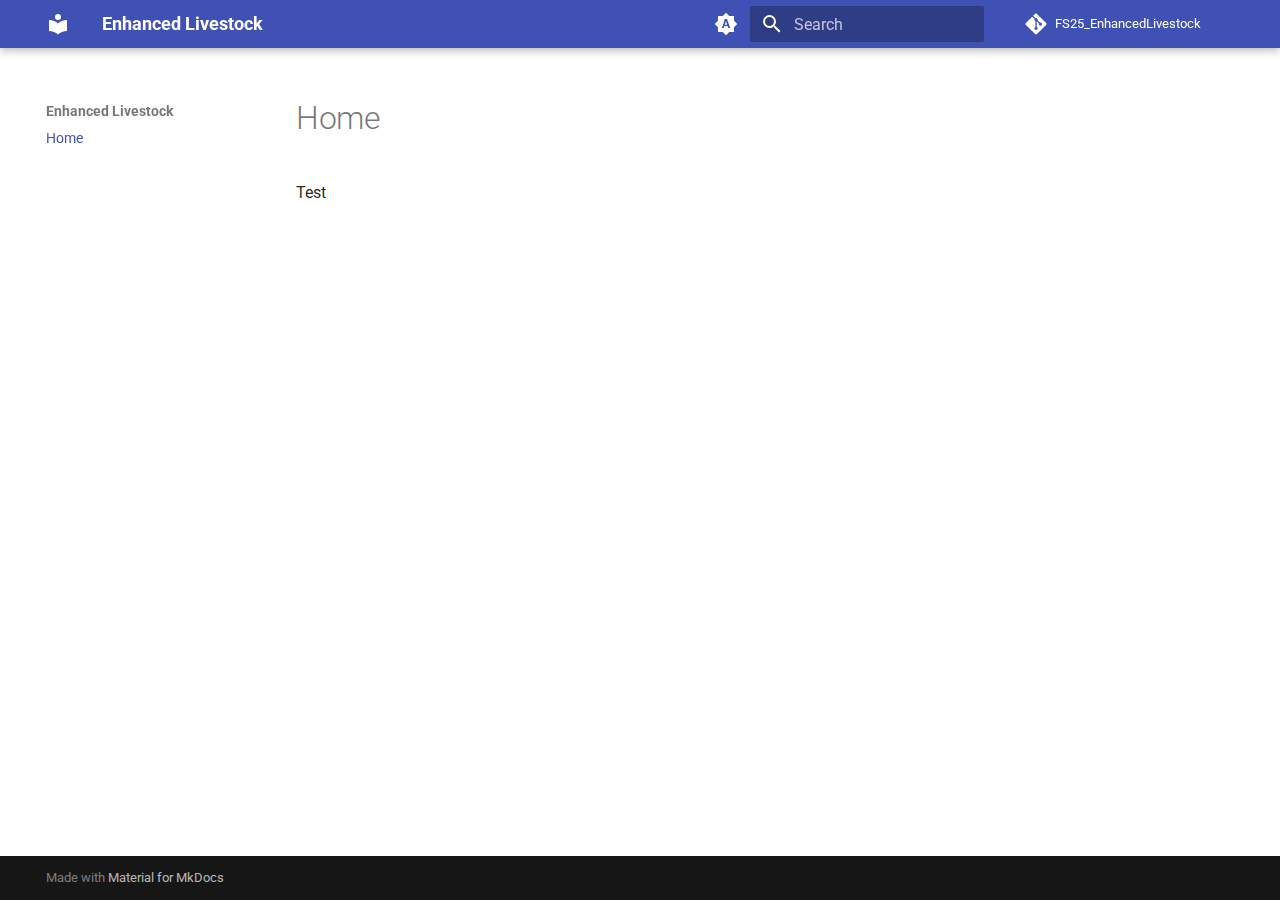
<file: index.html>
<!doctype html>
<html lang="en" class="no-js">
  <head>
    
      <meta charset="utf-8">
      <meta name="viewport" content="width=device-width,initial-scale=1">
      
        <meta name="description" content="Guide and documentation for the Enhanced Livestock mod for Farming Simulator 25">
      
      
      
        <link rel="canonical" href="https://renfordt.github.io/FS25_EnhancedLivestock/">
      
      
      
      
        
      
      
      <link rel="icon" href="assets/images/favicon.png">
      <meta name="generator" content="mkdocs-1.6.1, mkdocs-material-9.7.1">
    
    
      
        <title>Enhanced Livestock</title>
      
    
    
      <link rel="stylesheet" href="assets/stylesheets/main.484c7ddc.min.css">
      
        
        <link rel="stylesheet" href="assets/stylesheets/palette.ab4e12ef.min.css">
      
      


    
    
      
    
    
      
        
        
        <link rel="preconnect" href="https://fonts.gstatic.com" crossorigin>
        <link rel="stylesheet" href="https://fonts.googleapis.com/css?family=Roboto:300,300i,400,400i,700,700i%7CRoboto+Mono:400,400i,700,700i&display=fallback">
        <style>:root{--md-text-font:"Roboto";--md-code-font:"Roboto Mono"}</style>
      
    
    
    <script>__md_scope=new URL(".",location),__md_hash=e=>[...e].reduce(((e,_)=>(e<<5)-e+_.charCodeAt(0)),0),__md_get=(e,_=localStorage,t=__md_scope)=>JSON.parse(_.getItem(t.pathname+"."+e)),__md_set=(e,_,t=localStorage,a=__md_scope)=>{try{t.setItem(a.pathname+"."+e,JSON.stringify(_))}catch(e){}}</script>
    
      

    
    
  </head>
  
  
    
    
      
    
    
    
    
    <body dir="ltr" data-md-color-scheme="default" data-md-color-primary="indigo" data-md-color-accent="indigo">
  
    
    <input class="md-toggle" data-md-toggle="drawer" type="checkbox" id="__drawer" autocomplete="off">
    <input class="md-toggle" data-md-toggle="search" type="checkbox" id="__search" autocomplete="off">
    <label class="md-overlay" for="__drawer"></label>
    <div data-md-component="skip">
      
    </div>
    <div data-md-component="announce">
      
    </div>
    
    
      

  

<header class="md-header md-header--shadow" data-md-component="header">
  <nav class="md-header__inner md-grid" aria-label="Header">
    <a href="." title="Enhanced Livestock" class="md-header__button md-logo" aria-label="Enhanced Livestock" data-md-component="logo">
      
  
  <svg xmlns="http://www.w3.org/2000/svg" viewBox="0 0 24 24"><path d="M12 8a3 3 0 0 0 3-3 3 3 0 0 0-3-3 3 3 0 0 0-3 3 3 3 0 0 0 3 3m0 3.54C9.64 9.35 6.5 8 3 8v11c3.5 0 6.64 1.35 9 3.54 2.36-2.19 5.5-3.54 9-3.54V8c-3.5 0-6.64 1.35-9 3.54"/></svg>

    </a>
    <label class="md-header__button md-icon" for="__drawer">
      
      <svg xmlns="http://www.w3.org/2000/svg" viewBox="0 0 24 24"><path d="M3 6h18v2H3zm0 5h18v2H3zm0 5h18v2H3z"/></svg>
    </label>
    <div class="md-header__title" data-md-component="header-title">
      <div class="md-header__ellipsis">
        <div class="md-header__topic">
          <span class="md-ellipsis">
            Enhanced Livestock
          </span>
        </div>
        <div class="md-header__topic" data-md-component="header-topic">
          <span class="md-ellipsis">
            
              Home
            
          </span>
        </div>
      </div>
    </div>
    
      
        <form class="md-header__option" data-md-component="palette">
  
    
    
    
    <input class="md-option" data-md-color-media="(prefers-color-scheme)" data-md-color-scheme="default" data-md-color-primary="indigo" data-md-color-accent="indigo"  aria-label="Switch to light mode"  type="radio" name="__palette" id="__palette_0">
    
      <label class="md-header__button md-icon" title="Switch to light mode" for="__palette_1" hidden>
        <svg xmlns="http://www.w3.org/2000/svg" viewBox="0 0 24 24"><path d="m14.3 16-.7-2h-3.2l-.7 2H7.8L11 7h2l3.2 9zM20 8.69V4h-4.69L12 .69 8.69 4H4v4.69L.69 12 4 15.31V20h4.69L12 23.31 15.31 20H20v-4.69L23.31 12zm-9.15 3.96h2.3L12 9z"/></svg>
      </label>
    
  
    
    
    
    <input class="md-option" data-md-color-media="(prefers-color-scheme: light)" data-md-color-scheme="default" data-md-color-primary="indigo" data-md-color-accent="indigo"  aria-label="Switch to dark mode"  type="radio" name="__palette" id="__palette_1">
    
      <label class="md-header__button md-icon" title="Switch to dark mode" for="__palette_2" hidden>
        <svg xmlns="http://www.w3.org/2000/svg" viewBox="0 0 24 24"><path d="M12 8a4 4 0 0 0-4 4 4 4 0 0 0 4 4 4 4 0 0 0 4-4 4 4 0 0 0-4-4m0 10a6 6 0 0 1-6-6 6 6 0 0 1 6-6 6 6 0 0 1 6 6 6 6 0 0 1-6 6m8-9.31V4h-4.69L12 .69 8.69 4H4v4.69L.69 12 4 15.31V20h4.69L12 23.31 15.31 20H20v-4.69L23.31 12z"/></svg>
      </label>
    
  
    
    
    
    <input class="md-option" data-md-color-media="(prefers-color-scheme: dark)" data-md-color-scheme="slate" data-md-color-primary="indigo" data-md-color-accent="indigo"  aria-label="Switch to system preference"  type="radio" name="__palette" id="__palette_2">
    
      <label class="md-header__button md-icon" title="Switch to system preference" for="__palette_0" hidden>
        <svg xmlns="http://www.w3.org/2000/svg" viewBox="0 0 24 24"><path d="M12 18c-.89 0-1.74-.2-2.5-.55C11.56 16.5 13 14.42 13 12s-1.44-4.5-3.5-5.45C10.26 6.2 11.11 6 12 6a6 6 0 0 1 6 6 6 6 0 0 1-6 6m8-9.31V4h-4.69L12 .69 8.69 4H4v4.69L.69 12 4 15.31V20h4.69L12 23.31 15.31 20H20v-4.69L23.31 12z"/></svg>
      </label>
    
  
</form>
      
    
    
      <script>var palette=__md_get("__palette");if(palette&&palette.color){if("(prefers-color-scheme)"===palette.color.media){var media=matchMedia("(prefers-color-scheme: light)"),input=document.querySelector(media.matches?"[data-md-color-media='(prefers-color-scheme: light)']":"[data-md-color-media='(prefers-color-scheme: dark)']");palette.color.media=input.getAttribute("data-md-color-media"),palette.color.scheme=input.getAttribute("data-md-color-scheme"),palette.color.primary=input.getAttribute("data-md-color-primary"),palette.color.accent=input.getAttribute("data-md-color-accent")}for(var[key,value]of Object.entries(palette.color))document.body.setAttribute("data-md-color-"+key,value)}</script>
    
    
    
      
      
        <label class="md-header__button md-icon" for="__search">
          
          <svg xmlns="http://www.w3.org/2000/svg" viewBox="0 0 24 24"><path d="M9.5 3A6.5 6.5 0 0 1 16 9.5c0 1.61-.59 3.09-1.56 4.23l.27.27h.79l5 5-1.5 1.5-5-5v-.79l-.27-.27A6.52 6.52 0 0 1 9.5 16 6.5 6.5 0 0 1 3 9.5 6.5 6.5 0 0 1 9.5 3m0 2C7 5 5 7 5 9.5S7 14 9.5 14 14 12 14 9.5 12 5 9.5 5"/></svg>
        </label>
        <div class="md-search" data-md-component="search" role="dialog">
  <label class="md-search__overlay" for="__search"></label>
  <div class="md-search__inner" role="search">
    <form class="md-search__form" name="search">
      <input type="text" class="md-search__input" name="query" aria-label="Search" placeholder="Search" autocapitalize="off" autocorrect="off" autocomplete="off" spellcheck="false" data-md-component="search-query" required>
      <label class="md-search__icon md-icon" for="__search">
        
        <svg xmlns="http://www.w3.org/2000/svg" viewBox="0 0 24 24"><path d="M9.5 3A6.5 6.5 0 0 1 16 9.5c0 1.61-.59 3.09-1.56 4.23l.27.27h.79l5 5-1.5 1.5-5-5v-.79l-.27-.27A6.52 6.52 0 0 1 9.5 16 6.5 6.5 0 0 1 3 9.5 6.5 6.5 0 0 1 9.5 3m0 2C7 5 5 7 5 9.5S7 14 9.5 14 14 12 14 9.5 12 5 9.5 5"/></svg>
        
        <svg xmlns="http://www.w3.org/2000/svg" viewBox="0 0 24 24"><path d="M20 11v2H8l5.5 5.5-1.42 1.42L4.16 12l7.92-7.92L13.5 5.5 8 11z"/></svg>
      </label>
      <nav class="md-search__options" aria-label="Search">
        
        <button type="reset" class="md-search__icon md-icon" title="Clear" aria-label="Clear" tabindex="-1">
          
          <svg xmlns="http://www.w3.org/2000/svg" viewBox="0 0 24 24"><path d="M19 6.41 17.59 5 12 10.59 6.41 5 5 6.41 10.59 12 5 17.59 6.41 19 12 13.41 17.59 19 19 17.59 13.41 12z"/></svg>
        </button>
      </nav>
      
    </form>
    <div class="md-search__output">
      <div class="md-search__scrollwrap" tabindex="0" data-md-scrollfix>
        <div class="md-search-result" data-md-component="search-result">
          <div class="md-search-result__meta">
            Initializing search
          </div>
          <ol class="md-search-result__list" role="presentation"></ol>
        </div>
      </div>
    </div>
  </div>
</div>
      
    
    
      <div class="md-header__source">
        <a href="https://github.com/renfordt/FS25_EnhancedLivestock" title="Go to repository" class="md-source" data-md-component="source">
  <div class="md-source__icon md-icon">
    
    <svg xmlns="http://www.w3.org/2000/svg" viewBox="0 0 448 512"><!--! Font Awesome Free 7.1.0 by @fontawesome - https://fontawesome.com License - https://fontawesome.com/license/free (Icons: CC BY 4.0, Fonts: SIL OFL 1.1, Code: MIT License) Copyright 2025 Fonticons, Inc.--><path d="M439.6 236.1 244 40.5c-5.4-5.5-12.8-8.5-20.4-8.5s-15 3-20.4 8.4L162.5 81l51.5 51.5c27.1-9.1 52.7 16.8 43.4 43.7l49.7 49.7c34.2-11.8 61.2 31 35.5 56.7-26.5 26.5-70.2-2.9-56-37.3L240.3 199v121.9c25.3 12.5 22.3 41.8 9.1 55-6.4 6.4-15.2 10.1-24.3 10.1s-17.8-3.6-24.3-10.1c-17.6-17.6-11.1-46.9 11.2-56v-123c-20.8-8.5-24.6-30.7-18.6-45L142.6 101 8.5 235.1C3 240.6 0 247.9 0 255.5s3 15 8.5 20.4l195.6 195.7c5.4 5.4 12.7 8.4 20.4 8.4s15-3 20.4-8.4l194.7-194.7c5.4-5.4 8.4-12.8 8.4-20.4s-3-15-8.4-20.4"/></svg>
  </div>
  <div class="md-source__repository">
    FS25_EnhancedLivestock
  </div>
</a>
      </div>
    
  </nav>
  
</header>
    
    <div class="md-container" data-md-component="container">
      
      
        
          
        
      
      <main class="md-main" data-md-component="main">
        <div class="md-main__inner md-grid">
          
            
              
              <div class="md-sidebar md-sidebar--primary" data-md-component="sidebar" data-md-type="navigation" >
                <div class="md-sidebar__scrollwrap">
                  <div class="md-sidebar__inner">
                    



<nav class="md-nav md-nav--primary" aria-label="Navigation" data-md-level="0">
  <label class="md-nav__title" for="__drawer">
    <a href="." title="Enhanced Livestock" class="md-nav__button md-logo" aria-label="Enhanced Livestock" data-md-component="logo">
      
  
  <svg xmlns="http://www.w3.org/2000/svg" viewBox="0 0 24 24"><path d="M12 8a3 3 0 0 0 3-3 3 3 0 0 0-3-3 3 3 0 0 0-3 3 3 3 0 0 0 3 3m0 3.54C9.64 9.35 6.5 8 3 8v11c3.5 0 6.64 1.35 9 3.54 2.36-2.19 5.5-3.54 9-3.54V8c-3.5 0-6.64 1.35-9 3.54"/></svg>

    </a>
    Enhanced Livestock
  </label>
  
    <div class="md-nav__source">
      <a href="https://github.com/renfordt/FS25_EnhancedLivestock" title="Go to repository" class="md-source" data-md-component="source">
  <div class="md-source__icon md-icon">
    
    <svg xmlns="http://www.w3.org/2000/svg" viewBox="0 0 448 512"><!--! Font Awesome Free 7.1.0 by @fontawesome - https://fontawesome.com License - https://fontawesome.com/license/free (Icons: CC BY 4.0, Fonts: SIL OFL 1.1, Code: MIT License) Copyright 2025 Fonticons, Inc.--><path d="M439.6 236.1 244 40.5c-5.4-5.5-12.8-8.5-20.4-8.5s-15 3-20.4 8.4L162.5 81l51.5 51.5c27.1-9.1 52.7 16.8 43.4 43.7l49.7 49.7c34.2-11.8 61.2 31 35.5 56.7-26.5 26.5-70.2-2.9-56-37.3L240.3 199v121.9c25.3 12.5 22.3 41.8 9.1 55-6.4 6.4-15.2 10.1-24.3 10.1s-17.8-3.6-24.3-10.1c-17.6-17.6-11.1-46.9 11.2-56v-123c-20.8-8.5-24.6-30.7-18.6-45L142.6 101 8.5 235.1C3 240.6 0 247.9 0 255.5s3 15 8.5 20.4l195.6 195.7c5.4 5.4 12.7 8.4 20.4 8.4s15-3 20.4-8.4l194.7-194.7c5.4-5.4 8.4-12.8 8.4-20.4s-3-15-8.4-20.4"/></svg>
  </div>
  <div class="md-source__repository">
    FS25_EnhancedLivestock
  </div>
</a>
    </div>
  
  <ul class="md-nav__list" data-md-scrollfix>
    
      
      
  
  
    
  
  
  
    <li class="md-nav__item md-nav__item--active">
      
      <input class="md-nav__toggle md-toggle" type="checkbox" id="__toc">
      
      
      
      <a href="." class="md-nav__link md-nav__link--active">
        
  
  
  <span class="md-ellipsis">
    
  
    Home
  

    
  </span>
  
  

      </a>
      
    </li>
  

    
  </ul>
</nav>
                  </div>
                </div>
              </div>
            
            
              
              <div class="md-sidebar md-sidebar--secondary" data-md-component="sidebar" data-md-type="toc" >
                <div class="md-sidebar__scrollwrap">
                  <div class="md-sidebar__inner">
                    

<nav class="md-nav md-nav--secondary" aria-label="Table of contents">
  
  
  
  
</nav>
                  </div>
                </div>
              </div>
            
          
          
            <div class="md-content" data-md-component="content">
              
              <article class="md-content__inner md-typeset">
                
                  


  
  


  <h1>Home</h1>

<p>Test</p>












                
              </article>
            </div>
          
          
<script>var target=document.getElementById(location.hash.slice(1));target&&target.name&&(target.checked=target.name.startsWith("__tabbed_"))</script>
        </div>
        
          <button type="button" class="md-top md-icon" data-md-component="top" hidden>
  
  <svg xmlns="http://www.w3.org/2000/svg" viewBox="0 0 24 24"><path d="M13 20h-2V8l-5.5 5.5-1.42-1.42L12 4.16l7.92 7.92-1.42 1.42L13 8z"/></svg>
  Back to top
</button>
        
      </main>
      
        <footer class="md-footer">
  
  <div class="md-footer-meta md-typeset">
    <div class="md-footer-meta__inner md-grid">
      <div class="md-copyright">
  
  
    Made with
    <a href="https://squidfunk.github.io/mkdocs-material/" target="_blank" rel="noopener">
      Material for MkDocs
    </a>
  
</div>
      
    </div>
  </div>
</footer>
      
    </div>
    <div class="md-dialog" data-md-component="dialog">
      <div class="md-dialog__inner md-typeset"></div>
    </div>
    
    
    
      
      
      <script id="__config" type="application/json">{"annotate": null, "base": ".", "features": ["navigation.sections", "navigation.top", "content.tooltips"], "search": "assets/javascripts/workers/search.2c215733.min.js", "tags": null, "translations": {"clipboard.copied": "Copied to clipboard", "clipboard.copy": "Copy to clipboard", "search.result.more.one": "1 more on this page", "search.result.more.other": "# more on this page", "search.result.none": "No matching documents", "search.result.one": "1 matching document", "search.result.other": "# matching documents", "search.result.placeholder": "Type to start searching", "search.result.term.missing": "Missing", "select.version": "Select version"}, "version": null}</script>
    
    
      <script src="assets/javascripts/bundle.79ae519e.min.js"></script>
      
    
  </body>
</html>
</file>
<file: assets/stylesheets/main.484c7ddc.min.css>
@charset "UTF-8";html{-webkit-text-size-adjust:none;-moz-text-size-adjust:none;text-size-adjust:none;box-sizing:border-box}*,:after,:before{box-sizing:inherit}@media (prefers-reduced-motion){*,:after,:before{transition:none!important}}body{margin:0}a,button,input,label{-webkit-tap-highlight-color:transparent}a{color:inherit;text-decoration:none}hr{border:0;box-sizing:initial;display:block;height:.05rem;overflow:visible;padding:0}small{font-size:80%}sub,sup{line-height:1em}img{border-style:none}table{border-collapse:initial;border-spacing:0}td,th{font-weight:400;vertical-align:top}button{background:#0000;border:0;font-family:inherit;font-size:inherit;margin:0;padding:0}input{border:0;outline:none}:root{--md-primary-fg-color:#4051b5;--md-primary-fg-color--light:#5d6cc0;--md-primary-fg-color--dark:#303fa1;--md-primary-bg-color:#fff;--md-primary-bg-color--light:#ffffffb3;--md-accent-fg-color:#526cfe;--md-accent-fg-color--transparent:#526cfe1a;--md-accent-bg-color:#fff;--md-accent-bg-color--light:#ffffffb3}[data-md-color-scheme=default]{color-scheme:light}[data-md-color-scheme=default] img[src$="#gh-dark-mode-only"],[data-md-color-scheme=default] img[src$="#only-dark"]{display:none}:root,[data-md-color-scheme=default]{--md-hue:225deg;--md-default-fg-color:#000000de;--md-default-fg-color--light:#0000008a;--md-default-fg-color--lighter:#00000052;--md-default-fg-color--lightest:#00000012;--md-default-bg-color:#fff;--md-default-bg-color--light:#ffffffb3;--md-default-bg-color--lighter:#ffffff4d;--md-default-bg-color--lightest:#ffffff1f;--md-code-fg-color:#36464e;--md-code-bg-color:#f5f5f5;--md-code-bg-color--light:#f5f5f5b3;--md-code-bg-color--lighter:#f5f5f54d;--md-code-hl-color:#4287ff;--md-code-hl-color--light:#4287ff1a;--md-code-hl-number-color:#d52a2a;--md-code-hl-special-color:#db1457;--md-code-hl-function-color:#a846b9;--md-code-hl-constant-color:#6e59d9;--md-code-hl-keyword-color:#3f6ec6;--md-code-hl-string-color:#1c7d4d;--md-code-hl-name-color:var(--md-code-fg-color);--md-code-hl-operator-color:var(--md-default-fg-color--light);--md-code-hl-punctuation-color:var(--md-default-fg-color--light);--md-code-hl-comment-color:var(--md-default-fg-color--light);--md-code-hl-generic-color:var(--md-default-fg-color--light);--md-code-hl-variable-color:var(--md-default-fg-color--light);--md-typeset-color:var(--md-default-fg-color);--md-typeset-a-color:var(--md-primary-fg-color);--md-typeset-del-color:#f5503d26;--md-typeset-ins-color:#0bd57026;--md-typeset-kbd-color:#fafafa;--md-typeset-kbd-accent-color:#fff;--md-typeset-kbd-border-color:#b8b8b8;--md-typeset-mark-color:#ffff0080;--md-typeset-table-color:#0000001f;--md-typeset-table-color--light:rgba(0,0,0,.035);--md-admonition-fg-color:var(--md-default-fg-color);--md-admonition-bg-color:var(--md-default-bg-color);--md-warning-fg-color:#000000de;--md-warning-bg-color:#ff9;--md-footer-fg-color:#fff;--md-footer-fg-color--light:#ffffffb3;--md-footer-fg-color--lighter:#ffffff73;--md-footer-bg-color:#000000de;--md-footer-bg-color--dark:#00000052;--md-shadow-z1:0 0.2rem 0.5rem #0000000d,0 0 0.05rem #0000001a;--md-shadow-z2:0 0.2rem 0.5rem #0000001a,0 0 0.05rem #00000040;--md-shadow-z3:0 0.2rem 0.5rem #0003,0 0 0.05rem #00000059}.md-icon svg{fill:currentcolor;display:block;height:1.2rem;width:1.2rem}body{-webkit-font-smoothing:antialiased;-moz-osx-font-smoothing:grayscale;--md-text-font-family:var(--md-text-font,_),-apple-system,BlinkMacSystemFont,Helvetica,Arial,sans-serif;--md-code-font-family:var(--md-code-font,_),SFMono-Regular,Consolas,Menlo,monospace}aside,body,input{font-feature-settings:"kern","liga";color:var(--md-typeset-color);font-family:var(--md-text-font-family)}code,kbd,pre{font-feature-settings:"kern";font-family:var(--md-code-font-family)}:root{--md-typeset-table-sort-icon:url('data:image/svg+xml;charset=utf-8,<svg xmlns="http://www.w3.org/2000/svg" viewBox="0 0 24 24"><path d="m18 21-4-4h3V7h-3l4-4 4 4h-3v10h3M2 19v-2h10v2M2 13v-2h7v2M2 7V5h4v2z"/></svg>');--md-typeset-table-sort-icon--asc:url('data:image/svg+xml;charset=utf-8,<svg xmlns="http://www.w3.org/2000/svg" viewBox="0 0 24 24"><path d="M19 17h3l-4 4-4-4h3V3h2M2 17h10v2H2M6 5v2H2V5m0 6h7v2H2z"/></svg>');--md-typeset-table-sort-icon--desc:url('data:image/svg+xml;charset=utf-8,<svg xmlns="http://www.w3.org/2000/svg" viewBox="0 0 24 24"><path d="M19 7h3l-4-4-4 4h3v14h2M2 17h10v2H2M6 5v2H2V5m0 6h7v2H2z"/></svg>')}.md-typeset{-webkit-print-color-adjust:exact;color-adjust:exact;font-size:.8rem;line-height:1.6;overflow-wrap:break-word}@media print{.md-typeset{font-size:.68rem}}.md-typeset blockquote,.md-typeset dl,.md-typeset figure,.md-typeset ol,.md-typeset pre,.md-typeset ul{margin-bottom:1em;margin-top:1em}.md-typeset h1{color:var(--md-default-fg-color--light);font-size:2em;line-height:1.3;margin:0 0 1.25em}.md-typeset h1,.md-typeset h2{font-weight:300;letter-spacing:-.01em}.md-typeset h2{font-size:1.5625em;line-height:1.4;margin:1.6em 0 .64em}.md-typeset h3{font-size:1.25em;font-weight:400;letter-spacing:-.01em;line-height:1.5;margin:1.6em 0 .8em}.md-typeset h2+h3{margin-top:.8em}.md-typeset h4{font-weight:700;letter-spacing:-.01em;margin:1em 0}.md-typeset h5,.md-typeset h6{color:var(--md-default-fg-color--light);font-size:.8em;font-weight:700;letter-spacing:-.01em;margin:1.25em 0}.md-typeset h5{text-transform:uppercase}.md-typeset h5 code{text-transform:none}.md-typeset hr{border-bottom:.05rem solid var(--md-default-fg-color--lightest);display:flow-root;margin:1.5em 0}.md-typeset a{color:var(--md-typeset-a-color);word-break:break-word}.md-typeset a,.md-typeset a:before{transition:color 125ms}.md-typeset a:focus,.md-typeset a:hover{color:var(--md-accent-fg-color)}.md-typeset a:focus code,.md-typeset a:hover code{background-color:var(--md-accent-fg-color--transparent);color:var(--md-accent-fg-color)}.md-typeset a code{color:var(--md-typeset-a-color)}.md-typeset a.focus-visible{outline-color:var(--md-accent-fg-color);outline-offset:.2rem}.md-typeset code,.md-typeset kbd,.md-typeset pre{color:var(--md-code-fg-color);direction:ltr;font-variant-ligatures:none;transition:background-color 125ms}@media print{.md-typeset code,.md-typeset kbd,.md-typeset pre{white-space:pre-wrap}}.md-typeset code{background-color:var(--md-code-bg-color);border-radius:.1rem;-webkit-box-decoration-break:clone;box-decoration-break:clone;font-size:.85em;padding:0 .2941176471em;transition:color 125ms,background-color 125ms;word-break:break-word}.md-typeset code:not(.focus-visible){-webkit-tap-highlight-color:transparent;outline:none}.md-typeset pre{display:flow-root;line-height:1.4;position:relative}.md-typeset pre>code{-webkit-box-decoration-break:slice;box-decoration-break:slice;box-shadow:none;display:block;margin:0;outline-color:var(--md-accent-fg-color);overflow:auto;padding:.7720588235em 1.1764705882em;scrollbar-color:var(--md-default-fg-color--lighter) #0000;scrollbar-width:thin;touch-action:auto;word-break:normal}.md-typeset pre>code:hover{scrollbar-color:var(--md-accent-fg-color) #0000}.md-typeset pre>code::-webkit-scrollbar{height:.2rem;width:.2rem}.md-typeset pre>code::-webkit-scrollbar-thumb{background-color:var(--md-default-fg-color--lighter)}.md-typeset pre>code::-webkit-scrollbar-thumb:hover{background-color:var(--md-accent-fg-color)}.md-typeset kbd{background-color:var(--md-typeset-kbd-color);border-radius:.1rem;box-shadow:0 .1rem 0 .05rem var(--md-typeset-kbd-border-color),0 .1rem 0 var(--md-typeset-kbd-border-color),0 -.1rem .2rem var(--md-typeset-kbd-accent-color) inset;color:var(--md-default-fg-color);display:inline-block;font-size:.75em;padding:0 .6666666667em;vertical-align:text-top;word-break:break-word}.md-typeset mark{background-color:var(--md-typeset-mark-color);-webkit-box-decoration-break:clone;box-decoration-break:clone;color:inherit;word-break:break-word}.md-typeset abbr{cursor:help;text-decoration:none}.md-typeset [data-preview],.md-typeset abbr{border-bottom:.05rem dotted var(--md-default-fg-color--light)}.md-typeset small{opacity:.75}[dir=ltr] .md-typeset sub,[dir=ltr] .md-typeset sup{margin-left:.078125em}[dir=rtl] .md-typeset sub,[dir=rtl] .md-typeset sup{margin-right:.078125em}[dir=ltr] .md-typeset blockquote{padding-left:.6rem}[dir=rtl] .md-typeset blockquote{padding-right:.6rem}[dir=ltr] .md-typeset blockquote{border-left:.2rem solid var(--md-default-fg-color--lighter)}[dir=rtl] .md-typeset blockquote{border-right:.2rem solid var(--md-default-fg-color--lighter)}.md-typeset blockquote{color:var(--md-default-fg-color--light);margin-left:0;margin-right:0}.md-typeset ul{list-style-type:disc}.md-typeset ul[type]{list-style-type:revert-layer}[dir=ltr] .md-typeset ol,[dir=ltr] .md-typeset ul{margin-left:.625em}[dir=rtl] .md-typeset ol,[dir=rtl] .md-typeset ul{margin-right:.625em}.md-typeset ol,.md-typeset ul{padding:0}.md-typeset ol:not([hidden]),.md-typeset ul:not([hidden]){display:flow-root}.md-typeset ol ol,.md-typeset ul ol{list-style-type:lower-alpha}.md-typeset ol ol ol,.md-typeset ul ol ol{list-style-type:lower-roman}.md-typeset ol ol ol ol,.md-typeset ul ol ol ol{list-style-type:upper-alpha}.md-typeset ol ol ol ol ol,.md-typeset ul ol ol ol ol{list-style-type:upper-roman}.md-typeset ol[type],.md-typeset ul[type]{list-style-type:revert-layer}[dir=ltr] .md-typeset ol li,[dir=ltr] .md-typeset ul li{margin-left:1.25em}[dir=rtl] .md-typeset ol li,[dir=rtl] .md-typeset ul li{margin-right:1.25em}.md-typeset ol li,.md-typeset ul li{margin-bottom:.5em}.md-typeset ol li blockquote,.md-typeset ol li p,.md-typeset ul li blockquote,.md-typeset ul li p{margin:.5em 0}.md-typeset ol li:last-child,.md-typeset ul li:last-child{margin-bottom:0}[dir=ltr] .md-typeset ol li ol,[dir=ltr] .md-typeset ol li ul,[dir=ltr] .md-typeset ul li ol,[dir=ltr] .md-typeset ul li ul{margin-left:.625em}[dir=rtl] .md-typeset ol li ol,[dir=rtl] .md-typeset ol li ul,[dir=rtl] .md-typeset ul li ol,[dir=rtl] .md-typeset ul li ul{margin-right:.625em}.md-typeset ol li ol,.md-typeset ol li ul,.md-typeset ul li ol,.md-typeset ul li ul{margin-bottom:.5em;margin-top:.5em}[dir=ltr] .md-typeset dd{margin-left:1.875em}[dir=rtl] .md-typeset dd{margin-right:1.875em}.md-typeset dd{margin-bottom:1.5em;margin-top:1em}.md-typeset img,.md-typeset svg,.md-typeset video{height:auto;max-width:100%}.md-typeset img[align=left]{margin:1em 1em 1em 0}.md-typeset img[align=right]{margin:1em 0 1em 1em}.md-typeset img[align]:only-child{margin-top:0}.md-typeset figure{display:flow-root;margin:1em auto;max-width:100%;text-align:center;width:fit-content}.md-typeset figure img{display:block;margin:0 auto}.md-typeset figcaption{font-style:italic;margin:1em auto;max-width:24rem}.md-typeset iframe{max-width:100%}.md-typeset table:not([class]){background-color:var(--md-default-bg-color);border:.05rem solid var(--md-typeset-table-color);border-radius:.1rem;display:inline-block;font-size:.64rem;max-width:100%;overflow:auto;touch-action:auto}@media print{.md-typeset table:not([class]){display:table}}.md-typeset table:not([class])+*{margin-top:1.5em}.md-typeset table:not([class]) td>:first-child,.md-typeset table:not([class]) th>:first-child{margin-top:0}.md-typeset table:not([class]) td>:last-child,.md-typeset table:not([class]) th>:last-child{margin-bottom:0}.md-typeset table:not([class]) td:not([align]),.md-typeset table:not([class]) th:not([align]){text-align:left}[dir=rtl] .md-typeset table:not([class]) td:not([align]),[dir=rtl] .md-typeset table:not([class]) th:not([align]){text-align:right}.md-typeset table:not([class]) th{font-weight:700;min-width:5rem;padding:.9375em 1.25em;vertical-align:top}.md-typeset table:not([class]) td{border-top:.05rem solid var(--md-typeset-table-color);padding:.9375em 1.25em;vertical-align:top}.md-typeset table:not([class]) tbody tr{transition:background-color 125ms}.md-typeset table:not([class]) tbody tr:hover{background-color:var(--md-typeset-table-color--light);box-shadow:0 .05rem 0 var(--md-default-bg-color) inset}.md-typeset table:not([class]) a{word-break:normal}.md-typeset table th[role=columnheader]{cursor:pointer}[dir=ltr] .md-typeset table th[role=columnheader]:after{margin-left:.5em}[dir=rtl] .md-typeset table th[role=columnheader]:after{margin-right:.5em}.md-typeset table th[role=columnheader]:after{content:"";display:inline-block;height:1.2em;-webkit-mask-image:var(--md-typeset-table-sort-icon);mask-image:var(--md-typeset-table-sort-icon);-webkit-mask-repeat:no-repeat;mask-repeat:no-repeat;-webkit-mask-size:contain;mask-size:contain;transition:background-color 125ms;vertical-align:text-bottom;width:1.2em}.md-typeset table th[role=columnheader]:hover:after{background-color:var(--md-default-fg-color--lighter)}.md-typeset table th[role=columnheader][aria-sort=ascending]:after{background-color:var(--md-default-fg-color--light);-webkit-mask-image:var(--md-typeset-table-sort-icon--asc);mask-image:var(--md-typeset-table-sort-icon--asc)}.md-typeset table th[role=columnheader][aria-sort=descending]:after{background-color:var(--md-default-fg-color--light);-webkit-mask-image:var(--md-typeset-table-sort-icon--desc);mask-image:var(--md-typeset-table-sort-icon--desc)}.md-typeset__scrollwrap{margin:1em -.8rem;overflow-x:auto;touch-action:auto}.md-typeset__table{display:inline-block;margin-bottom:.5em;padding:0 .8rem}@media print{.md-typeset__table{display:block}}html .md-typeset__table table{display:table;margin:0;overflow:hidden;width:100%}@media screen and (max-width:44.984375em){.md-content__inner>pre{margin:1em -.8rem}.md-content__inner>pre code{border-radius:0}}.md-typeset .md-author{border-radius:100%;display:block;flex-shrink:0;height:1.6rem;overflow:hidden;position:relative;transition:color 125ms,transform 125ms;width:1.6rem}.md-typeset .md-author img{display:block}.md-typeset .md-author--more{background:var(--md-default-fg-color--lightest);color:var(--md-default-fg-color--lighter);font-size:.6rem;font-weight:700;line-height:1.6rem;text-align:center}.md-typeset .md-author--long{height:2.4rem;width:2.4rem}.md-typeset a.md-author{transform:scale(1)}.md-typeset a.md-author img{border-radius:100%;filter:grayscale(100%) opacity(75%);transition:filter 125ms}.md-typeset a.md-author:focus,.md-typeset a.md-author:hover{transform:scale(1.1);z-index:1}.md-typeset a.md-author:focus img,.md-typeset a.md-author:hover img{filter:grayscale(0)}.md-banner{background-color:var(--md-footer-bg-color);color:var(--md-footer-fg-color);overflow:auto}@media print{.md-banner{display:none}}.md-banner--warning{background-color:var(--md-warning-bg-color);color:var(--md-warning-fg-color)}.md-banner__inner{font-size:.7rem;margin:.6rem auto;padding:0 .8rem}[dir=ltr] .md-banner__button{float:right}[dir=rtl] .md-banner__button{float:left}.md-banner__button{color:inherit;cursor:pointer;transition:opacity .25s}.no-js .md-banner__button{display:none}.md-banner__button:hover{opacity:.7}html{font-size:125%;height:100%;overflow-x:hidden}@media screen and (min-width:100em){html{font-size:137.5%}}@media screen and (min-width:125em){html{font-size:150%}}body{background-color:var(--md-default-bg-color);display:flex;flex-direction:column;font-size:.5rem;min-height:100%;position:relative;width:100%}@media print{body{display:block}}@media screen and (max-width:59.984375em){body[data-md-scrolllock]{position:fixed}}.md-grid{margin-left:auto;margin-right:auto;max-width:61rem}.md-container{display:flex;flex-direction:column;flex-grow:1}@media print{.md-container{display:block}}.md-main{flex-grow:1}.md-main__inner{display:flex;height:100%;margin-top:1.5rem}.md-ellipsis{overflow:hidden;text-overflow:ellipsis}.md-toggle{display:none}.md-option{height:0;opacity:0;position:absolute;width:0}.md-option:checked+label:not([hidden]){display:block}.md-option.focus-visible+label{outline-color:var(--md-accent-fg-color);outline-style:auto}.md-skip{background-color:var(--md-default-fg-color);border-radius:.1rem;color:var(--md-default-bg-color);font-size:.64rem;margin:.5rem;opacity:0;outline-color:var(--md-accent-fg-color);padding:.3rem .5rem;position:fixed;transform:translateY(.4rem);z-index:-1}.md-skip:focus{opacity:1;transform:translateY(0);transition:transform .25s cubic-bezier(.4,0,.2,1),opacity 175ms 75ms;z-index:10}@page{margin:25mm}:root{--md-clipboard-icon:url('data:image/svg+xml;charset=utf-8,<svg xmlns="http://www.w3.org/2000/svg" viewBox="0 0 24 24"><path d="M19 21H8V7h11m0-2H8a2 2 0 0 0-2 2v14a2 2 0 0 0 2 2h11a2 2 0 0 0 2-2V7a2 2 0 0 0-2-2m-3-4H4a2 2 0 0 0-2 2v14h2V3h12z"/></svg>')}.md-clipboard{border-radius:.1rem;color:var(--md-default-fg-color--lightest);cursor:pointer;height:1.5em;outline-color:var(--md-accent-fg-color);outline-offset:.1rem;transition:color .25s;width:1.5em;z-index:1}@media print{.md-clipboard{display:none}}.md-clipboard:not(.focus-visible){-webkit-tap-highlight-color:transparent;outline:none}:hover>.md-clipboard{color:var(--md-default-fg-color--light)}.md-clipboard:focus,.md-clipboard:hover{color:var(--md-accent-fg-color)}.md-clipboard:after{background-color:currentcolor;content:"";display:block;height:1.125em;margin:0 auto;-webkit-mask-image:var(--md-clipboard-icon);mask-image:var(--md-clipboard-icon);-webkit-mask-position:center;mask-position:center;-webkit-mask-repeat:no-repeat;mask-repeat:no-repeat;-webkit-mask-size:contain;mask-size:contain;width:1.125em}.md-clipboard--inline{cursor:pointer}.md-clipboard--inline code{transition:color .25s,background-color .25s}.md-clipboard--inline:focus code,.md-clipboard--inline:hover code{background-color:var(--md-accent-fg-color--transparent);color:var(--md-accent-fg-color)}:root{--md-code-select-icon:url('data:image/svg+xml;charset=utf-8,<svg xmlns="http://www.w3.org/2000/svg" viewBox="0 0 24 24"><path d="M19 19h-4v2h4c1.1 0 2-.9 2-2v-4h-2m0-12h-4v2h4v4h2V5c0-1.1-.9-2-2-2M5 5h4V3H5c-1.1 0-2 .9-2 2v4h2m0 6H3v4c0 1.1.9 2 2 2h4v-2H5zm2-4h2v2H7zm4 0h2v2h-2zm4 0h2v2h-2zM7 7h2v2H7zm4 0h2v2h-2zm4 0h2v2h-2zm-8 8h2v2H7zm4 0h2v2h-2zm4 0h2v2h-2z"/></svg>');--md-code-copy-icon:url('data:image/svg+xml;charset=utf-8,<svg xmlns="http://www.w3.org/2000/svg" viewBox="0 0 24 24"><path d="M19 21H8V7h11m0-2H8a2 2 0 0 0-2 2v14a2 2 0 0 0 2 2h11a2 2 0 0 0 2-2V7a2 2 0 0 0-2-2m-3-4H4a2 2 0 0 0-2 2v14h2V3h12z"/></svg>')}.md-typeset .md-code__content{display:grid}.md-code__nav{background-color:var(--md-code-bg-color--lighter);border-radius:.1rem;display:flex;gap:.2rem;padding:.2rem;position:absolute;right:.25em;top:.25em;transition:background-color .25s;z-index:1}:hover>.md-code__nav{background-color:var(--md-code-bg-color--light)}.md-code__button{color:var(--md-default-fg-color--lightest);cursor:pointer;display:block;height:1.5em;outline-color:var(--md-accent-fg-color);outline-offset:.1rem;transition:color .25s;width:1.5em}:hover>*>.md-code__button{color:var(--md-default-fg-color--light)}.md-code__button.focus-visible,.md-code__button:hover{color:var(--md-accent-fg-color)}.md-code__button--active{color:var(--md-default-fg-color)!important}.md-code__button:after{background-color:currentcolor;content:"";display:block;height:1.125em;margin:0 auto;-webkit-mask-position:center;mask-position:center;-webkit-mask-repeat:no-repeat;mask-repeat:no-repeat;-webkit-mask-size:contain;mask-size:contain;width:1.125em}.md-code__button[data-md-type=select]:after{-webkit-mask-image:var(--md-code-select-icon);mask-image:var(--md-code-select-icon)}.md-code__button[data-md-type=copy]:after{-webkit-mask-image:var(--md-code-copy-icon);mask-image:var(--md-code-copy-icon)}@keyframes consent{0%{opacity:0;transform:translateY(100%)}to{opacity:1;transform:translateY(0)}}@keyframes overlay{0%{opacity:0}to{opacity:1}}.md-consent__overlay{animation:overlay .25s both;-webkit-backdrop-filter:blur(.1rem);backdrop-filter:blur(.1rem);background-color:#0000008a;height:100%;opacity:1;position:fixed;top:0;width:100%;z-index:5}.md-consent__inner{animation:consent .5s cubic-bezier(.1,.7,.1,1) both;background-color:var(--md-default-bg-color);border:0;border-radius:.1rem;bottom:0;box-shadow:0 0 .2rem #0000001a,0 .2rem .4rem #0003;max-height:100%;overflow:auto;padding:0;position:fixed;width:100%;z-index:5}.md-consent__form{padding:.8rem}.md-consent__settings{display:none;margin:1em 0}input:checked+.md-consent__settings{display:block}.md-consent__controls{margin-bottom:.8rem}.md-typeset .md-consent__controls .md-button{display:inline}@media screen and (max-width:44.984375em){.md-typeset .md-consent__controls .md-button{display:block;margin-top:.4rem;text-align:center;width:100%}}.md-consent label{cursor:pointer}.md-content{flex-grow:1;min-width:0}.md-content__inner{margin:0 .8rem 1.2rem;padding-top:.6rem}@media screen and (min-width:76.25em){[dir=ltr] .md-sidebar--primary:not([hidden])~.md-content>.md-content__inner{margin-left:1.2rem}[dir=ltr] .md-sidebar--secondary:not([hidden])~.md-content>.md-content__inner,[dir=rtl] .md-sidebar--primary:not([hidden])~.md-content>.md-content__inner{margin-right:1.2rem}[dir=rtl] .md-sidebar--secondary:not([hidden])~.md-content>.md-content__inner{margin-left:1.2rem}}.md-content__inner:before{content:"";display:block;height:.4rem}.md-content__inner>:last-child{margin-bottom:0}[dir=ltr] .md-content__button{float:right}[dir=rtl] .md-content__button{float:left}[dir=ltr] .md-content__button{margin-left:.4rem}[dir=rtl] .md-content__button{margin-right:.4rem}.md-content__button{margin:.4rem 0;padding:0}@media print{.md-content__button{display:none}}.md-typeset .md-content__button{color:var(--md-default-fg-color--lighter)}.md-content__button svg{display:inline;vertical-align:top}[dir=rtl] .md-content__button svg{transform:scaleX(-1)}[dir=ltr] .md-dialog{right:.8rem}[dir=rtl] .md-dialog{left:.8rem}.md-dialog{background-color:var(--md-default-fg-color);border-radius:.1rem;bottom:.8rem;box-shadow:var(--md-shadow-z3);min-width:11.1rem;opacity:0;padding:.4rem .6rem;pointer-events:none;position:fixed;transform:translateY(100%);transition:transform 0ms .4s,opacity .4s;z-index:4}@media print{.md-dialog{display:none}}.md-dialog--active{opacity:1;pointer-events:auto;transform:translateY(0);transition:transform .4s cubic-bezier(.075,.85,.175,1),opacity .4s}.md-dialog__inner{color:var(--md-default-bg-color);font-size:.7rem}.md-feedback{margin:2em 0 1em;text-align:center}.md-feedback fieldset{border:none;margin:0;padding:0}.md-feedback__title{font-weight:700;margin:1em auto}.md-feedback__inner{position:relative}.md-feedback__list{display:flex;flex-wrap:wrap;place-content:baseline center;position:relative}.md-feedback__list:hover .md-icon:not(:disabled){color:var(--md-default-fg-color--lighter)}:disabled .md-feedback__list{min-height:1.8rem}.md-feedback__icon{color:var(--md-default-fg-color--light);cursor:pointer;flex-shrink:0;margin:0 .1rem;transition:color 125ms}.md-feedback__icon:not(:disabled).md-icon:hover{color:var(--md-accent-fg-color)}.md-feedback__icon:disabled{color:var(--md-default-fg-color--lightest);pointer-events:none}.md-feedback__note{opacity:0;position:relative;transform:translateY(.4rem);transition:transform .4s cubic-bezier(.1,.7,.1,1),opacity .15s}.md-feedback__note>*{margin:0 auto;max-width:16rem}:disabled .md-feedback__note{opacity:1;transform:translateY(0)}@media print{.md-feedback{display:none}}.md-footer{background-color:var(--md-footer-bg-color);color:var(--md-footer-fg-color)}@media print{.md-footer{display:none}}.md-footer__inner{justify-content:space-between;overflow:auto;padding:.2rem}.md-footer__inner:not([hidden]){display:flex}.md-footer__link{align-items:end;display:flex;flex-grow:0.01;margin-bottom:.4rem;margin-top:1rem;max-width:100%;outline-color:var(--md-accent-fg-color);overflow:hidden;transition:opacity .25s}.md-footer__link:focus,.md-footer__link:hover{opacity:.7}[dir=rtl] .md-footer__link svg{transform:scaleX(-1)}@media screen and (max-width:44.984375em){.md-footer__link--prev{flex-shrink:0}.md-footer__link--prev .md-footer__title{display:none}}[dir=ltr] .md-footer__link--next{margin-left:auto}[dir=rtl] .md-footer__link--next{margin-right:auto}.md-footer__link--next{text-align:right}[dir=rtl] .md-footer__link--next{text-align:left}.md-footer__title{flex-grow:1;font-size:.9rem;margin-bottom:.7rem;max-width:calc(100% - 2.4rem);padding:0 1rem;white-space:nowrap}.md-footer__button{margin:.2rem;padding:.4rem}.md-footer__direction{font-size:.64rem;opacity:.7}.md-footer-meta{background-color:var(--md-footer-bg-color--dark)}.md-footer-meta__inner{display:flex;flex-wrap:wrap;justify-content:space-between;padding:.2rem}html .md-footer-meta.md-typeset a{color:var(--md-footer-fg-color--light)}html .md-footer-meta.md-typeset a:focus,html .md-footer-meta.md-typeset a:hover{color:var(--md-footer-fg-color)}.md-copyright{color:var(--md-footer-fg-color--lighter);font-size:.64rem;margin:auto .6rem;padding:.4rem 0;width:100%}@media screen and (min-width:45em){.md-copyright{width:auto}}.md-copyright__highlight{color:var(--md-footer-fg-color--light)}.md-social{display:inline-flex;gap:.2rem;margin:0 .4rem;padding:.2rem 0 .6rem}@media screen and (min-width:45em){.md-social{padding:.6rem 0}}.md-social__link{display:inline-block;height:1.6rem;text-align:center;width:1.6rem}.md-social__link:before{line-height:1.9}.md-social__link svg{fill:currentcolor;max-height:.8rem;vertical-align:-25%}.md-typeset .md-button{border:.1rem solid;border-radius:.1rem;color:var(--md-primary-fg-color);cursor:pointer;display:inline-block;font-weight:700;padding:.625em 2em;transition:color 125ms,background-color 125ms,border-color 125ms}.md-typeset .md-button--primary{background-color:var(--md-primary-fg-color);border-color:var(--md-primary-fg-color);color:var(--md-primary-bg-color)}.md-typeset .md-button:focus,.md-typeset .md-button:hover{background-color:var(--md-accent-fg-color);border-color:var(--md-accent-fg-color);color:var(--md-accent-bg-color)}[dir=ltr] .md-typeset .md-input{border-top-left-radius:.1rem}[dir=ltr] .md-typeset .md-input,[dir=rtl] .md-typeset .md-input{border-top-right-radius:.1rem}[dir=rtl] .md-typeset .md-input{border-top-left-radius:.1rem}.md-typeset .md-input{border-bottom:.1rem solid var(--md-default-fg-color--lighter);box-shadow:var(--md-shadow-z1);font-size:.8rem;height:1.8rem;padding:0 .6rem;transition:border .25s,box-shadow .25s}.md-typeset .md-input:focus,.md-typeset .md-input:hover{border-bottom-color:var(--md-accent-fg-color);box-shadow:var(--md-shadow-z2)}.md-typeset .md-input--stretch{width:100%}.md-header{background-color:var(--md-primary-fg-color);box-shadow:0 0 .2rem #0000,0 .2rem .4rem #0000;color:var(--md-primary-bg-color);display:block;left:0;position:sticky;right:0;top:0;z-index:4}@media print{.md-header{display:none}}.md-header[hidden]{transform:translateY(-100%);transition:transform .25s cubic-bezier(.8,0,.6,1),box-shadow .25s}.md-header--shadow{box-shadow:0 0 .2rem #0000001a,0 .2rem .4rem #0003;transition:transform .25s cubic-bezier(.1,.7,.1,1),box-shadow .25s}.md-header__inner{align-items:center;display:flex;padding:0 .2rem}.md-header__button{color:currentcolor;cursor:pointer;margin:.2rem;outline-color:var(--md-accent-fg-color);padding:.4rem;position:relative;transition:opacity .25s;vertical-align:middle;z-index:1}.md-header__button:hover{opacity:.7}.md-header__button:not([hidden]){display:inline-block}.md-header__button:not(.focus-visible){-webkit-tap-highlight-color:transparent;outline:none}.md-header__button.md-logo{margin:.2rem;padding:.4rem}@media screen and (max-width:76.234375em){.md-header__button.md-logo{display:none}}.md-header__button.md-logo img,.md-header__button.md-logo svg{fill:currentcolor;display:block;height:1.2rem;width:auto}@media screen and (min-width:60em){.md-header__button[for=__search]{display:none}}.no-js .md-header__button[for=__search]{display:none}[dir=rtl] .md-header__button[for=__search] svg{transform:scaleX(-1)}@media screen and (min-width:76.25em){.md-header__button[for=__drawer]{display:none}}.md-header__topic{display:flex;max-width:100%;position:absolute;transition:transform .4s cubic-bezier(.1,.7,.1,1),opacity .15s;white-space:nowrap}.md-header__topic+.md-header__topic{opacity:0;pointer-events:none;transform:translateX(1.25rem);transition:transform .4s cubic-bezier(1,.7,.1,.1),opacity .15s;z-index:-1}[dir=rtl] .md-header__topic+.md-header__topic{transform:translateX(-1.25rem)}.md-header__topic:first-child{font-weight:700}[dir=ltr] .md-header__title{margin-left:1rem;margin-right:.4rem}[dir=rtl] .md-header__title{margin-left:.4rem;margin-right:1rem}.md-header__title{flex-grow:1;font-size:.9rem;height:2.4rem;line-height:2.4rem}.md-header__title--active .md-header__topic{opacity:0;pointer-events:none;transform:translateX(-1.25rem);transition:transform .4s cubic-bezier(1,.7,.1,.1),opacity .15s;z-index:-1}[dir=rtl] .md-header__title--active .md-header__topic{transform:translateX(1.25rem)}.md-header__title--active .md-header__topic+.md-header__topic{opacity:1;pointer-events:auto;transform:translateX(0);transition:transform .4s cubic-bezier(.1,.7,.1,1),opacity .15s;z-index:0}.md-header__title>.md-header__ellipsis{height:100%;position:relative;width:100%}.md-header__option{display:flex;flex-shrink:0;max-width:100%;transition:max-width 0ms .25s,opacity .25s .25s;white-space:nowrap}[data-md-toggle=search]:checked~.md-header .md-header__option{max-width:0;opacity:0;transition:max-width 0ms,opacity 0ms}.md-header__option>input{bottom:0}.md-header__source{display:none}@media screen and (min-width:60em){[dir=ltr] .md-header__source{margin-left:1rem}[dir=rtl] .md-header__source{margin-right:1rem}.md-header__source{display:block;max-width:11.7rem;width:11.7rem}}@media screen and (min-width:76.25em){[dir=ltr] .md-header__source{margin-left:1.4rem}[dir=rtl] .md-header__source{margin-right:1.4rem}}.md-meta{color:var(--md-default-fg-color--light);font-size:.7rem;line-height:1.3}.md-meta__list{display:inline-flex;flex-wrap:wrap;list-style:none;margin:0;padding:0}.md-meta__item:not(:last-child):after{content:"·";margin-left:.2rem;margin-right:.2rem}.md-meta__link{color:var(--md-typeset-a-color)}.md-meta__link:focus,.md-meta__link:hover{color:var(--md-accent-fg-color)}.md-draft{background-color:#ff1744;border-radius:.125em;color:#fff;display:inline-block;font-weight:700;padding-left:.5714285714em;padding-right:.5714285714em}:root{--md-nav-icon--prev:url('data:image/svg+xml;charset=utf-8,<svg xmlns="http://www.w3.org/2000/svg" viewBox="0 0 24 24"><path d="M20 11v2H8l5.5 5.5-1.42 1.42L4.16 12l7.92-7.92L13.5 5.5 8 11z"/></svg>');--md-nav-icon--next:url('data:image/svg+xml;charset=utf-8,<svg xmlns="http://www.w3.org/2000/svg" viewBox="0 0 24 24"><path d="M8.59 16.58 13.17 12 8.59 7.41 10 6l6 6-6 6z"/></svg>');--md-toc-icon:url('data:image/svg+xml;charset=utf-8,<svg xmlns="http://www.w3.org/2000/svg" viewBox="0 0 24 24"><path d="M3 9h14V7H3zm0 4h14v-2H3zm0 4h14v-2H3zm16 0h2v-2h-2zm0-10v2h2V7zm0 6h2v-2h-2z"/></svg>')}.md-nav{font-size:.7rem;line-height:1.3}.md-nav__title{color:var(--md-default-fg-color--light);display:block;font-weight:700;overflow:hidden;padding:0 .6rem;text-overflow:ellipsis}.md-nav__title .md-nav__button{display:none}.md-nav__title .md-nav__button img{height:100%;width:auto}.md-nav__title .md-nav__button.md-logo img,.md-nav__title .md-nav__button.md-logo svg{fill:currentcolor;display:block;height:2.4rem;max-width:100%;object-fit:contain;width:auto}.md-nav__list{list-style:none;margin:0;padding:0}.md-nav__link{align-items:flex-start;display:flex;gap:.4rem;margin-top:.625em;scroll-snap-align:start;transition:color 125ms}.md-nav__link--passed,.md-nav__link--passed code{color:var(--md-default-fg-color--light)}.md-nav__item .md-nav__link--active,.md-nav__item .md-nav__link--active code{color:var(--md-typeset-a-color)}.md-nav__link .md-ellipsis{position:relative}.md-nav__link .md-ellipsis code{word-break:normal}[dir=ltr] .md-nav__link .md-icon:last-child{margin-left:auto}[dir=rtl] .md-nav__link .md-icon:last-child{margin-right:auto}.md-nav__link .md-typeset{font-size:.7rem;line-height:1.3}.md-nav__link svg{fill:currentcolor;flex-shrink:0;height:1.3em;position:relative}.md-nav__link[for]:focus,.md-nav__link[for]:hover,.md-nav__link[href]:focus,.md-nav__link[href]:hover{color:var(--md-accent-fg-color);cursor:pointer}.md-nav__link[for]:focus code,.md-nav__link[for]:hover code,.md-nav__link[href]:focus code,.md-nav__link[href]:hover code{background-color:var(--md-accent-fg-color--transparent);color:var(--md-accent-fg-color)}.md-nav__link.focus-visible{outline-color:var(--md-accent-fg-color);outline-offset:.2rem}.md-nav--primary .md-nav__link[for=__toc]{display:none}.md-nav--primary .md-nav__link[for=__toc] .md-icon:after{background-color:currentcolor;display:block;height:100%;-webkit-mask-image:var(--md-toc-icon);mask-image:var(--md-toc-icon);width:100%}.md-nav--primary .md-nav__link[for=__toc]~.md-nav{display:none}.md-nav__container>.md-nav__link{margin-top:0}.md-nav__container>.md-nav__link:first-child{flex-grow:1;min-width:0}.md-nav__icon{flex-shrink:0}.md-nav__source{display:none}@media screen and (max-width:76.234375em){.md-nav--primary,.md-nav--primary .md-nav{background-color:var(--md-default-bg-color);display:flex;flex-direction:column;height:100%;left:0;position:absolute;right:0;top:0;z-index:1}.md-nav--primary .md-nav__item,.md-nav--primary .md-nav__title{font-size:.8rem;line-height:1.5}.md-nav--primary .md-nav__title{background-color:var(--md-default-fg-color--lightest);color:var(--md-default-fg-color--light);cursor:pointer;height:5.6rem;line-height:2.4rem;padding:3rem .8rem .2rem;position:relative;white-space:nowrap}[dir=ltr] .md-nav--primary .md-nav__title .md-nav__icon{left:.4rem}[dir=rtl] .md-nav--primary .md-nav__title .md-nav__icon{right:.4rem}.md-nav--primary .md-nav__title .md-nav__icon{display:block;height:1.2rem;margin:.2rem;position:absolute;top:.4rem;width:1.2rem}.md-nav--primary .md-nav__title .md-nav__icon:after{background-color:currentcolor;content:"";display:block;height:100%;-webkit-mask-image:var(--md-nav-icon--prev);mask-image:var(--md-nav-icon--prev);-webkit-mask-position:center;mask-position:center;-webkit-mask-repeat:no-repeat;mask-repeat:no-repeat;-webkit-mask-size:contain;mask-size:contain;width:100%}.md-nav--primary .md-nav__title~.md-nav__list{background-color:var(--md-default-bg-color);box-shadow:0 .05rem 0 var(--md-default-fg-color--lightest) inset;overflow-y:auto;scroll-snap-type:y mandatory;touch-action:pan-y}.md-nav--primary .md-nav__title~.md-nav__list>:first-child{border-top:0}.md-nav--primary .md-nav__title[for=__drawer]{background-color:var(--md-primary-fg-color);color:var(--md-primary-bg-color);font-weight:700}.md-nav--primary .md-nav__title .md-logo{display:block;left:.2rem;margin:.2rem;padding:.4rem;position:absolute;right:.2rem;top:.2rem}.md-nav--primary .md-nav__list{flex:1}.md-nav--primary .md-nav__item{border-top:.05rem solid var(--md-default-fg-color--lightest)}.md-nav--primary .md-nav__item--active>.md-nav__link{color:var(--md-typeset-a-color)}.md-nav--primary .md-nav__item--active>.md-nav__link:focus,.md-nav--primary .md-nav__item--active>.md-nav__link:hover{color:var(--md-accent-fg-color)}.md-nav--primary .md-nav__link{margin-top:0;padding:.6rem .8rem}.md-nav--primary .md-nav__link svg{margin-top:.1em}.md-nav--primary .md-nav__link>.md-nav__link{padding:0}[dir=ltr] .md-nav--primary .md-nav__link .md-nav__icon{margin-right:-.2rem}[dir=rtl] .md-nav--primary .md-nav__link .md-nav__icon{margin-left:-.2rem}.md-nav--primary .md-nav__link .md-nav__icon{font-size:1.2rem;height:1.2rem;width:1.2rem}.md-nav--primary .md-nav__link .md-nav__icon:after{background-color:currentcolor;content:"";display:block;height:100%;-webkit-mask-image:var(--md-nav-icon--next);mask-image:var(--md-nav-icon--next);-webkit-mask-position:center;mask-position:center;-webkit-mask-repeat:no-repeat;mask-repeat:no-repeat;-webkit-mask-size:contain;mask-size:contain;width:100%}[dir=rtl] .md-nav--primary .md-nav__icon:after{transform:scale(-1)}.md-nav--primary .md-nav--secondary .md-nav{background-color:initial;position:static}[dir=ltr] .md-nav--primary .md-nav--secondary .md-nav .md-nav__link{padding-left:1.4rem}[dir=rtl] .md-nav--primary .md-nav--secondary .md-nav .md-nav__link{padding-right:1.4rem}[dir=ltr] .md-nav--primary .md-nav--secondary .md-nav .md-nav .md-nav__link{padding-left:2rem}[dir=rtl] .md-nav--primary .md-nav--secondary .md-nav .md-nav .md-nav__link{padding-right:2rem}[dir=ltr] .md-nav--primary .md-nav--secondary .md-nav .md-nav .md-nav .md-nav__link{padding-left:2.6rem}[dir=rtl] .md-nav--primary .md-nav--secondary .md-nav .md-nav .md-nav .md-nav__link{padding-right:2.6rem}[dir=ltr] .md-nav--primary .md-nav--secondary .md-nav .md-nav .md-nav .md-nav .md-nav__link{padding-left:3.2rem}[dir=rtl] .md-nav--primary .md-nav--secondary .md-nav .md-nav .md-nav .md-nav .md-nav__link{padding-right:3.2rem}.md-nav--secondary{background-color:initial}.md-nav__toggle~.md-nav{display:flex;opacity:0;transform:translateX(100%);transition:transform .25s cubic-bezier(.8,0,.6,1),opacity 125ms 50ms}[dir=rtl] .md-nav__toggle~.md-nav{transform:translateX(-100%)}.md-nav__toggle:checked~.md-nav{opacity:1;transform:translateX(0);transition:transform .25s cubic-bezier(.4,0,.2,1),opacity 125ms 125ms}.md-nav__toggle:checked~.md-nav>.md-nav__list{backface-visibility:hidden}}@media screen and (max-width:59.984375em){.md-nav--primary .md-nav__link[for=__toc]{display:flex}.md-nav--primary .md-nav__link[for=__toc] .md-icon:after{content:""}.md-nav--primary .md-nav__link[for=__toc]+.md-nav__link{display:none}.md-nav--primary .md-nav__link[for=__toc]~.md-nav{display:flex}.md-nav__source{background-color:var(--md-primary-fg-color--dark);color:var(--md-primary-bg-color);display:block;padding:0 .2rem}}@media screen and (min-width:60em) and (max-width:76.234375em){.md-nav--integrated .md-nav__link[for=__toc]{display:flex}.md-nav--integrated .md-nav__link[for=__toc] .md-icon:after{content:""}.md-nav--integrated .md-nav__link[for=__toc]+.md-nav__link{display:none}.md-nav--integrated .md-nav__link[for=__toc]~.md-nav{display:flex}}@media screen and (min-width:60em){.md-nav{margin-bottom:-.4rem}.md-nav--secondary .md-nav__title{background:var(--md-default-bg-color);box-shadow:0 0 .4rem .4rem var(--md-default-bg-color);position:sticky;top:0;z-index:1}.md-nav--secondary .md-nav__title[for=__toc]{scroll-snap-align:start}.md-nav--secondary .md-nav__title .md-nav__icon{display:none}[dir=ltr] .md-nav--secondary .md-nav__list{padding-left:.6rem}[dir=rtl] .md-nav--secondary .md-nav__list{padding-right:.6rem}.md-nav--secondary .md-nav__list{padding-bottom:.4rem}[dir=ltr] .md-nav--secondary .md-nav__item>.md-nav__link{margin-right:.4rem}[dir=rtl] .md-nav--secondary .md-nav__item>.md-nav__link{margin-left:.4rem}}@media screen and (min-width:76.25em){.md-nav{margin-bottom:-.4rem;transition:max-height .25s cubic-bezier(.86,0,.07,1)}.md-nav--primary .md-nav__title{background:var(--md-default-bg-color);box-shadow:0 0 .4rem .4rem var(--md-default-bg-color);position:sticky;top:0;z-index:1}.md-nav--primary .md-nav__title[for=__drawer]{scroll-snap-align:start}.md-nav--primary .md-nav__title .md-nav__icon{display:none}[dir=ltr] .md-nav--primary .md-nav__list{padding-left:.6rem}[dir=rtl] .md-nav--primary .md-nav__list{padding-right:.6rem}.md-nav--primary .md-nav__list{padding-bottom:.4rem}[dir=ltr] .md-nav--primary .md-nav__item>.md-nav__link{margin-right:.4rem}[dir=rtl] .md-nav--primary .md-nav__item>.md-nav__link{margin-left:.4rem}.md-nav__toggle~.md-nav{display:grid;grid-template-rows:minmax(.4rem,0fr);opacity:0;transition:grid-template-rows .25s cubic-bezier(.86,0,.07,1),opacity .25s,visibility 0ms .25s;visibility:collapse}.md-nav__toggle~.md-nav>.md-nav__list{overflow:hidden}.md-nav__toggle.md-toggle--indeterminate~.md-nav,.md-nav__toggle:checked~.md-nav{grid-template-rows:minmax(.4rem,1fr);opacity:1;transition:grid-template-rows .25s cubic-bezier(.86,0,.07,1),opacity .15s .1s,visibility 0ms;visibility:visible}.md-nav__toggle.md-toggle--indeterminate~.md-nav{transition:none}.md-nav__item--nested>.md-nav>.md-nav__title{display:none}.md-nav__item--section{display:block;margin:1.25em 0}.md-nav__item--section:last-child{margin-bottom:0}.md-nav__item--section>.md-nav__link{font-weight:700}.md-nav__item--section>.md-nav__link[for]{color:var(--md-default-fg-color--light)}.md-nav__item--section>.md-nav__link:not(.md-nav__container){pointer-events:none}.md-nav__item--section>.md-nav__link .md-icon,.md-nav__item--section>.md-nav__link>[for]{display:none}[dir=ltr] .md-nav__item--section>.md-nav{margin-left:-.6rem}[dir=rtl] .md-nav__item--section>.md-nav{margin-right:-.6rem}.md-nav__item--section>.md-nav{display:block;opacity:1;visibility:visible}.md-nav__item--section>.md-nav>.md-nav__list>.md-nav__item{padding:0}.md-nav__icon{border-radius:100%;height:.9rem;transition:background-color .25s;width:.9rem}.md-nav__icon:hover{background-color:var(--md-accent-fg-color--transparent)}.md-nav__icon:after{background-color:currentcolor;border-radius:100%;content:"";display:inline-block;height:100%;-webkit-mask-image:var(--md-nav-icon--next);mask-image:var(--md-nav-icon--next);-webkit-mask-position:center;mask-position:center;-webkit-mask-repeat:no-repeat;mask-repeat:no-repeat;-webkit-mask-size:contain;mask-size:contain;transition:transform .25s;vertical-align:-.1rem;width:100%}[dir=rtl] .md-nav__icon:after{transform:rotate(180deg)}.md-nav__item--nested .md-nav__toggle:checked~.md-nav__link .md-nav__icon:after,.md-nav__item--nested .md-toggle--indeterminate~.md-nav__link .md-nav__icon:after{transform:rotate(90deg)}.md-nav--lifted>.md-nav__list>.md-nav__item,.md-nav--lifted>.md-nav__title{display:none}.md-nav--lifted>.md-nav__list>.md-nav__item--active{display:block}.md-nav--lifted>.md-nav__list>.md-nav__item--active>.md-nav__link{background:var(--md-default-bg-color);box-shadow:0 0 .4rem .4rem var(--md-default-bg-color);margin-top:0;position:sticky;top:0;z-index:1}.md-nav--lifted>.md-nav__list>.md-nav__item--active>.md-nav__link:not(.md-nav__container){pointer-events:none}.md-nav--lifted>.md-nav__list>.md-nav__item--active.md-nav__item--section{margin:0}[dir=ltr] .md-nav--lifted>.md-nav__list>.md-nav__item>.md-nav:not(.md-nav--secondary){margin-left:-.6rem}[dir=rtl] .md-nav--lifted>.md-nav__list>.md-nav__item>.md-nav:not(.md-nav--secondary){margin-right:-.6rem}.md-nav--lifted>.md-nav__list>.md-nav__item>[for]{color:var(--md-default-fg-color--light)}.md-nav--lifted .md-nav[data-md-level="1"]{grid-template-rows:minmax(.4rem,1fr);opacity:1;visibility:visible}[dir=ltr] .md-nav--integrated>.md-nav__list>.md-nav__item--active .md-nav--secondary{border-left:.05rem solid var(--md-primary-fg-color)}[dir=rtl] .md-nav--integrated>.md-nav__list>.md-nav__item--active .md-nav--secondary{border-right:.05rem solid var(--md-primary-fg-color)}.md-nav--integrated>.md-nav__list>.md-nav__item--active .md-nav--secondary{display:block;margin-bottom:1.25em;opacity:1;visibility:visible}.md-nav--integrated>.md-nav__list>.md-nav__item--active .md-nav--secondary>.md-nav__list{overflow:visible;padding-bottom:0}.md-nav--integrated>.md-nav__list>.md-nav__item--active .md-nav--secondary>.md-nav__title{display:none}}.md-pagination{font-size:.8rem;font-weight:700;gap:.4rem}.md-pagination,.md-pagination>*{align-items:center;display:flex;justify-content:center}.md-pagination>*{border-radius:.2rem;height:1.8rem;min-width:1.8rem;text-align:center}.md-pagination__current{background-color:var(--md-default-fg-color--lightest);color:var(--md-default-fg-color--light)}.md-pagination__link{transition:color 125ms,background-color 125ms}.md-pagination__link:focus,.md-pagination__link:hover{background-color:var(--md-accent-fg-color--transparent);color:var(--md-accent-fg-color)}.md-pagination__link:focus svg,.md-pagination__link:hover svg{color:var(--md-accent-fg-color)}.md-pagination__link.focus-visible{outline-color:var(--md-accent-fg-color);outline-offset:.2rem}.md-pagination__link svg{fill:currentcolor;color:var(--md-default-fg-color--lighter);display:block;max-height:100%;width:1.2rem}:root{--md-path-icon:url('data:image/svg+xml;charset=utf-8,<svg xmlns="http://www.w3.org/2000/svg" viewBox="0 0 24 24"><path d="M8.59 16.58 13.17 12 8.59 7.41 10 6l6 6-6 6z"/></svg>')}.md-path{font-size:.7rem;margin:0 .8rem;overflow:auto;padding-top:1.2rem}.md-path:not([hidden]){display:block}@media screen and (min-width:76.25em){.md-path{margin:0 1.2rem}}.md-path__list{align-items:center;display:flex;gap:.2rem;list-style:none;margin:0;padding:0}.md-path__item:not(:first-child){display:inline-flex;gap:.2rem;white-space:nowrap}.md-path__item:not(:first-child):before{background-color:var(--md-default-fg-color--lighter);content:"";display:inline;height:.8rem;-webkit-mask-image:var(--md-path-icon);mask-image:var(--md-path-icon);width:.8rem}.md-path__link{align-items:center;color:var(--md-default-fg-color--light);display:flex}.md-path__link:focus,.md-path__link:hover{color:var(--md-accent-fg-color)}:root{--md-post-pin-icon:url('data:image/svg+xml;charset=utf-8,<svg xmlns="http://www.w3.org/2000/svg" viewBox="0 0 24 24"><path d="M16 12V4h1V2H7v2h1v8l-2 2v2h5.2v6h1.6v-6H18v-2z"/></svg>')}.md-post__back{border-bottom:.05rem solid var(--md-default-fg-color--lightest);margin-bottom:1.2rem;padding-bottom:1.2rem}@media screen and (max-width:76.234375em){.md-post__back{display:none}}[dir=rtl] .md-post__back svg{transform:scaleX(-1)}.md-post__authors{display:flex;flex-direction:column;gap:.6rem;margin:0 .6rem 1.2rem}.md-post .md-post__meta a{transition:color 125ms}.md-post .md-post__meta a:focus,.md-post .md-post__meta a:hover{color:var(--md-accent-fg-color)}.md-post__title{color:var(--md-default-fg-color--light);font-weight:700}.md-post--excerpt{margin-bottom:3.2rem}.md-post--excerpt .md-post__header{align-items:center;display:flex;gap:.6rem;min-height:1.6rem}.md-post--excerpt .md-post__authors{align-items:center;display:inline-flex;flex-direction:row;gap:.2rem;margin:0;min-height:2.4rem}[dir=ltr] .md-post--excerpt .md-post__meta .md-meta__list{margin-right:.4rem}[dir=rtl] .md-post--excerpt .md-post__meta .md-meta__list{margin-left:.4rem}.md-post--excerpt .md-post__content>:first-child{--md-scroll-margin:6rem;margin-top:0}.md-post>.md-nav--secondary{margin:1em 0}.md-pin{background:var(--md-default-fg-color--lightest);border-radius:1rem;margin-top:-.05rem;padding:.2rem}.md-pin:after{background-color:currentcolor;content:"";display:block;height:.6rem;margin:0 auto;-webkit-mask-image:var(--md-post-pin-icon);mask-image:var(--md-post-pin-icon);-webkit-mask-position:center;mask-position:center;-webkit-mask-repeat:no-repeat;mask-repeat:no-repeat;-webkit-mask-size:contain;mask-size:contain;width:.6rem}.md-profile{align-items:center;display:flex;font-size:.7rem;gap:.6rem;line-height:1.4;width:100%}.md-profile__description{flex-grow:1}.md-content--post{display:flex}@media screen and (max-width:76.234375em){.md-content--post{flex-flow:column-reverse}}.md-content--post>.md-content__inner{flex-grow:1;min-width:0}@media screen and (min-width:76.25em){[dir=ltr] .md-content--post>.md-content__inner{margin-left:1.2rem}[dir=rtl] .md-content--post>.md-content__inner{margin-right:1.2rem}}@media screen and (max-width:76.234375em){.md-sidebar.md-sidebar--post{padding:0;position:static;width:100%}.md-sidebar.md-sidebar--post .md-sidebar__scrollwrap{overflow:visible}.md-sidebar.md-sidebar--post .md-sidebar__inner{padding:0}.md-sidebar.md-sidebar--post .md-post__meta{margin-left:.6rem;margin-right:.6rem}.md-sidebar.md-sidebar--post .md-nav__item{border:none;display:inline}.md-sidebar.md-sidebar--post .md-nav__list{display:inline-flex;flex-wrap:wrap;gap:.6rem;padding-bottom:.6rem;padding-top:.6rem}.md-sidebar.md-sidebar--post .md-nav__link{padding:0}.md-sidebar.md-sidebar--post .md-nav{height:auto;margin-bottom:0;position:static}}:root{--md-progress-value:0;--md-progress-delay:400ms}.md-progress{background:var(--md-primary-bg-color);height:.075rem;opacity:min(clamp(0,var(--md-progress-value),1),clamp(0,100 - var(--md-progress-value),1));position:fixed;top:0;transform:scaleX(calc(var(--md-progress-value)*1%));transform-origin:left;transition:transform .5s cubic-bezier(.19,1,.22,1),opacity .25s var(--md-progress-delay);width:100%;z-index:4}:root{--md-search-result-icon:url('data:image/svg+xml;charset=utf-8,<svg xmlns="http://www.w3.org/2000/svg" viewBox="0 0 24 24"><path d="M14 2H6a2 2 0 0 0-2 2v16a2 2 0 0 0 2 2h7c-.41-.25-.8-.56-1.14-.9-.33-.33-.61-.7-.86-1.1H6V4h7v5h5v1.18c.71.16 1.39.43 2 .82V8zm6.31 16.9c1.33-2.11.69-4.9-1.4-6.22-2.11-1.33-4.91-.68-6.22 1.4-1.34 2.11-.69 4.89 1.4 6.22 1.46.93 3.32.93 4.79.02L22 23.39 23.39 22zm-3.81.1a2.5 2.5 0 0 1-2.5-2.5 2.5 2.5 0 0 1 2.5-2.5 2.5 2.5 0 0 1 2.5 2.5 2.5 2.5 0 0 1-2.5 2.5"/></svg>')}.md-search{position:relative}@media screen and (min-width:60em){.md-search{padding:.2rem 0}}.no-js .md-search{display:none}.md-search__overlay{opacity:0;z-index:1}@media screen and (max-width:59.984375em){[dir=ltr] .md-search__overlay{left:-2.2rem}[dir=rtl] .md-search__overlay{right:-2.2rem}.md-search__overlay{background-color:var(--md-default-bg-color);border-radius:1rem;height:2rem;overflow:hidden;pointer-events:none;position:absolute;top:-1rem;transform-origin:center;transition:transform .3s .1s,opacity .2s .2s;width:2rem}[data-md-toggle=search]:checked~.md-header .md-search__overlay{opacity:1;transition:transform .4s,opacity .1s}}@media screen and (min-width:60em){[dir=ltr] .md-search__overlay{left:0}[dir=rtl] .md-search__overlay{right:0}.md-search__overlay{background-color:#0000008a;cursor:pointer;height:0;position:fixed;top:0;transition:width 0ms .25s,height 0ms .25s,opacity .25s;width:0}[data-md-toggle=search]:checked~.md-header .md-search__overlay{height:200vh;opacity:1;transition:width 0ms,height 0ms,opacity .25s;width:100%}}@media screen and (max-width:29.984375em){[data-md-toggle=search]:checked~.md-header .md-search__overlay{transform:scale(45)}}@media screen and (min-width:30em) and (max-width:44.984375em){[data-md-toggle=search]:checked~.md-header .md-search__overlay{transform:scale(60)}}@media screen and (min-width:45em) and (max-width:59.984375em){[data-md-toggle=search]:checked~.md-header .md-search__overlay{transform:scale(75)}}.md-search__inner{backface-visibility:hidden}@media screen and (max-width:59.984375em){[dir=ltr] .md-search__inner{left:0}[dir=rtl] .md-search__inner{right:0}.md-search__inner{height:0;opacity:0;overflow:hidden;position:fixed;top:0;transform:translateX(5%);transition:width 0ms .3s,height 0ms .3s,transform .15s cubic-bezier(.4,0,.2,1) .15s,opacity .15s .15s;width:0;z-index:2}[dir=rtl] .md-search__inner{transform:translateX(-5%)}[data-md-toggle=search]:checked~.md-header .md-search__inner{height:100%;opacity:1;transform:translateX(0);transition:width 0ms 0ms,height 0ms 0ms,transform .15s cubic-bezier(.1,.7,.1,1) .15s,opacity .15s .15s;width:100%}}@media screen and (min-width:60em){[dir=ltr] .md-search__inner{float:right}[dir=rtl] .md-search__inner{float:left}.md-search__inner{padding:.1rem 0;position:relative;transition:width .25s cubic-bezier(.1,.7,.1,1);width:11.7rem}}@media screen and (min-width:60em) and (max-width:76.234375em){[data-md-toggle=search]:checked~.md-header .md-search__inner{width:23.4rem}}@media screen and (min-width:76.25em){[data-md-toggle=search]:checked~.md-header .md-search__inner{width:34.4rem}}.md-search__form{background-color:var(--md-default-bg-color);box-shadow:0 0 .6rem #0000;height:2.4rem;position:relative;transition:color .25s,background-color .25s;z-index:2}@media screen and (min-width:60em){.md-search__form{background-color:#00000042;border-radius:.1rem;height:1.8rem}.md-search__form:hover{background-color:#ffffff1f}}[data-md-toggle=search]:checked~.md-header .md-search__form{background-color:var(--md-default-bg-color);border-radius:.1rem .1rem 0 0;box-shadow:0 0 .6rem #00000012;color:var(--md-default-fg-color)}[dir=ltr] .md-search__input{padding-left:3.6rem;padding-right:2.2rem}[dir=rtl] .md-search__input{padding-left:2.2rem;padding-right:3.6rem}.md-search__input{background:#0000;font-size:.9rem;height:100%;position:relative;text-overflow:ellipsis;width:100%;z-index:2}.md-search__input::placeholder{transition:color .25s}.md-search__input::placeholder,.md-search__input~.md-search__icon{color:var(--md-default-fg-color--light)}.md-search__input::-ms-clear{display:none}@media screen and (max-width:59.984375em){.md-search__input{font-size:.9rem;height:2.4rem;width:100%}}@media screen and (min-width:60em){[dir=ltr] .md-search__input{padding-left:2.2rem}[dir=rtl] .md-search__input{padding-right:2.2rem}.md-search__input{color:inherit;font-size:.8rem}.md-search__input::placeholder{color:var(--md-primary-bg-color--light)}.md-search__input+.md-search__icon{color:var(--md-primary-bg-color)}[data-md-toggle=search]:checked~.md-header .md-search__input{text-overflow:clip}[data-md-toggle=search]:checked~.md-header .md-search__input+.md-search__icon{color:var(--md-default-fg-color--light)}[data-md-toggle=search]:checked~.md-header .md-search__input::placeholder{color:#0000}}.md-search__icon{cursor:pointer;display:inline-block;height:1.2rem;transition:color .25s,opacity .25s;width:1.2rem}.md-search__icon:hover{opacity:.7}[dir=ltr] .md-search__icon[for=__search]{left:.5rem}[dir=rtl] .md-search__icon[for=__search]{right:.5rem}.md-search__icon[for=__search]{position:absolute;top:.3rem;z-index:2}[dir=rtl] .md-search__icon[for=__search] svg{transform:scaleX(-1)}@media screen and (max-width:59.984375em){[dir=ltr] .md-search__icon[for=__search]{left:.8rem}[dir=rtl] .md-search__icon[for=__search]{right:.8rem}.md-search__icon[for=__search]{top:.6rem}.md-search__icon[for=__search] svg:first-child{display:none}}@media screen and (min-width:60em){.md-search__icon[for=__search]{pointer-events:none}.md-search__icon[for=__search] svg:last-child{display:none}}[dir=ltr] .md-search__options{right:.5rem}[dir=rtl] .md-search__options{left:.5rem}.md-search__options{pointer-events:none;position:absolute;top:.3rem;z-index:2}@media screen and (max-width:59.984375em){[dir=ltr] .md-search__options{right:.8rem}[dir=rtl] .md-search__options{left:.8rem}.md-search__options{top:.6rem}}[dir=ltr] .md-search__options>.md-icon{margin-left:.2rem}[dir=rtl] .md-search__options>.md-icon{margin-right:.2rem}.md-search__options>.md-icon{color:var(--md-default-fg-color--light);opacity:0;transform:scale(.75);transition:transform .15s cubic-bezier(.1,.7,.1,1),opacity .15s}.md-search__options>.md-icon:not(.focus-visible){-webkit-tap-highlight-color:transparent;outline:none}[data-md-toggle=search]:checked~.md-header .md-search__input:valid~.md-search__options>.md-icon{opacity:1;pointer-events:auto;transform:scale(1)}[data-md-toggle=search]:checked~.md-header .md-search__input:valid~.md-search__options>.md-icon:hover{opacity:.7}[dir=ltr] .md-search__suggest{padding-left:3.6rem;padding-right:2.2rem}[dir=rtl] .md-search__suggest{padding-left:2.2rem;padding-right:3.6rem}.md-search__suggest{align-items:center;color:var(--md-default-fg-color--lighter);display:flex;font-size:.9rem;height:100%;opacity:0;position:absolute;top:0;transition:opacity 50ms;white-space:nowrap;width:100%}@media screen and (min-width:60em){[dir=ltr] .md-search__suggest{padding-left:2.2rem}[dir=rtl] .md-search__suggest{padding-right:2.2rem}.md-search__suggest{font-size:.8rem}}[data-md-toggle=search]:checked~.md-header .md-search__suggest{opacity:1;transition:opacity .3s .1s}[dir=ltr] .md-search__output{border-bottom-left-radius:.1rem}[dir=ltr] .md-search__output,[dir=rtl] .md-search__output{border-bottom-right-radius:.1rem}[dir=rtl] .md-search__output{border-bottom-left-radius:.1rem}.md-search__output{overflow:hidden;position:absolute;width:100%;z-index:1}@media screen and (max-width:59.984375em){.md-search__output{bottom:0;top:2.4rem}}@media screen and (min-width:60em){.md-search__output{opacity:0;top:1.9rem;transition:opacity .4s}[data-md-toggle=search]:checked~.md-header .md-search__output{box-shadow:var(--md-shadow-z3);opacity:1}}.md-search__scrollwrap{backface-visibility:hidden;background-color:var(--md-default-bg-color);height:100%;overflow-y:auto;touch-action:pan-y}@media (-webkit-max-device-pixel-ratio:1),(max-resolution:1dppx){.md-search__scrollwrap{transform:translateZ(0)}}@media screen and (min-width:60em) and (max-width:76.234375em){.md-search__scrollwrap{width:23.4rem}}@media screen and (min-width:76.25em){.md-search__scrollwrap{width:34.4rem}}@media screen and (min-width:60em){.md-search__scrollwrap{max-height:0;scrollbar-color:var(--md-default-fg-color--lighter) #0000;scrollbar-width:thin}[data-md-toggle=search]:checked~.md-header .md-search__scrollwrap{max-height:75vh}.md-search__scrollwrap:hover{scrollbar-color:var(--md-accent-fg-color) #0000}.md-search__scrollwrap::-webkit-scrollbar{height:.2rem;width:.2rem}.md-search__scrollwrap::-webkit-scrollbar-thumb{background-color:var(--md-default-fg-color--lighter)}.md-search__scrollwrap::-webkit-scrollbar-thumb:hover{background-color:var(--md-accent-fg-color)}}.md-search-result{color:var(--md-default-fg-color);word-break:break-word}.md-search-result__meta{background-color:var(--md-default-fg-color--lightest);color:var(--md-default-fg-color--light);font-size:.64rem;line-height:1.8rem;padding:0 .8rem;scroll-snap-align:start}@media screen and (min-width:60em){[dir=ltr] .md-search-result__meta{padding-left:2.2rem}[dir=rtl] .md-search-result__meta{padding-right:2.2rem}}.md-search-result__list{list-style:none;margin:0;padding:0;-webkit-user-select:none;user-select:none}.md-search-result__item{box-shadow:0 -.05rem var(--md-default-fg-color--lightest)}.md-search-result__item:first-child{box-shadow:none}.md-search-result__link{display:block;outline:none;scroll-snap-align:start;transition:background-color .25s}.md-search-result__link:focus,.md-search-result__link:hover{background-color:var(--md-accent-fg-color--transparent)}.md-search-result__link:last-child p:last-child{margin-bottom:.6rem}.md-search-result__more>summary{cursor:pointer;display:block;outline:none;position:sticky;scroll-snap-align:start;top:0;z-index:1}.md-search-result__more>summary::marker{display:none}.md-search-result__more>summary::-webkit-details-marker{display:none}.md-search-result__more>summary>div{color:var(--md-typeset-a-color);font-size:.64rem;padding:.75em .8rem;transition:color .25s,background-color .25s}@media screen and (min-width:60em){[dir=ltr] .md-search-result__more>summary>div{padding-left:2.2rem}[dir=rtl] .md-search-result__more>summary>div{padding-right:2.2rem}}.md-search-result__more>summary:focus>div,.md-search-result__more>summary:hover>div{background-color:var(--md-accent-fg-color--transparent);color:var(--md-accent-fg-color)}.md-search-result__more[open]>summary{background-color:var(--md-default-bg-color)}.md-search-result__article{overflow:hidden;padding:0 .8rem;position:relative}@media screen and (min-width:60em){[dir=ltr] .md-search-result__article{padding-left:2.2rem}[dir=rtl] .md-search-result__article{padding-right:2.2rem}}[dir=ltr] .md-search-result__icon{left:0}[dir=rtl] .md-search-result__icon{right:0}.md-search-result__icon{color:var(--md-default-fg-color--light);height:1.2rem;margin:.5rem;position:absolute;width:1.2rem}@media screen and (max-width:59.984375em){.md-search-result__icon{display:none}}.md-search-result__icon:after{background-color:currentcolor;content:"";display:inline-block;height:100%;-webkit-mask-image:var(--md-search-result-icon);mask-image:var(--md-search-result-icon);-webkit-mask-position:center;mask-position:center;-webkit-mask-repeat:no-repeat;mask-repeat:no-repeat;-webkit-mask-size:contain;mask-size:contain;width:100%}[dir=rtl] .md-search-result__icon:after{transform:scaleX(-1)}.md-search-result .md-typeset{color:var(--md-default-fg-color--light);font-size:.64rem;line-height:1.6}.md-search-result .md-typeset h1{color:var(--md-default-fg-color);font-size:.8rem;font-weight:400;line-height:1.4;margin:.55rem 0}.md-search-result .md-typeset h1 mark{text-decoration:none}.md-search-result .md-typeset h2{color:var(--md-default-fg-color);font-size:.64rem;font-weight:700;line-height:1.6;margin:.5em 0}.md-search-result .md-typeset h2 mark{text-decoration:none}.md-search-result__terms{color:var(--md-default-fg-color);display:block;font-size:.64rem;font-style:italic;margin:.5em 0}.md-search-result mark{background-color:initial;color:var(--md-accent-fg-color);text-decoration:underline}.md-select{position:relative;z-index:1}.md-select__inner{background-color:var(--md-default-bg-color);border-radius:.1rem;box-shadow:var(--md-shadow-z2);color:var(--md-default-fg-color);left:50%;margin-top:.2rem;max-height:0;opacity:0;position:absolute;top:calc(100% - .2rem);transform:translate3d(-50%,.3rem,0);transition:transform .25s 375ms,opacity .25s .25s,max-height 0ms .5s}.md-select:focus-within .md-select__inner,.md-select:hover .md-select__inner{max-height:10rem;opacity:1;transform:translate3d(-50%,0,0);transition:transform .25s cubic-bezier(.1,.7,.1,1),opacity .25s,max-height 0ms}.md-select__inner:after{border-bottom:.2rem solid #0000;border-bottom-color:var(--md-default-bg-color);border-left:.2rem solid #0000;border-right:.2rem solid #0000;border-top:0;content:"";height:0;left:50%;margin-left:-.2rem;margin-top:-.2rem;position:absolute;top:0;width:0}.md-select__list{border-radius:.1rem;font-size:.8rem;list-style-type:none;margin:0;max-height:inherit;overflow:auto;padding:0}.md-select__item{line-height:1.8rem}[dir=ltr] .md-select__link{padding-left:.6rem;padding-right:1.2rem}[dir=rtl] .md-select__link{padding-left:1.2rem;padding-right:.6rem}.md-select__link{cursor:pointer;display:block;outline:none;scroll-snap-align:start;transition:background-color .25s,color .25s;width:100%}.md-select__link:focus,.md-select__link:hover{color:var(--md-accent-fg-color)}.md-select__link:focus{background-color:var(--md-default-fg-color--lightest)}.md-sidebar{align-self:flex-start;flex-shrink:0;padding:1.2rem 0;position:sticky;top:2.4rem;width:12.1rem}@media print{.md-sidebar{display:none}}@media screen and (max-width:76.234375em){[dir=ltr] .md-sidebar--primary{left:-12.1rem}[dir=rtl] .md-sidebar--primary{right:-12.1rem}.md-sidebar--primary{background-color:var(--md-default-bg-color);display:block;height:100%;position:fixed;top:0;transform:translateX(0);transition:transform .25s cubic-bezier(.4,0,.2,1),box-shadow .25s;width:12.1rem;z-index:5}[data-md-toggle=drawer]:checked~.md-container .md-sidebar--primary{box-shadow:var(--md-shadow-z3);transform:translateX(12.1rem)}[dir=rtl] [data-md-toggle=drawer]:checked~.md-container .md-sidebar--primary{transform:translateX(-12.1rem)}.md-sidebar--primary .md-sidebar__scrollwrap{bottom:0;left:0;margin:0;overflow:hidden;position:absolute;right:0;scroll-snap-type:none;top:0}}@media screen and (min-width:76.25em){.md-sidebar{height:0}.no-js .md-sidebar{height:auto}.md-header--lifted~.md-container .md-sidebar{top:4.8rem}}.md-sidebar--secondary{display:none;order:2}@media screen and (min-width:60em){.md-sidebar--secondary{height:0}.no-js .md-sidebar--secondary{height:auto}.md-sidebar--secondary:not([hidden]){display:block}.md-sidebar--secondary .md-sidebar__scrollwrap{touch-action:pan-y}}.md-sidebar__scrollwrap{backface-visibility:hidden;margin:0 .2rem;overflow-y:auto;scrollbar-color:var(--md-default-fg-color--lighter) #0000}@media screen and (min-width:60em){.md-sidebar__scrollwrap{scrollbar-gutter:stable;scrollbar-width:thin}}.md-sidebar__scrollwrap::-webkit-scrollbar{height:.2rem;width:.2rem}.md-sidebar__scrollwrap:focus-within,.md-sidebar__scrollwrap:hover{scrollbar-color:var(--md-accent-fg-color) #0000}.md-sidebar__scrollwrap:focus-within::-webkit-scrollbar-thumb,.md-sidebar__scrollwrap:hover::-webkit-scrollbar-thumb{background-color:var(--md-default-fg-color--lighter)}.md-sidebar__scrollwrap:focus-within::-webkit-scrollbar-thumb:hover,.md-sidebar__scrollwrap:hover::-webkit-scrollbar-thumb:hover{background-color:var(--md-accent-fg-color)}@supports selector(::-webkit-scrollbar){.md-sidebar__scrollwrap{scrollbar-gutter:auto}[dir=ltr] .md-sidebar__inner{padding-right:calc(100% - 11.5rem)}[dir=rtl] .md-sidebar__inner{padding-left:calc(100% - 11.5rem)}}@media screen and (max-width:76.234375em){.md-overlay{background-color:#0000008a;height:0;opacity:0;position:fixed;top:0;transition:width 0ms .25s,height 0ms .25s,opacity .25s;width:0;z-index:5}[data-md-toggle=drawer]:checked~.md-overlay{height:100%;opacity:1;transition:width 0ms,height 0ms,opacity .25s;width:100%}}@keyframes facts{0%{height:0}to{height:.65rem}}@keyframes fact{0%{opacity:0;transform:translateY(100%)}50%{opacity:0}to{opacity:1;transform:translateY(0)}}:root{--md-source-forks-icon:url('data:image/svg+xml;charset=utf-8,<svg xmlns="http://www.w3.org/2000/svg" viewBox="0 0 16 16"><path d="M5 5.372v.878c0 .414.336.75.75.75h4.5a.75.75 0 0 0 .75-.75v-.878a2.25 2.25 0 1 1 1.5 0v.878a2.25 2.25 0 0 1-2.25 2.25h-1.5v2.128a2.251 2.251 0 1 1-1.5 0V8.5h-1.5A2.25 2.25 0 0 1 3.5 6.25v-.878a2.25 2.25 0 1 1 1.5 0M5 3.25a.75.75 0 1 0-1.5 0 .75.75 0 0 0 1.5 0m6.75.75a.75.75 0 1 0 0-1.5.75.75 0 0 0 0 1.5m-3 8.75a.75.75 0 1 0-1.5 0 .75.75 0 0 0 1.5 0"/></svg>');--md-source-repositories-icon:url('data:image/svg+xml;charset=utf-8,<svg xmlns="http://www.w3.org/2000/svg" viewBox="0 0 16 16"><path d="M2 2.5A2.5 2.5 0 0 1 4.5 0h8.75a.75.75 0 0 1 .75.75v12.5a.75.75 0 0 1-.75.75h-2.5a.75.75 0 0 1 0-1.5h1.75v-2h-8a1 1 0 0 0-.714 1.7.75.75 0 1 1-1.072 1.05A2.5 2.5 0 0 1 2 11.5Zm10.5-1h-8a1 1 0 0 0-1 1v6.708A2.5 2.5 0 0 1 4.5 9h8ZM5 12.25a.25.25 0 0 1 .25-.25h3.5a.25.25 0 0 1 .25.25v3.25a.25.25 0 0 1-.4.2l-1.45-1.087a.25.25 0 0 0-.3 0L5.4 15.7a.25.25 0 0 1-.4-.2Z"/></svg>');--md-source-stars-icon:url('data:image/svg+xml;charset=utf-8,<svg xmlns="http://www.w3.org/2000/svg" viewBox="0 0 16 16"><path d="M8 .25a.75.75 0 0 1 .673.418l1.882 3.815 4.21.612a.75.75 0 0 1 .416 1.279l-3.046 2.97.719 4.192a.751.751 0 0 1-1.088.791L8 12.347l-3.766 1.98a.75.75 0 0 1-1.088-.79l.72-4.194L.818 6.374a.75.75 0 0 1 .416-1.28l4.21-.611L7.327.668A.75.75 0 0 1 8 .25m0 2.445L6.615 5.5a.75.75 0 0 1-.564.41l-3.097.45 2.24 2.184a.75.75 0 0 1 .216.664l-.528 3.084 2.769-1.456a.75.75 0 0 1 .698 0l2.77 1.456-.53-3.084a.75.75 0 0 1 .216-.664l2.24-2.183-3.096-.45a.75.75 0 0 1-.564-.41z"/></svg>');--md-source-version-icon:url('data:image/svg+xml;charset=utf-8,<svg xmlns="http://www.w3.org/2000/svg" viewBox="0 0 16 16"><path d="M1 7.775V2.75C1 1.784 1.784 1 2.75 1h5.025c.464 0 .91.184 1.238.513l6.25 6.25a1.75 1.75 0 0 1 0 2.474l-5.026 5.026a1.75 1.75 0 0 1-2.474 0l-6.25-6.25A1.75 1.75 0 0 1 1 7.775m1.5 0c0 .066.026.13.073.177l6.25 6.25a.25.25 0 0 0 .354 0l5.025-5.025a.25.25 0 0 0 0-.354l-6.25-6.25a.25.25 0 0 0-.177-.073H2.75a.25.25 0 0 0-.25.25ZM6 5a1 1 0 1 1 0 2 1 1 0 0 1 0-2"/></svg>')}.md-source{backface-visibility:hidden;display:block;font-size:.65rem;line-height:1.2;outline-color:var(--md-accent-fg-color);transition:opacity .25s;white-space:nowrap}.md-source:hover{opacity:.7}.md-source__icon{display:inline-block;height:2.4rem;vertical-align:middle;width:2rem}[dir=ltr] .md-source__icon svg{margin-left:.6rem}[dir=rtl] .md-source__icon svg{margin-right:.6rem}.md-source__icon svg{margin-top:.6rem}[dir=ltr] .md-source__icon+.md-source__repository{padding-left:2rem}[dir=rtl] .md-source__icon+.md-source__repository{padding-right:2rem}[dir=ltr] .md-source__icon+.md-source__repository{margin-left:-2rem}[dir=rtl] .md-source__icon+.md-source__repository{margin-right:-2rem}[dir=ltr] .md-source__repository{margin-left:.6rem}[dir=rtl] .md-source__repository{margin-right:.6rem}.md-source__repository{display:inline-block;max-width:calc(100% - 1.2rem);overflow:hidden;text-overflow:ellipsis;vertical-align:middle}.md-source__facts{display:flex;font-size:.55rem;gap:.4rem;list-style-type:none;margin:.1rem 0 0;opacity:.75;overflow:hidden;padding:0;width:100%}.md-source__repository--active .md-source__facts{animation:facts .25s ease-in}.md-source__fact{overflow:hidden;text-overflow:ellipsis}.md-source__repository--active .md-source__fact{animation:fact .4s ease-out}[dir=ltr] .md-source__fact:before{margin-right:.1rem}[dir=rtl] .md-source__fact:before{margin-left:.1rem}.md-source__fact:before{background-color:currentcolor;content:"";display:inline-block;height:.6rem;-webkit-mask-position:center;mask-position:center;-webkit-mask-repeat:no-repeat;mask-repeat:no-repeat;-webkit-mask-size:contain;mask-size:contain;vertical-align:text-top;width:.6rem}.md-source__fact:nth-child(1n+2){flex-shrink:0}.md-source__fact--version:before{-webkit-mask-image:var(--md-source-version-icon);mask-image:var(--md-source-version-icon)}.md-source__fact--stars:before{-webkit-mask-image:var(--md-source-stars-icon);mask-image:var(--md-source-stars-icon)}.md-source__fact--forks:before{-webkit-mask-image:var(--md-source-forks-icon);mask-image:var(--md-source-forks-icon)}.md-source__fact--repositories:before{-webkit-mask-image:var(--md-source-repositories-icon);mask-image:var(--md-source-repositories-icon)}.md-source-file{margin:1em 0}[dir=ltr] .md-source-file__fact{margin-right:.6rem}[dir=rtl] .md-source-file__fact{margin-left:.6rem}.md-source-file__fact{align-items:center;color:var(--md-default-fg-color--light);display:inline-flex;font-size:.68rem;gap:.3rem}.md-source-file__fact .md-icon{flex-shrink:0;margin-bottom:.05rem}[dir=ltr] .md-source-file__fact .md-author{float:left}[dir=rtl] .md-source-file__fact .md-author{float:right}.md-source-file__fact .md-author{margin-right:.2rem}.md-source-file__fact svg{width:.9rem}:root{--md-status:url('data:image/svg+xml;charset=utf-8,<svg xmlns="http://www.w3.org/2000/svg" viewBox="0 0 24 24"><path d="M11 9h2V7h-2m1 13c-4.41 0-8-3.59-8-8s3.59-8 8-8 8 3.59 8 8-3.59 8-8 8m0-18A10 10 0 0 0 2 12a10 10 0 0 0 10 10 10 10 0 0 0 10-10A10 10 0 0 0 12 2m-1 15h2v-6h-2z"/></svg>');--md-status--new:url('data:image/svg+xml;charset=utf-8,<svg xmlns="http://www.w3.org/2000/svg" viewBox="0 0 24 24"><path d="m23 12-2.44-2.78.34-3.68-3.61-.82-1.89-3.18L12 3 8.6 1.54 6.71 4.72l-3.61.81.34 3.68L1 12l2.44 2.78-.34 3.69 3.61.82 1.89 3.18L12 21l3.4 1.46 1.89-3.18 3.61-.82-.34-3.68zm-10 5h-2v-2h2zm0-4h-2V7h2z"/></svg>');--md-status--deprecated:url('data:image/svg+xml;charset=utf-8,<svg xmlns="http://www.w3.org/2000/svg" viewBox="0 0 24 24"><path d="M9 3v1H4v2h1v13a2 2 0 0 0 2 2h10a2 2 0 0 0 2-2V6h1V4h-5V3zm0 5h2v9H9zm4 0h2v9h-2z"/></svg>');--md-status--encrypted:url('data:image/svg+xml;charset=utf-8,<svg xmlns="http://www.w3.org/2000/svg" viewBox="0 0 24 24"><path d="M12 1 3 5v6c0 5.55 3.84 10.74 9 12 5.16-1.26 9-6.45 9-12V5zm0 6c1.4 0 2.8 1.1 2.8 2.5V11c.6 0 1.2.6 1.2 1.3v3.5c0 .6-.6 1.2-1.3 1.2H9.2c-.6 0-1.2-.6-1.2-1.3v-3.5c0-.6.6-1.2 1.2-1.2V9.5C9.2 8.1 10.6 7 12 7m0 1.2c-.8 0-1.5.5-1.5 1.3V11h3V9.5c0-.8-.7-1.3-1.5-1.3"/></svg>')}.md-status:after{background-color:var(--md-default-fg-color--light);content:"";display:inline-block;height:1.125em;-webkit-mask-image:var(--md-status);mask-image:var(--md-status);-webkit-mask-position:center;mask-position:center;-webkit-mask-repeat:no-repeat;mask-repeat:no-repeat;-webkit-mask-size:contain;mask-size:contain;vertical-align:text-bottom;width:1.125em}.md-status:hover:after{background-color:currentcolor}.md-status--new:after{-webkit-mask-image:var(--md-status--new);mask-image:var(--md-status--new)}.md-status--deprecated:after{-webkit-mask-image:var(--md-status--deprecated);mask-image:var(--md-status--deprecated)}.md-status--encrypted:after{-webkit-mask-image:var(--md-status--encrypted);mask-image:var(--md-status--encrypted)}.md-tabs{background-color:var(--md-primary-fg-color);color:var(--md-primary-bg-color);display:block;line-height:1.3;overflow:auto;width:100%;z-index:3}@media print{.md-tabs{display:none}}@media screen and (max-width:76.234375em){.md-tabs{display:none}}.md-tabs[hidden]{pointer-events:none}[dir=ltr] .md-tabs__list{margin-left:.2rem}[dir=rtl] .md-tabs__list{margin-right:.2rem}.md-tabs__list{contain:content;display:flex;list-style:none;margin:0;overflow:auto;padding:0;scrollbar-width:none;white-space:nowrap}.md-tabs__list::-webkit-scrollbar{display:none}.md-tabs__item{height:2.4rem;padding-left:.6rem;padding-right:.6rem}.md-tabs__item--active .md-tabs__link{color:inherit;opacity:1}.md-tabs__link{backface-visibility:hidden;display:flex;font-size:.7rem;margin-top:.8rem;opacity:.7;outline-color:var(--md-accent-fg-color);outline-offset:.2rem;transition:transform .4s cubic-bezier(.1,.7,.1,1),opacity .25s}.md-tabs__link:focus,.md-tabs__link:hover{color:inherit;opacity:1}[dir=ltr] .md-tabs__link svg{margin-right:.4rem}[dir=rtl] .md-tabs__link svg{margin-left:.4rem}.md-tabs__link svg{fill:currentcolor;height:1.3em}.md-tabs__item:nth-child(2) .md-tabs__link{transition-delay:20ms}.md-tabs__item:nth-child(3) .md-tabs__link{transition-delay:40ms}.md-tabs__item:nth-child(4) .md-tabs__link{transition-delay:60ms}.md-tabs__item:nth-child(5) .md-tabs__link{transition-delay:80ms}.md-tabs__item:nth-child(6) .md-tabs__link{transition-delay:.1s}.md-tabs__item:nth-child(7) .md-tabs__link{transition-delay:.12s}.md-tabs__item:nth-child(8) .md-tabs__link{transition-delay:.14s}.md-tabs__item:nth-child(9) .md-tabs__link{transition-delay:.16s}.md-tabs__item:nth-child(10) .md-tabs__link{transition-delay:.18s}.md-tabs__item:nth-child(11) .md-tabs__link{transition-delay:.2s}.md-tabs__item:nth-child(12) .md-tabs__link{transition-delay:.22s}.md-tabs__item:nth-child(13) .md-tabs__link{transition-delay:.24s}.md-tabs__item:nth-child(14) .md-tabs__link{transition-delay:.26s}.md-tabs__item:nth-child(15) .md-tabs__link{transition-delay:.28s}.md-tabs__item:nth-child(16) .md-tabs__link{transition-delay:.3s}.md-tabs[hidden] .md-tabs__link{opacity:0;transform:translateY(50%);transition:transform 0ms .1s,opacity .1s}:root{--md-tag-icon:url('data:image/svg+xml;charset=utf-8,<svg xmlns="http://www.w3.org/2000/svg" viewBox="0 0 24 24"><path d="m5.41 21 .71-4h-4l.35-2h4l1.06-6h-4l.35-2h4l.71-4h2l-.71 4h6l.71-4h2l-.71 4h4l-.35 2h-4l-1.06 6h4l-.35 2h-4l-.71 4h-2l.71-4h-6l-.71 4zM9.53 9l-1.06 6h6l1.06-6z"/></svg>')}.md-typeset .md-tags:not([hidden]){display:inline-flex;flex-wrap:wrap;gap:.5em;margin-bottom:.75em;margin-top:-.125em}.md-typeset .md-tag{align-items:center;background:var(--md-default-fg-color--lightest);border-radius:2.4rem;display:inline-flex;font-size:.64rem;font-size:min(.8em,.64rem);font-weight:700;gap:.5em;letter-spacing:normal;line-height:1.6;padding:.3125em .78125em}.md-typeset .md-tag[href]{-webkit-tap-highlight-color:transparent;color:inherit;outline:none;transition:color 125ms,background-color 125ms}.md-typeset .md-tag[href]:focus,.md-typeset .md-tag[href]:hover{background-color:var(--md-accent-fg-color);color:var(--md-accent-bg-color)}[id]>.md-typeset .md-tag{vertical-align:text-top}.md-typeset .md-tag-shadow{opacity:.5}.md-typeset .md-tag-icon:before{background-color:var(--md-default-fg-color--lighter);content:"";display:inline-block;height:1.2em;-webkit-mask-image:var(--md-tag-icon);mask-image:var(--md-tag-icon);-webkit-mask-position:center;mask-position:center;-webkit-mask-repeat:no-repeat;mask-repeat:no-repeat;-webkit-mask-size:contain;mask-size:contain;transition:background-color 125ms;vertical-align:text-bottom;width:1.2em}.md-typeset .md-tag-icon[href]:focus:before,.md-typeset .md-tag-icon[href]:hover:before{background-color:var(--md-accent-bg-color)}@keyframes pulse{0%{transform:scale(.95)}75%{transform:scale(1)}to{transform:scale(.95)}}:root{--md-annotation-bg-icon:url('data:image/svg+xml;charset=utf-8,<svg xmlns="http://www.w3.org/2000/svg" viewBox="0 0 24 24"><path d="M12 2A10 10 0 0 0 2 12a10 10 0 0 0 10 10 10 10 0 0 0 10-10A10 10 0 0 0 12 2"/></svg>');--md-annotation-icon:url('data:image/svg+xml;charset=utf-8,<svg xmlns="http://www.w3.org/2000/svg" viewBox="0 0 24 24"><path d="M17 13h-4v4h-2v-4H7v-2h4V7h2v4h4m-5-9A10 10 0 0 0 2 12a10 10 0 0 0 10 10 10 10 0 0 0 10-10A10 10 0 0 0 12 2"/></svg>')}.md-tooltip{backface-visibility:hidden;background-color:var(--md-default-bg-color);border-radius:.1rem;box-shadow:var(--md-shadow-z2);color:var(--md-default-fg-color);font-family:var(--md-text-font-family);left:clamp(var(--md-tooltip-0,0rem) + .8rem,var(--md-tooltip-x),100vw + var(--md-tooltip-0,0rem) + .8rem - var(--md-tooltip-width) - 2 * .8rem);max-width:calc(100vw - 1.6rem);opacity:0;position:absolute;top:var(--md-tooltip-y);transform:translateY(-.4rem);transition:transform 0ms .25s,opacity .25s,z-index .25s;width:var(--md-tooltip-width);z-index:0}.md-tooltip--active{opacity:1;transform:translateY(0);transition:transform .25s cubic-bezier(.1,.7,.1,1),opacity .25s,z-index 0ms;z-index:2}.md-tooltip--inline{font-weight:700;-webkit-user-select:none;user-select:none;width:auto}.md-tooltip--inline:not(.md-tooltip--active){transform:translateY(.2rem) scale(.9)}.md-tooltip--inline .md-tooltip__inner{font-size:.5rem;padding:.2rem .4rem}[hidden]+.md-tooltip--inline{display:none}.focus-visible>.md-tooltip,.md-tooltip:target{outline:var(--md-accent-fg-color) auto}.md-tooltip__inner{font-size:.64rem;padding:.8rem}.md-tooltip__inner.md-typeset>:first-child{margin-top:0}.md-tooltip__inner.md-typeset>:last-child{margin-bottom:0}.md-annotation{font-style:normal;font-weight:400;outline:none;text-align:initial;vertical-align:text-bottom;white-space:normal}[dir=rtl] .md-annotation{direction:rtl}code .md-annotation{font-family:var(--md-code-font-family);font-size:inherit}.md-annotation:not([hidden]){display:inline-block;line-height:1.25}.md-annotation__index{border-radius:.01px;cursor:pointer;display:inline-block;margin-left:.4ch;margin-right:.4ch;outline:none;overflow:hidden;position:relative;-webkit-user-select:none;user-select:none;vertical-align:text-top;z-index:0}.md-annotation .md-annotation__index{transition:z-index .25s}@media screen{.md-annotation__index{width:2.2ch}[data-md-visible]>.md-annotation__index{animation:pulse 2s infinite}.md-annotation__index:before{background:var(--md-default-bg-color);-webkit-mask-image:var(--md-annotation-bg-icon);mask-image:var(--md-annotation-bg-icon)}.md-annotation__index:after,.md-annotation__index:before{content:"";height:2.2ch;-webkit-mask-position:center;mask-position:center;-webkit-mask-repeat:no-repeat;mask-repeat:no-repeat;-webkit-mask-size:contain;mask-size:contain;position:absolute;top:-.1ch;width:2.2ch;z-index:-1}.md-annotation__index:after{background-color:var(--md-default-fg-color--lighter);-webkit-mask-image:var(--md-annotation-icon);mask-image:var(--md-annotation-icon);transform:scale(1.0001);transition:background-color .25s,transform .25s}.md-tooltip--active+.md-annotation__index:after{transform:rotate(45deg)}.md-tooltip--active+.md-annotation__index:after,:hover>.md-annotation__index:after{background-color:var(--md-accent-fg-color)}}.md-tooltip--active+.md-annotation__index{animation-play-state:paused;transition-duration:0ms;z-index:2}.md-annotation__index [data-md-annotation-id]{display:inline-block}@media print{.md-annotation__index [data-md-annotation-id]{background:var(--md-default-fg-color--lighter);border-radius:2ch;color:var(--md-default-bg-color);font-weight:700;padding:0 .6ch;white-space:nowrap}.md-annotation__index [data-md-annotation-id]:after{content:attr(data-md-annotation-id)}}.md-typeset .md-annotation-list{counter-reset:annotation;list-style:none!important}.md-typeset .md-annotation-list li{position:relative}[dir=ltr] .md-typeset .md-annotation-list li:before{left:-2.125em}[dir=rtl] .md-typeset .md-annotation-list li:before{right:-2.125em}.md-typeset .md-annotation-list li:before{background:var(--md-default-fg-color--lighter);border-radius:2ch;color:var(--md-default-bg-color);content:counter(annotation);counter-increment:annotation;font-size:.8875em;font-weight:700;height:2ch;line-height:1.25;min-width:2ch;padding:0 .6ch;position:absolute;text-align:center;top:.25em}:root{--md-tooltip-width:20rem;--md-tooltip-tail:0.3rem}.md-tooltip2{backface-visibility:hidden;color:var(--md-default-fg-color);font-family:var(--md-text-font-family);opacity:0;pointer-events:none;position:absolute;top:calc(var(--md-tooltip-host-y) + var(--md-tooltip-y));transform:translateY(-.4rem);transform-origin:calc(var(--md-tooltip-host-x) + var(--md-tooltip-x)) 0;transition:transform 0ms .25s,opacity .25s,z-index .25s;width:100%;z-index:0}.md-tooltip2:before{border-left:var(--md-tooltip-tail) solid #0000;border-right:var(--md-tooltip-tail) solid #0000;content:"";display:block;left:clamp(1.5 * .8rem,var(--md-tooltip-host-x) + var(--md-tooltip-x) - var(--md-tooltip-tail),100vw - 2 * var(--md-tooltip-tail) - 1.5 * .8rem);position:absolute;z-index:1}.md-tooltip2--top:before{border-top:var(--md-tooltip-tail) solid var(--md-default-bg-color);bottom:calc(var(--md-tooltip-tail)*-1 + .025rem);filter:drop-shadow(0 1px 0 hsla(0,0%,0%,.05))}.md-tooltip2--bottom:before{border-bottom:var(--md-tooltip-tail) solid var(--md-default-bg-color);filter:drop-shadow(0 -1px 0 hsla(0,0%,0%,.05));top:calc(var(--md-tooltip-tail)*-1 + .025rem)}.md-tooltip2--active{opacity:1;transform:translateY(0);transition:transform .4s cubic-bezier(0,1,.5,1),opacity .25s,z-index 0ms;z-index:2}.md-tooltip2__inner{scrollbar-gutter:stable;background-color:var(--md-default-bg-color);border-radius:.1rem;box-shadow:var(--md-shadow-z2);left:clamp(.8rem,var(--md-tooltip-host-x) - .8rem,100vw - var(--md-tooltip-width) - .8rem);max-height:40vh;max-width:calc(100vw - 1.6rem);position:relative;scrollbar-width:thin}.md-tooltip2__inner::-webkit-scrollbar{height:.2rem;width:.2rem}.md-tooltip2__inner::-webkit-scrollbar-thumb{background-color:var(--md-default-fg-color--lighter)}.md-tooltip2__inner::-webkit-scrollbar-thumb:hover{background-color:var(--md-accent-fg-color)}[role=dialog]>.md-tooltip2__inner{font-size:.64rem;overflow:auto;padding:0 .8rem;pointer-events:auto;width:var(--md-tooltip-width)}[role=dialog]>.md-tooltip2__inner:after,[role=dialog]>.md-tooltip2__inner:before{content:"";display:block;height:.8rem;position:sticky;width:100%;z-index:10}[role=dialog]>.md-tooltip2__inner:before{background:linear-gradient(var(--md-default-bg-color),#0000 75%);top:0}[role=dialog]>.md-tooltip2__inner:after{background:linear-gradient(#0000,var(--md-default-bg-color) 75%);bottom:0}[role=tooltip]>.md-tooltip2__inner{font-size:.5rem;font-weight:700;left:clamp(.8rem,var(--md-tooltip-host-x) + var(--md-tooltip-x) - var(--md-tooltip-width)/2,100vw - var(--md-tooltip-width) - .8rem);max-width:min(100vw - 2 * .8rem,400px);padding:.2rem .4rem;-webkit-user-select:none;user-select:none;width:fit-content}.md-tooltip2__inner.md-typeset>:first-child{margin-top:0}.md-tooltip2__inner.md-typeset>:last-child{margin-bottom:0}[dir=ltr] .md-top{margin-left:50%}[dir=rtl] .md-top{margin-right:50%}.md-top{background-color:var(--md-default-bg-color);border-radius:1.6rem;box-shadow:var(--md-shadow-z2);color:var(--md-default-fg-color--light);cursor:pointer;display:block;font-size:.7rem;outline:none;padding:.4rem .8rem;position:fixed;top:3.2rem;transform:translate(-50%);transition:color 125ms,background-color 125ms,transform 125ms cubic-bezier(.4,0,.2,1),opacity 125ms;z-index:2}@media print{.md-top{display:none}}[dir=rtl] .md-top{transform:translate(50%)}.md-top[hidden]{opacity:0;pointer-events:none;transform:translate(-50%,.2rem);transition-duration:0ms}[dir=rtl] .md-top[hidden]{transform:translate(50%,.2rem)}.md-top:focus,.md-top:hover{background-color:var(--md-accent-fg-color);color:var(--md-accent-bg-color)}.md-top svg{display:inline-block;vertical-align:-.5em}@keyframes hoverfix{0%{pointer-events:none}}:root{--md-version-icon:url('data:image/svg+xml;charset=utf-8,<svg xmlns="http://www.w3.org/2000/svg" viewBox="0 0 320 512"><!--! Font Awesome Free 7.1.0 by @fontawesome - https://fontawesome.com License - https://fontawesome.com/license/free (Icons: CC BY 4.0, Fonts: SIL OFL 1.1, Code: MIT License) Copyright 2025 Fonticons, Inc.--><path d="M140.3 376.8c12.6 10.2 31.1 9.5 42.8-2.2l128-128c9.2-9.2 11.9-22.9 6.9-34.9S301.4 192 288.5 192h-256c-12.9 0-24.6 7.8-29.6 19.8s-2.2 25.7 7 34.8l128 128z"/></svg>')}.md-version{flex-shrink:0;font-size:.8rem;height:2.4rem}[dir=ltr] .md-version__current{margin-left:1.4rem;margin-right:.4rem}[dir=rtl] .md-version__current{margin-left:.4rem;margin-right:1.4rem}.md-version__current{color:inherit;cursor:pointer;outline:none;position:relative;top:.05rem}[dir=ltr] .md-version__current:after{margin-left:.4rem}[dir=rtl] .md-version__current:after{margin-right:.4rem}.md-version__current:after{background-color:currentcolor;content:"";display:inline-block;height:.6rem;-webkit-mask-image:var(--md-version-icon);mask-image:var(--md-version-icon);-webkit-mask-position:center;mask-position:center;-webkit-mask-repeat:no-repeat;mask-repeat:no-repeat;-webkit-mask-size:contain;mask-size:contain;width:.4rem}.md-version__alias{margin-left:.3rem;opacity:.7}.md-version__list{background-color:var(--md-default-bg-color);border-radius:.1rem;box-shadow:var(--md-shadow-z2);color:var(--md-default-fg-color);list-style-type:none;margin:.2rem .8rem;max-height:0;opacity:0;overflow:auto;padding:0;position:absolute;scroll-snap-type:y mandatory;top:.15rem;transition:max-height 0ms .5s,opacity .25s .25s;z-index:3}.md-version:focus-within .md-version__list,.md-version:hover .md-version__list{max-height:10rem;opacity:1;transition:max-height 0ms,opacity .25s}@media (hover:none),(pointer:coarse){.md-version:hover .md-version__list{animation:hoverfix .25s forwards}.md-version:focus-within .md-version__list{animation:none}}.md-version__item{line-height:1.8rem}[dir=ltr] .md-version__link{padding-left:.6rem;padding-right:1.2rem}[dir=rtl] .md-version__link{padding-left:1.2rem;padding-right:.6rem}.md-version__link{cursor:pointer;display:block;outline:none;scroll-snap-align:start;transition:color .25s,background-color .25s;white-space:nowrap;width:100%}.md-version__link:focus,.md-version__link:hover{color:var(--md-accent-fg-color)}.md-version__link:focus{background-color:var(--md-default-fg-color--lightest)}:root{--md-admonition-icon--note:url('data:image/svg+xml;charset=utf-8,<svg xmlns="http://www.w3.org/2000/svg" viewBox="0 0 24 24"><path d="M12 2C6.47 2 2 6.47 2 12s4.47 10 10 10 10-4.47 10-10S17.53 2 12 2m3.1 5.07c.14 0 .28.05.4.16l1.27 1.27c.23.22.23.57 0 .78l-1 1-2.05-2.05 1-1c.1-.11.24-.16.38-.16m-1.97 1.74 2.06 2.06-6.06 6.06H7.07v-2.06z"/></svg>');--md-admonition-icon--abstract:url('data:image/svg+xml;charset=utf-8,<svg xmlns="http://www.w3.org/2000/svg" viewBox="0 0 24 24"><path d="M17 9H7V7h10m0 6H7v-2h10m-3 6H7v-2h7M12 3a1 1 0 0 1 1 1 1 1 0 0 1-1 1 1 1 0 0 1-1-1 1 1 0 0 1 1-1m7 0h-4.18C14.4 1.84 13.3 1 12 1s-2.4.84-2.82 2H5a2 2 0 0 0-2 2v14a2 2 0 0 0 2 2h14a2 2 0 0 0 2-2V5a2 2 0 0 0-2-2"/></svg>');--md-admonition-icon--info:url('data:image/svg+xml;charset=utf-8,<svg xmlns="http://www.w3.org/2000/svg" viewBox="0 0 24 24"><path d="M13 9h-2V7h2m0 10h-2v-6h2m-1-9A10 10 0 0 0 2 12a10 10 0 0 0 10 10 10 10 0 0 0 10-10A10 10 0 0 0 12 2"/></svg>');--md-admonition-icon--tip:url('data:image/svg+xml;charset=utf-8,<svg xmlns="http://www.w3.org/2000/svg" viewBox="0 0 24 24"><path d="M17.66 11.2c-.23-.3-.51-.56-.77-.82-.67-.6-1.43-1.03-2.07-1.66C13.33 7.26 13 4.85 13.95 3c-.95.23-1.78.75-2.49 1.32-2.59 2.08-3.61 5.75-2.39 8.9.04.1.08.2.08.33 0 .22-.15.42-.35.5-.23.1-.47.04-.66-.12a.6.6 0 0 1-.14-.17c-1.13-1.43-1.31-3.48-.55-5.12C5.78 10 4.87 12.3 5 14.47c.06.5.12 1 .29 1.5.14.6.41 1.2.71 1.73 1.08 1.73 2.95 2.97 4.96 3.22 2.14.27 4.43-.12 6.07-1.6 1.83-1.66 2.47-4.32 1.53-6.6l-.13-.26c-.21-.46-.77-1.26-.77-1.26m-3.16 6.3c-.28.24-.74.5-1.1.6-1.12.4-2.24-.16-2.9-.82 1.19-.28 1.9-1.16 2.11-2.05.17-.8-.15-1.46-.28-2.23-.12-.74-.1-1.37.17-2.06.19.38.39.76.63 1.06.77 1 1.98 1.44 2.24 2.8.04.14.06.28.06.43.03.82-.33 1.72-.93 2.27"/></svg>');--md-admonition-icon--success:url('data:image/svg+xml;charset=utf-8,<svg xmlns="http://www.w3.org/2000/svg" viewBox="0 0 24 24"><path d="M21 7 9 19l-5.5-5.5 1.41-1.41L9 16.17 19.59 5.59z"/></svg>');--md-admonition-icon--question:url('data:image/svg+xml;charset=utf-8,<svg xmlns="http://www.w3.org/2000/svg" viewBox="0 0 24 24"><path d="m15.07 11.25-.9.92C13.45 12.89 13 13.5 13 15h-2v-.5c0-1.11.45-2.11 1.17-2.83l1.24-1.26c.37-.36.59-.86.59-1.41a2 2 0 0 0-2-2 2 2 0 0 0-2 2H8a4 4 0 0 1 4-4 4 4 0 0 1 4 4 3.2 3.2 0 0 1-.93 2.25M13 19h-2v-2h2M12 2A10 10 0 0 0 2 12a10 10 0 0 0 10 10 10 10 0 0 0 10-10c0-5.53-4.5-10-10-10"/></svg>');--md-admonition-icon--warning:url('data:image/svg+xml;charset=utf-8,<svg xmlns="http://www.w3.org/2000/svg" viewBox="0 0 24 24"><path d="M13 14h-2V9h2m0 9h-2v-2h2M1 21h22L12 2z"/></svg>');--md-admonition-icon--failure:url('data:image/svg+xml;charset=utf-8,<svg xmlns="http://www.w3.org/2000/svg" viewBox="0 0 24 24"><path d="M19 6.41 17.59 5 12 10.59 6.41 5 5 6.41 10.59 12 5 17.59 6.41 19 12 13.41 17.59 19 19 17.59 13.41 12z"/></svg>');--md-admonition-icon--danger:url('data:image/svg+xml;charset=utf-8,<svg xmlns="http://www.w3.org/2000/svg" viewBox="0 0 24 24"><path d="m11.5 20 4.86-9.73H13V4l-5 9.73h3.5zM12 2c2.75 0 5.1 1 7.05 2.95S22 9.25 22 12s-1 5.1-2.95 7.05S14.75 22 12 22s-5.1-1-7.05-2.95S2 14.75 2 12s1-5.1 2.95-7.05S9.25 2 12 2"/></svg>');--md-admonition-icon--bug:url('data:image/svg+xml;charset=utf-8,<svg xmlns="http://www.w3.org/2000/svg" viewBox="0 0 24 24"><path d="M11 13h2v1h-2zm10-8v6c0 5.5-3.8 10.7-9 12-5.2-1.3-9-6.5-9-12V5l9-4zm-4 5h-2.2c-.2-.6-.6-1.1-1.1-1.5l1.2-1.2-.7-.7L12.8 8H12c-.2 0-.5 0-.7.1L9.9 6.6l-.8.8 1.2 1.2c-.5.3-.9.8-1.1 1.4H7v1h2v1H7v1h2v1H7v1h2.2c.4 1.2 1.5 2 2.8 2s2.4-.8 2.8-2H17v-1h-2v-1h2v-1h-2v-1h2zm-6 2h2v-1h-2z"/></svg>');--md-admonition-icon--example:url('data:image/svg+xml;charset=utf-8,<svg xmlns="http://www.w3.org/2000/svg" viewBox="0 0 24 24"><path d="M7 2v2h1v14a4 4 0 0 0 4 4 4 4 0 0 0 4-4V4h1V2zm4 14c-.6 0-1-.4-1-1s.4-1 1-1 1 .4 1 1-.4 1-1 1m2-4c-.6 0-1-.4-1-1s.4-1 1-1 1 .4 1 1-.4 1-1 1m1-5h-4V4h4z"/></svg>');--md-admonition-icon--quote:url('data:image/svg+xml;charset=utf-8,<svg xmlns="http://www.w3.org/2000/svg" viewBox="0 0 24 24"><path d="M14 17h3l2-4V7h-6v6h3M6 17h3l2-4V7H5v6h3z"/></svg>')}.md-typeset .admonition,.md-typeset details{background-color:var(--md-admonition-bg-color);border:.075rem solid #448aff;border-radius:.2rem;box-shadow:var(--md-shadow-z1);color:var(--md-admonition-fg-color);display:flow-root;font-size:.64rem;margin:1.5625em 0;padding:0 .6rem;page-break-inside:avoid;transition:box-shadow 125ms}@media print{.md-typeset .admonition,.md-typeset details{box-shadow:none}}.md-typeset .admonition:focus-within,.md-typeset details:focus-within{box-shadow:0 0 0 .2rem #448aff1a}.md-typeset .admonition>*,.md-typeset details>*{box-sizing:border-box}.md-typeset .admonition .admonition,.md-typeset .admonition details,.md-typeset details .admonition,.md-typeset details details{margin-bottom:1em;margin-top:1em}.md-typeset .admonition .md-typeset__scrollwrap,.md-typeset details .md-typeset__scrollwrap{margin:1em -.6rem}.md-typeset .admonition .md-typeset__table,.md-typeset details .md-typeset__table{padding:0 .6rem}.md-typeset .admonition>.tabbed-set:only-child,.md-typeset details>.tabbed-set:only-child{margin-top:0}html .md-typeset .admonition>:last-child,html .md-typeset details>:last-child{margin-bottom:.6rem}[dir=ltr] .md-typeset .admonition-title,[dir=ltr] .md-typeset summary{padding-left:2rem;padding-right:.6rem}[dir=rtl] .md-typeset .admonition-title,[dir=rtl] .md-typeset summary{padding-left:.6rem;padding-right:2rem}[dir=ltr] .md-typeset .admonition-title,[dir=ltr] .md-typeset summary{border-left-width:.2rem}[dir=rtl] .md-typeset .admonition-title,[dir=rtl] .md-typeset summary{border-right-width:.2rem}[dir=ltr] .md-typeset .admonition-title,[dir=ltr] .md-typeset summary{border-top-left-radius:.1rem}[dir=ltr] .md-typeset .admonition-title,[dir=ltr] .md-typeset summary,[dir=rtl] .md-typeset .admonition-title,[dir=rtl] .md-typeset summary{border-top-right-radius:.1rem}[dir=rtl] .md-typeset .admonition-title,[dir=rtl] .md-typeset summary{border-top-left-radius:.1rem}.md-typeset .admonition-title,.md-typeset summary{background-color:#448aff1a;border:none;font-weight:700;margin:0 -.6rem;padding-bottom:.4rem;padding-top:.4rem;position:relative}html .md-typeset .admonition-title:last-child,html .md-typeset summary:last-child{margin-bottom:0}[dir=ltr] .md-typeset .admonition-title:before,[dir=ltr] .md-typeset summary:before{left:.6rem}[dir=rtl] .md-typeset .admonition-title:before,[dir=rtl] .md-typeset summary:before{right:.6rem}.md-typeset .admonition-title:before,.md-typeset summary:before{background-color:#448aff;content:"";height:1rem;-webkit-mask-image:var(--md-admonition-icon--note);mask-image:var(--md-admonition-icon--note);-webkit-mask-position:center;mask-position:center;-webkit-mask-repeat:no-repeat;mask-repeat:no-repeat;-webkit-mask-size:contain;mask-size:contain;position:absolute;top:.625em;width:1rem}.md-typeset .admonition-title code,.md-typeset summary code{box-shadow:0 0 0 .05rem var(--md-default-fg-color--lightest)}.md-typeset .admonition.note,.md-typeset details.note{border-color:#448aff}.md-typeset .admonition.note:focus-within,.md-typeset details.note:focus-within{box-shadow:0 0 0 .2rem #448aff1a}.md-typeset .note>.admonition-title,.md-typeset .note>summary{background-color:#448aff1a}.md-typeset .note>.admonition-title:before,.md-typeset .note>summary:before{background-color:#448aff;-webkit-mask-image:var(--md-admonition-icon--note);mask-image:var(--md-admonition-icon--note)}.md-typeset .note>.admonition-title:after,.md-typeset .note>summary:after{color:#448aff}.md-typeset .admonition.abstract,.md-typeset details.abstract{border-color:#00b0ff}.md-typeset .admonition.abstract:focus-within,.md-typeset details.abstract:focus-within{box-shadow:0 0 0 .2rem #00b0ff1a}.md-typeset .abstract>.admonition-title,.md-typeset .abstract>summary{background-color:#00b0ff1a}.md-typeset .abstract>.admonition-title:before,.md-typeset .abstract>summary:before{background-color:#00b0ff;-webkit-mask-image:var(--md-admonition-icon--abstract);mask-image:var(--md-admonition-icon--abstract)}.md-typeset .abstract>.admonition-title:after,.md-typeset .abstract>summary:after{color:#00b0ff}.md-typeset .admonition.info,.md-typeset details.info{border-color:#00b8d4}.md-typeset .admonition.info:focus-within,.md-typeset details.info:focus-within{box-shadow:0 0 0 .2rem #00b8d41a}.md-typeset .info>.admonition-title,.md-typeset .info>summary{background-color:#00b8d41a}.md-typeset .info>.admonition-title:before,.md-typeset .info>summary:before{background-color:#00b8d4;-webkit-mask-image:var(--md-admonition-icon--info);mask-image:var(--md-admonition-icon--info)}.md-typeset .info>.admonition-title:after,.md-typeset .info>summary:after{color:#00b8d4}.md-typeset .admonition.tip,.md-typeset details.tip{border-color:#00bfa5}.md-typeset .admonition.tip:focus-within,.md-typeset details.tip:focus-within{box-shadow:0 0 0 .2rem #00bfa51a}.md-typeset .tip>.admonition-title,.md-typeset .tip>summary{background-color:#00bfa51a}.md-typeset .tip>.admonition-title:before,.md-typeset .tip>summary:before{background-color:#00bfa5;-webkit-mask-image:var(--md-admonition-icon--tip);mask-image:var(--md-admonition-icon--tip)}.md-typeset .tip>.admonition-title:after,.md-typeset .tip>summary:after{color:#00bfa5}.md-typeset .admonition.success,.md-typeset details.success{border-color:#00c853}.md-typeset .admonition.success:focus-within,.md-typeset details.success:focus-within{box-shadow:0 0 0 .2rem #00c8531a}.md-typeset .success>.admonition-title,.md-typeset .success>summary{background-color:#00c8531a}.md-typeset .success>.admonition-title:before,.md-typeset .success>summary:before{background-color:#00c853;-webkit-mask-image:var(--md-admonition-icon--success);mask-image:var(--md-admonition-icon--success)}.md-typeset .success>.admonition-title:after,.md-typeset .success>summary:after{color:#00c853}.md-typeset .admonition.question,.md-typeset details.question{border-color:#64dd17}.md-typeset .admonition.question:focus-within,.md-typeset details.question:focus-within{box-shadow:0 0 0 .2rem #64dd171a}.md-typeset .question>.admonition-title,.md-typeset .question>summary{background-color:#64dd171a}.md-typeset .question>.admonition-title:before,.md-typeset .question>summary:before{background-color:#64dd17;-webkit-mask-image:var(--md-admonition-icon--question);mask-image:var(--md-admonition-icon--question)}.md-typeset .question>.admonition-title:after,.md-typeset .question>summary:after{color:#64dd17}.md-typeset .admonition.warning,.md-typeset details.warning{border-color:#ff9100}.md-typeset .admonition.warning:focus-within,.md-typeset details.warning:focus-within{box-shadow:0 0 0 .2rem #ff91001a}.md-typeset .warning>.admonition-title,.md-typeset .warning>summary{background-color:#ff91001a}.md-typeset .warning>.admonition-title:before,.md-typeset .warning>summary:before{background-color:#ff9100;-webkit-mask-image:var(--md-admonition-icon--warning);mask-image:var(--md-admonition-icon--warning)}.md-typeset .warning>.admonition-title:after,.md-typeset .warning>summary:after{color:#ff9100}.md-typeset .admonition.failure,.md-typeset details.failure{border-color:#ff5252}.md-typeset .admonition.failure:focus-within,.md-typeset details.failure:focus-within{box-shadow:0 0 0 .2rem #ff52521a}.md-typeset .failure>.admonition-title,.md-typeset .failure>summary{background-color:#ff52521a}.md-typeset .failure>.admonition-title:before,.md-typeset .failure>summary:before{background-color:#ff5252;-webkit-mask-image:var(--md-admonition-icon--failure);mask-image:var(--md-admonition-icon--failure)}.md-typeset .failure>.admonition-title:after,.md-typeset .failure>summary:after{color:#ff5252}.md-typeset .admonition.danger,.md-typeset details.danger{border-color:#ff1744}.md-typeset .admonition.danger:focus-within,.md-typeset details.danger:focus-within{box-shadow:0 0 0 .2rem #ff17441a}.md-typeset .danger>.admonition-title,.md-typeset .danger>summary{background-color:#ff17441a}.md-typeset .danger>.admonition-title:before,.md-typeset .danger>summary:before{background-color:#ff1744;-webkit-mask-image:var(--md-admonition-icon--danger);mask-image:var(--md-admonition-icon--danger)}.md-typeset .danger>.admonition-title:after,.md-typeset .danger>summary:after{color:#ff1744}.md-typeset .admonition.bug,.md-typeset details.bug{border-color:#f50057}.md-typeset .admonition.bug:focus-within,.md-typeset details.bug:focus-within{box-shadow:0 0 0 .2rem #f500571a}.md-typeset .bug>.admonition-title,.md-typeset .bug>summary{background-color:#f500571a}.md-typeset .bug>.admonition-title:before,.md-typeset .bug>summary:before{background-color:#f50057;-webkit-mask-image:var(--md-admonition-icon--bug);mask-image:var(--md-admonition-icon--bug)}.md-typeset .bug>.admonition-title:after,.md-typeset .bug>summary:after{color:#f50057}.md-typeset .admonition.example,.md-typeset details.example{border-color:#7c4dff}.md-typeset .admonition.example:focus-within,.md-typeset details.example:focus-within{box-shadow:0 0 0 .2rem #7c4dff1a}.md-typeset .example>.admonition-title,.md-typeset .example>summary{background-color:#7c4dff1a}.md-typeset .example>.admonition-title:before,.md-typeset .example>summary:before{background-color:#7c4dff;-webkit-mask-image:var(--md-admonition-icon--example);mask-image:var(--md-admonition-icon--example)}.md-typeset .example>.admonition-title:after,.md-typeset .example>summary:after{color:#7c4dff}.md-typeset .admonition.quote,.md-typeset details.quote{border-color:#9e9e9e}.md-typeset .admonition.quote:focus-within,.md-typeset details.quote:focus-within{box-shadow:0 0 0 .2rem #9e9e9e1a}.md-typeset .quote>.admonition-title,.md-typeset .quote>summary{background-color:#9e9e9e1a}.md-typeset .quote>.admonition-title:before,.md-typeset .quote>summary:before{background-color:#9e9e9e;-webkit-mask-image:var(--md-admonition-icon--quote);mask-image:var(--md-admonition-icon--quote)}.md-typeset .quote>.admonition-title:after,.md-typeset .quote>summary:after{color:#9e9e9e}:root{--md-footnotes-icon:url('data:image/svg+xml;charset=utf-8,<svg xmlns="http://www.w3.org/2000/svg" viewBox="0 0 24 24"><path d="M19 7v4H5.83l3.58-3.59L8 6l-6 6 6 6 1.41-1.42L5.83 13H21V7z"/></svg>')}.md-typeset .footnote{color:var(--md-default-fg-color--light);font-size:.64rem}[dir=ltr] .md-typeset .footnote>ol{margin-left:0}[dir=rtl] .md-typeset .footnote>ol{margin-right:0}.md-typeset .footnote>ol>li{transition:color 125ms}.md-typeset .footnote>ol>li:target{color:var(--md-default-fg-color)}.md-typeset .footnote>ol>li:focus-within .footnote-backref{opacity:1;transform:translateX(0);transition:none}.md-typeset .footnote>ol>li:hover .footnote-backref,.md-typeset .footnote>ol>li:target .footnote-backref{opacity:1;transform:translateX(0)}.md-typeset .footnote>ol>li>:first-child{margin-top:0}.md-typeset .footnote-ref{font-size:.75em;font-weight:700}html .md-typeset .footnote-ref{outline-offset:.1rem}.md-typeset [id^="fnref:"]:target>.footnote-ref{outline:auto}.md-typeset .footnote-backref{color:var(--md-typeset-a-color);display:inline-block;font-size:0;opacity:0;transform:translateX(.25rem);transition:color .25s,transform .25s .25s,opacity 125ms .25s;vertical-align:text-bottom}@media print{.md-typeset .footnote-backref{color:var(--md-typeset-a-color);opacity:1;transform:translateX(0)}}[dir=rtl] .md-typeset .footnote-backref{transform:translateX(-.25rem)}.md-typeset .footnote-backref:hover{color:var(--md-accent-fg-color)}.md-typeset .footnote-backref:before{background-color:currentcolor;content:"";display:inline-block;height:.8rem;-webkit-mask-image:var(--md-footnotes-icon);mask-image:var(--md-footnotes-icon);-webkit-mask-position:center;mask-position:center;-webkit-mask-repeat:no-repeat;mask-repeat:no-repeat;-webkit-mask-size:contain;mask-size:contain;width:.8rem}[dir=rtl] .md-typeset .footnote-backref:before{transform:scaleX(-1)}[dir=ltr] .md-typeset .headerlink{margin-left:.5rem}[dir=rtl] .md-typeset .headerlink{margin-right:.5rem}.md-typeset .headerlink{color:var(--md-default-fg-color--lighter);display:inline-block;opacity:0;transition:color .25s,opacity 125ms}@media print{.md-typeset .headerlink{display:none}}.md-typeset .headerlink:focus,.md-typeset :hover>.headerlink,.md-typeset :target>.headerlink{opacity:1;transition:color .25s,opacity 125ms}.md-typeset .headerlink:focus,.md-typeset .headerlink:hover,.md-typeset :target>.headerlink{color:var(--md-accent-fg-color)}.md-typeset :target{--md-scroll-margin:3.6rem;--md-scroll-offset:0rem;scroll-margin-top:calc(var(--md-scroll-margin) - var(--md-scroll-offset))}@media screen and (min-width:76.25em){.md-header--lifted~.md-container .md-typeset :target{--md-scroll-margin:6rem}}.md-typeset h1:target,.md-typeset h2:target,.md-typeset h3:target{--md-scroll-offset:0.2rem}.md-typeset h4:target{--md-scroll-offset:0.15rem}.md-typeset div.arithmatex{overflow:auto}@media screen and (max-width:44.984375em){.md-typeset div.arithmatex{margin:0 -.8rem}.md-typeset div.arithmatex>*{width:min-content}}.md-typeset div.arithmatex>*{margin-left:auto!important;margin-right:auto!important;padding:0 .8rem;touch-action:auto}.md-typeset div.arithmatex>* mjx-container{margin:0!important}.md-typeset div.arithmatex mjx-assistive-mml{height:0}.md-typeset .katex-html svg{max-width:revert}.md-typeset del.critic{background-color:var(--md-typeset-del-color)}.md-typeset del.critic,.md-typeset ins.critic{-webkit-box-decoration-break:clone;box-decoration-break:clone}.md-typeset ins.critic{background-color:var(--md-typeset-ins-color)}.md-typeset .critic.comment{-webkit-box-decoration-break:clone;box-decoration-break:clone;color:var(--md-code-hl-comment-color)}.md-typeset .critic.comment:before{content:"/* "}.md-typeset .critic.comment:after{content:" */"}.md-typeset .critic.block{box-shadow:none;display:block;margin:1em 0;overflow:auto;padding-left:.8rem;padding-right:.8rem}.md-typeset .critic.block>:first-child{margin-top:.5em}.md-typeset .critic.block>:last-child{margin-bottom:.5em}:root{--md-details-icon:url('data:image/svg+xml;charset=utf-8,<svg xmlns="http://www.w3.org/2000/svg" viewBox="0 0 24 24"><path d="M8.59 16.58 13.17 12 8.59 7.41 10 6l6 6-6 6z"/></svg>')}.md-typeset details{display:flow-root;overflow:visible;padding-top:0}.md-typeset details[open]>summary:after{transform:rotate(90deg)}.md-typeset details:not([open]){box-shadow:none;padding-bottom:0}.md-typeset details:not([open])>summary{border-radius:.1rem}[dir=ltr] .md-typeset summary{padding-right:1.8rem}[dir=rtl] .md-typeset summary{padding-left:1.8rem}[dir=ltr] .md-typeset summary{border-top-left-radius:.1rem}[dir=ltr] .md-typeset summary,[dir=rtl] .md-typeset summary{border-top-right-radius:.1rem}[dir=rtl] .md-typeset summary{border-top-left-radius:.1rem}.md-typeset summary{cursor:pointer;display:block;min-height:1rem;overflow:hidden}.md-typeset summary.focus-visible{outline-color:var(--md-accent-fg-color);outline-offset:.2rem}.md-typeset summary:not(.focus-visible){-webkit-tap-highlight-color:transparent;outline:none}[dir=ltr] .md-typeset summary:after{right:.4rem}[dir=rtl] .md-typeset summary:after{left:.4rem}.md-typeset summary:after{background-color:currentcolor;content:"";height:1rem;-webkit-mask-image:var(--md-details-icon);mask-image:var(--md-details-icon);-webkit-mask-position:center;mask-position:center;-webkit-mask-repeat:no-repeat;mask-repeat:no-repeat;-webkit-mask-size:contain;mask-size:contain;position:absolute;top:.625em;transform:rotate(0deg);transition:transform .25s;width:1rem}[dir=rtl] .md-typeset summary:after{transform:rotate(180deg)}.md-typeset summary::marker{display:none}.md-typeset summary::-webkit-details-marker{display:none}.md-typeset .emojione,.md-typeset .gemoji,.md-typeset .twemoji{--md-icon-size:1.125em;display:inline-flex;height:var(--md-icon-size);vertical-align:text-top}.md-typeset .emojione svg,.md-typeset .gemoji svg,.md-typeset .twemoji svg{fill:currentcolor;max-height:100%;width:var(--md-icon-size)}.md-typeset .lg,.md-typeset .xl,.md-typeset .xxl,.md-typeset .xxxl{vertical-align:text-bottom}.md-typeset .middle{vertical-align:middle}.md-typeset .lg{--md-icon-size:1.5em}.md-typeset .xl{--md-icon-size:2.25em}.md-typeset .xxl{--md-icon-size:3em}.md-typeset .xxxl{--md-icon-size:4em}.highlight .o,.highlight .ow{color:var(--md-code-hl-operator-color)}.highlight .p{color:var(--md-code-hl-punctuation-color)}.highlight .cpf,.highlight .l,.highlight .s,.highlight .s1,.highlight .s2,.highlight .sb,.highlight .sc,.highlight .si,.highlight .ss{color:var(--md-code-hl-string-color)}.highlight .cp,.highlight .se,.highlight .sh,.highlight .sr,.highlight .sx{color:var(--md-code-hl-special-color)}.highlight .il,.highlight .m,.highlight .mb,.highlight .mf,.highlight .mh,.highlight .mi,.highlight .mo{color:var(--md-code-hl-number-color)}.highlight .k,.highlight .kd,.highlight .kn,.highlight .kp,.highlight .kr,.highlight .kt{color:var(--md-code-hl-keyword-color)}.highlight .kc,.highlight .n{color:var(--md-code-hl-name-color)}.highlight .bp,.highlight .nb,.highlight .no{color:var(--md-code-hl-constant-color)}.highlight .nc,.highlight .ne,.highlight .nf,.highlight .nn{color:var(--md-code-hl-function-color)}.highlight .nd,.highlight .ni,.highlight .nl,.highlight .nt{color:var(--md-code-hl-keyword-color)}.highlight .c,.highlight .c1,.highlight .ch,.highlight .cm,.highlight .cs,.highlight .sd{color:var(--md-code-hl-comment-color)}.highlight .na,.highlight .nv,.highlight .vc,.highlight .vg,.highlight .vi{color:var(--md-code-hl-variable-color)}.highlight .ge,.highlight .gh,.highlight .go,.highlight .gp,.highlight .gr,.highlight .gs,.highlight .gt,.highlight .gu{color:var(--md-code-hl-generic-color)}.highlight .gd,.highlight .gi{border-radius:.1rem;margin:0 -.125em;padding:0 .125em}.highlight .gd{background-color:var(--md-typeset-del-color)}.highlight .gi{background-color:var(--md-typeset-ins-color)}.highlight .hll{background-color:var(--md-code-hl-color--light);box-shadow:2px 0 0 0 var(--md-code-hl-color) inset;display:block;margin:0 -1.1764705882em;padding:0 1.1764705882em}.highlight span.filename{background-color:var(--md-code-bg-color);border-bottom:.05rem solid var(--md-default-fg-color--lightest);border-top-left-radius:.1rem;border-top-right-radius:.1rem;display:flow-root;font-size:.85em;font-weight:700;margin-top:1em;padding:.6617647059em 1.1764705882em;position:relative}.highlight span.filename+pre{margin-top:0}.highlight span.filename+pre>code{border-top-left-radius:0;border-top-right-radius:0}.highlight [data-linenos]:before{background-color:var(--md-code-bg-color);box-shadow:-.05rem 0 var(--md-default-fg-color--lightest) inset;color:var(--md-default-fg-color--light);content:attr(data-linenos);float:left;left:-1.1764705882em;margin-left:-1.1764705882em;margin-right:1.1764705882em;padding-left:1.1764705882em;position:sticky;-webkit-user-select:none;user-select:none;z-index:3}.highlight code a[id]{position:absolute;visibility:hidden}.highlight code[data-md-copying]{display:initial}.highlight code[data-md-copying] .hll{display:contents}.highlight code[data-md-copying] .md-annotation{display:none}.highlighttable{display:flow-root}.highlighttable tbody,.highlighttable td{display:block;padding:0}.highlighttable tr{display:flex}.highlighttable pre{margin:0}.highlighttable th.filename{flex-grow:1;padding:0;text-align:left}.highlighttable th.filename span.filename{margin-top:0}.highlighttable .linenos{background-color:var(--md-code-bg-color);border-bottom-left-radius:.1rem;border-top-left-radius:.1rem;font-size:.85em;padding:.7720588235em 0 .7720588235em 1.1764705882em;-webkit-user-select:none;user-select:none}.highlighttable .linenodiv{box-shadow:-.05rem 0 var(--md-default-fg-color--lightest) inset}.highlighttable .linenodiv pre{color:var(--md-default-fg-color--light);text-align:right}.highlighttable .linenodiv span[class]{padding-right:.5882352941em}.highlighttable .code{flex:1;min-width:0}.linenodiv a{color:inherit}.md-typeset .highlighttable{direction:ltr;margin:1em 0}.md-typeset .highlighttable>tbody>tr>.code>div>pre>code{border-bottom-left-radius:0;border-top-left-radius:0}.md-typeset .highlight+.result{border:.05rem solid var(--md-code-bg-color);border-bottom-left-radius:.1rem;border-bottom-right-radius:.1rem;border-top-width:.1rem;margin-top:-1.125em;overflow:visible;padding:0 1em}.md-typeset .highlight+.result:after{clear:both;content:"";display:block}@media screen and (max-width:44.984375em){.md-content__inner>.highlight{margin:1em -.8rem}.md-content__inner>.highlight>.filename,.md-content__inner>.highlight>.highlighttable>tbody>tr>.code>div>pre>code,.md-content__inner>.highlight>.highlighttable>tbody>tr>.filename span.filename,.md-content__inner>.highlight>.highlighttable>tbody>tr>.linenos,.md-content__inner>.highlight>pre>code{border-radius:0}.md-content__inner>.highlight+.result{border-left-width:0;border-radius:0;border-right-width:0;margin-left:-.8rem;margin-right:-.8rem}}.md-typeset .keys kbd:after,.md-typeset .keys kbd:before{-moz-osx-font-smoothing:initial;-webkit-font-smoothing:initial;color:inherit;margin:0;position:relative}.md-typeset .keys span{color:var(--md-default-fg-color--light);padding:0 .2em}.md-typeset .keys .key-alt:before,.md-typeset .keys .key-left-alt:before,.md-typeset .keys .key-right-alt:before{content:"⎇";padding-right:.4em}.md-typeset .keys .key-command:before,.md-typeset .keys .key-left-command:before,.md-typeset .keys .key-right-command:before{content:"⌘";padding-right:.4em}.md-typeset .keys .key-control:before,.md-typeset .keys .key-left-control:before,.md-typeset .keys .key-right-control:before{content:"⌃";padding-right:.4em}.md-typeset .keys .key-left-meta:before,.md-typeset .keys .key-meta:before,.md-typeset .keys .key-right-meta:before{content:"◆";padding-right:.4em}.md-typeset .keys .key-left-option:before,.md-typeset .keys .key-option:before,.md-typeset .keys .key-right-option:before{content:"⌥";padding-right:.4em}.md-typeset .keys .key-left-shift:before,.md-typeset .keys .key-right-shift:before,.md-typeset .keys .key-shift:before{content:"⇧";padding-right:.4em}.md-typeset .keys .key-left-super:before,.md-typeset .keys .key-right-super:before,.md-typeset .keys .key-super:before{content:"❖";padding-right:.4em}.md-typeset .keys .key-left-windows:before,.md-typeset .keys .key-right-windows:before,.md-typeset .keys .key-windows:before{content:"⊞";padding-right:.4em}.md-typeset .keys .key-arrow-down:before{content:"↓";padding-right:.4em}.md-typeset .keys .key-arrow-left:before{content:"←";padding-right:.4em}.md-typeset .keys .key-arrow-right:before{content:"→";padding-right:.4em}.md-typeset .keys .key-arrow-up:before{content:"↑";padding-right:.4em}.md-typeset .keys .key-backspace:before{content:"⌫";padding-right:.4em}.md-typeset .keys .key-backtab:before{content:"⇤";padding-right:.4em}.md-typeset .keys .key-caps-lock:before{content:"⇪";padding-right:.4em}.md-typeset .keys .key-clear:before{content:"⌧";padding-right:.4em}.md-typeset .keys .key-context-menu:before{content:"☰";padding-right:.4em}.md-typeset .keys .key-delete:before{content:"⌦";padding-right:.4em}.md-typeset .keys .key-eject:before{content:"⏏";padding-right:.4em}.md-typeset .keys .key-end:before{content:"⤓";padding-right:.4em}.md-typeset .keys .key-escape:before{content:"⎋";padding-right:.4em}.md-typeset .keys .key-home:before{content:"⤒";padding-right:.4em}.md-typeset .keys .key-insert:before{content:"⎀";padding-right:.4em}.md-typeset .keys .key-page-down:before{content:"⇟";padding-right:.4em}.md-typeset .keys .key-page-up:before{content:"⇞";padding-right:.4em}.md-typeset .keys .key-print-screen:before{content:"⎙";padding-right:.4em}.md-typeset .keys .key-tab:after{content:"⇥";padding-left:.4em}.md-typeset .keys .key-num-enter:after{content:"⌤";padding-left:.4em}.md-typeset .keys .key-enter:after{content:"⏎";padding-left:.4em}:root{--md-tabbed-icon--prev:url('data:image/svg+xml;charset=utf-8,<svg xmlns="http://www.w3.org/2000/svg" viewBox="0 0 24 24"><path d="M15.41 16.58 10.83 12l4.58-4.59L14 6l-6 6 6 6z"/></svg>');--md-tabbed-icon--next:url('data:image/svg+xml;charset=utf-8,<svg xmlns="http://www.w3.org/2000/svg" viewBox="0 0 24 24"><path d="M8.59 16.58 13.17 12 8.59 7.41 10 6l6 6-6 6z"/></svg>')}.md-typeset .tabbed-set{border-radius:.1rem;display:flex;flex-flow:column wrap;margin:1em 0;position:relative}.md-typeset .tabbed-set>input{height:0;opacity:0;position:absolute;width:0}.md-typeset .tabbed-set>input:target{--md-scroll-offset:0.625em}.md-typeset .tabbed-set>input.focus-visible~.tabbed-labels:before{background-color:var(--md-accent-fg-color)}.md-typeset .tabbed-labels{-ms-overflow-style:none;box-shadow:0 -.05rem var(--md-default-fg-color--lightest) inset;display:flex;max-width:100%;overflow:auto;scrollbar-width:none}@media print{.md-typeset .tabbed-labels{display:contents}}@media screen{.js .md-typeset .tabbed-labels{position:relative}.js .md-typeset .tabbed-labels:before{background:var(--md-default-fg-color);bottom:0;content:"";display:block;height:2px;left:0;position:absolute;transform:translateX(var(--md-indicator-x));transition:width 225ms,background-color .25s,transform .25s;transition-timing-function:cubic-bezier(.4,0,.2,1);width:var(--md-indicator-width)}}.md-typeset .tabbed-labels::-webkit-scrollbar{display:none}.md-typeset .tabbed-labels>label{border-bottom:.1rem solid #0000;border-radius:.1rem .1rem 0 0;color:var(--md-default-fg-color--light);cursor:pointer;flex-shrink:0;font-size:.64rem;font-weight:700;padding:.78125em 1.25em .625em;scroll-margin-inline-start:1rem;transition:background-color .25s,color .25s;white-space:nowrap;width:auto}@media print{.md-typeset .tabbed-labels>label:first-child{order:1}.md-typeset .tabbed-labels>label:nth-child(2){order:2}.md-typeset .tabbed-labels>label:nth-child(3){order:3}.md-typeset .tabbed-labels>label:nth-child(4){order:4}.md-typeset .tabbed-labels>label:nth-child(5){order:5}.md-typeset .tabbed-labels>label:nth-child(6){order:6}.md-typeset .tabbed-labels>label:nth-child(7){order:7}.md-typeset .tabbed-labels>label:nth-child(8){order:8}.md-typeset .tabbed-labels>label:nth-child(9){order:9}.md-typeset .tabbed-labels>label:nth-child(10){order:10}.md-typeset .tabbed-labels>label:nth-child(11){order:11}.md-typeset .tabbed-labels>label:nth-child(12){order:12}.md-typeset .tabbed-labels>label:nth-child(13){order:13}.md-typeset .tabbed-labels>label:nth-child(14){order:14}.md-typeset .tabbed-labels>label:nth-child(15){order:15}.md-typeset .tabbed-labels>label:nth-child(16){order:16}.md-typeset .tabbed-labels>label:nth-child(17){order:17}.md-typeset .tabbed-labels>label:nth-child(18){order:18}.md-typeset .tabbed-labels>label:nth-child(19){order:19}.md-typeset .tabbed-labels>label:nth-child(20){order:20}}.md-typeset .tabbed-labels>label:hover{color:var(--md-default-fg-color)}.md-typeset .tabbed-labels>label>[href]:first-child{color:inherit}.md-typeset .tabbed-labels--linked>label{padding:0}.md-typeset .tabbed-labels--linked>label>a{display:block;padding:.78125em 1.25em .625em}.md-typeset .tabbed-content{width:100%}@media print{.md-typeset .tabbed-content{display:contents}}.md-typeset .tabbed-block{display:none}@media print{.md-typeset .tabbed-block{display:block}.md-typeset .tabbed-block:first-child{order:1}.md-typeset .tabbed-block:nth-child(2){order:2}.md-typeset .tabbed-block:nth-child(3){order:3}.md-typeset .tabbed-block:nth-child(4){order:4}.md-typeset .tabbed-block:nth-child(5){order:5}.md-typeset .tabbed-block:nth-child(6){order:6}.md-typeset .tabbed-block:nth-child(7){order:7}.md-typeset .tabbed-block:nth-child(8){order:8}.md-typeset .tabbed-block:nth-child(9){order:9}.md-typeset .tabbed-block:nth-child(10){order:10}.md-typeset .tabbed-block:nth-child(11){order:11}.md-typeset .tabbed-block:nth-child(12){order:12}.md-typeset .tabbed-block:nth-child(13){order:13}.md-typeset .tabbed-block:nth-child(14){order:14}.md-typeset .tabbed-block:nth-child(15){order:15}.md-typeset .tabbed-block:nth-child(16){order:16}.md-typeset .tabbed-block:nth-child(17){order:17}.md-typeset .tabbed-block:nth-child(18){order:18}.md-typeset .tabbed-block:nth-child(19){order:19}.md-typeset .tabbed-block:nth-child(20){order:20}}.md-typeset .tabbed-block>.highlight:first-child>pre,.md-typeset .tabbed-block>pre:first-child{margin:0}.md-typeset .tabbed-block>.highlight:first-child>pre>code,.md-typeset .tabbed-block>pre:first-child>code{border-top-left-radius:0;border-top-right-radius:0}.md-typeset .tabbed-block>.highlight:first-child>.filename{border-top-left-radius:0;border-top-right-radius:0;margin:0}.md-typeset .tabbed-block>.highlight:first-child>.highlighttable{margin:0}.md-typeset .tabbed-block>.highlight:first-child>.highlighttable>tbody>tr>.filename span.filename,.md-typeset .tabbed-block>.highlight:first-child>.highlighttable>tbody>tr>.linenos{border-top-left-radius:0;border-top-right-radius:0;margin:0}.md-typeset .tabbed-block>.highlight:first-child>.highlighttable>tbody>tr>.code>div>pre>code{border-top-left-radius:0;border-top-right-radius:0}.md-typeset .tabbed-block>.highlight:first-child+.result{margin-top:-.125em}.md-typeset .tabbed-block>.tabbed-set{margin:0}.md-typeset .tabbed-button{align-self:center;border-radius:100%;color:var(--md-default-fg-color--light);cursor:pointer;display:block;height:.9rem;margin-top:.1rem;pointer-events:auto;transition:background-color .25s;width:.9rem}.md-typeset .tabbed-button:hover{background-color:var(--md-accent-fg-color--transparent);color:var(--md-accent-fg-color)}.md-typeset .tabbed-button:after{background-color:currentcolor;content:"";display:block;height:100%;-webkit-mask-image:var(--md-tabbed-icon--prev);mask-image:var(--md-tabbed-icon--prev);-webkit-mask-position:center;mask-position:center;-webkit-mask-repeat:no-repeat;mask-repeat:no-repeat;-webkit-mask-size:contain;mask-size:contain;transition:background-color .25s,transform .25s;width:100%}.md-typeset .tabbed-control{background:linear-gradient(to right,var(--md-default-bg-color) 60%,#0000);display:flex;height:1.9rem;justify-content:start;pointer-events:none;position:absolute;transition:opacity 125ms;width:1.2rem}[dir=rtl] .md-typeset .tabbed-control{transform:rotate(180deg)}.md-typeset .tabbed-control[hidden]{opacity:0}.md-typeset .tabbed-control--next{background:linear-gradient(to left,var(--md-default-bg-color) 60%,#0000);justify-content:end;right:0}.md-typeset .tabbed-control--next .tabbed-button:after{-webkit-mask-image:var(--md-tabbed-icon--next);mask-image:var(--md-tabbed-icon--next)}@media screen and (max-width:44.984375em){[dir=ltr] .md-content__inner>.tabbed-set .tabbed-labels{padding-left:.8rem}[dir=rtl] .md-content__inner>.tabbed-set .tabbed-labels{padding-right:.8rem}.md-content__inner>.tabbed-set .tabbed-labels{margin:0 -.8rem;max-width:100vw;scroll-padding-inline-start:.8rem}[dir=ltr] .md-content__inner>.tabbed-set .tabbed-labels:after{padding-right:.8rem}[dir=rtl] .md-content__inner>.tabbed-set .tabbed-labels:after{padding-left:.8rem}.md-content__inner>.tabbed-set .tabbed-labels:after{content:""}[dir=ltr] .md-content__inner>.tabbed-set .tabbed-labels~.tabbed-control--prev{padding-left:.8rem}[dir=rtl] .md-content__inner>.tabbed-set .tabbed-labels~.tabbed-control--prev{padding-right:.8rem}[dir=ltr] .md-content__inner>.tabbed-set .tabbed-labels~.tabbed-control--prev{margin-left:-.8rem}[dir=rtl] .md-content__inner>.tabbed-set .tabbed-labels~.tabbed-control--prev{margin-right:-.8rem}.md-content__inner>.tabbed-set .tabbed-labels~.tabbed-control--prev{width:2rem}[dir=ltr] .md-content__inner>.tabbed-set .tabbed-labels~.tabbed-control--next{padding-right:.8rem}[dir=rtl] .md-content__inner>.tabbed-set .tabbed-labels~.tabbed-control--next{padding-left:.8rem}[dir=ltr] .md-content__inner>.tabbed-set .tabbed-labels~.tabbed-control--next{margin-right:-.8rem}[dir=rtl] .md-content__inner>.tabbed-set .tabbed-labels~.tabbed-control--next{margin-left:-.8rem}.md-content__inner>.tabbed-set .tabbed-labels~.tabbed-control--next{width:2rem}}@media screen{.md-typeset .tabbed-set>input:first-child:checked~.tabbed-labels>:first-child,.md-typeset .tabbed-set>input:nth-child(10):checked~.tabbed-labels>:nth-child(10),.md-typeset .tabbed-set>input:nth-child(11):checked~.tabbed-labels>:nth-child(11),.md-typeset .tabbed-set>input:nth-child(12):checked~.tabbed-labels>:nth-child(12),.md-typeset .tabbed-set>input:nth-child(13):checked~.tabbed-labels>:nth-child(13),.md-typeset .tabbed-set>input:nth-child(14):checked~.tabbed-labels>:nth-child(14),.md-typeset .tabbed-set>input:nth-child(15):checked~.tabbed-labels>:nth-child(15),.md-typeset .tabbed-set>input:nth-child(16):checked~.tabbed-labels>:nth-child(16),.md-typeset .tabbed-set>input:nth-child(17):checked~.tabbed-labels>:nth-child(17),.md-typeset .tabbed-set>input:nth-child(18):checked~.tabbed-labels>:nth-child(18),.md-typeset .tabbed-set>input:nth-child(19):checked~.tabbed-labels>:nth-child(19),.md-typeset .tabbed-set>input:nth-child(2):checked~.tabbed-labels>:nth-child(2),.md-typeset .tabbed-set>input:nth-child(20):checked~.tabbed-labels>:nth-child(20),.md-typeset .tabbed-set>input:nth-child(3):checked~.tabbed-labels>:nth-child(3),.md-typeset .tabbed-set>input:nth-child(4):checked~.tabbed-labels>:nth-child(4),.md-typeset .tabbed-set>input:nth-child(5):checked~.tabbed-labels>:nth-child(5),.md-typeset .tabbed-set>input:nth-child(6):checked~.tabbed-labels>:nth-child(6),.md-typeset .tabbed-set>input:nth-child(7):checked~.tabbed-labels>:nth-child(7),.md-typeset .tabbed-set>input:nth-child(8):checked~.tabbed-labels>:nth-child(8),.md-typeset .tabbed-set>input:nth-child(9):checked~.tabbed-labels>:nth-child(9){color:var(--md-default-fg-color)}.md-typeset .no-js .tabbed-set>input:first-child:checked~.tabbed-labels>:first-child,.md-typeset .no-js .tabbed-set>input:nth-child(10):checked~.tabbed-labels>:nth-child(10),.md-typeset .no-js .tabbed-set>input:nth-child(11):checked~.tabbed-labels>:nth-child(11),.md-typeset .no-js .tabbed-set>input:nth-child(12):checked~.tabbed-labels>:nth-child(12),.md-typeset .no-js .tabbed-set>input:nth-child(13):checked~.tabbed-labels>:nth-child(13),.md-typeset .no-js .tabbed-set>input:nth-child(14):checked~.tabbed-labels>:nth-child(14),.md-typeset .no-js .tabbed-set>input:nth-child(15):checked~.tabbed-labels>:nth-child(15),.md-typeset .no-js .tabbed-set>input:nth-child(16):checked~.tabbed-labels>:nth-child(16),.md-typeset .no-js .tabbed-set>input:nth-child(17):checked~.tabbed-labels>:nth-child(17),.md-typeset .no-js .tabbed-set>input:nth-child(18):checked~.tabbed-labels>:nth-child(18),.md-typeset .no-js .tabbed-set>input:nth-child(19):checked~.tabbed-labels>:nth-child(19),.md-typeset .no-js .tabbed-set>input:nth-child(2):checked~.tabbed-labels>:nth-child(2),.md-typeset .no-js .tabbed-set>input:nth-child(20):checked~.tabbed-labels>:nth-child(20),.md-typeset .no-js .tabbed-set>input:nth-child(3):checked~.tabbed-labels>:nth-child(3),.md-typeset .no-js .tabbed-set>input:nth-child(4):checked~.tabbed-labels>:nth-child(4),.md-typeset .no-js .tabbed-set>input:nth-child(5):checked~.tabbed-labels>:nth-child(5),.md-typeset .no-js .tabbed-set>input:nth-child(6):checked~.tabbed-labels>:nth-child(6),.md-typeset .no-js .tabbed-set>input:nth-child(7):checked~.tabbed-labels>:nth-child(7),.md-typeset .no-js .tabbed-set>input:nth-child(8):checked~.tabbed-labels>:nth-child(8),.md-typeset .no-js .tabbed-set>input:nth-child(9):checked~.tabbed-labels>:nth-child(9),.md-typeset [role=dialog] .tabbed-set>input:first-child:checked~.tabbed-labels>:first-child,.md-typeset [role=dialog] .tabbed-set>input:nth-child(10):checked~.tabbed-labels>:nth-child(10),.md-typeset [role=dialog] .tabbed-set>input:nth-child(11):checked~.tabbed-labels>:nth-child(11),.md-typeset [role=dialog] .tabbed-set>input:nth-child(12):checked~.tabbed-labels>:nth-child(12),.md-typeset [role=dialog] .tabbed-set>input:nth-child(13):checked~.tabbed-labels>:nth-child(13),.md-typeset [role=dialog] .tabbed-set>input:nth-child(14):checked~.tabbed-labels>:nth-child(14),.md-typeset [role=dialog] .tabbed-set>input:nth-child(15):checked~.tabbed-labels>:nth-child(15),.md-typeset [role=dialog] .tabbed-set>input:nth-child(16):checked~.tabbed-labels>:nth-child(16),.md-typeset [role=dialog] .tabbed-set>input:nth-child(17):checked~.tabbed-labels>:nth-child(17),.md-typeset [role=dialog] .tabbed-set>input:nth-child(18):checked~.tabbed-labels>:nth-child(18),.md-typeset [role=dialog] .tabbed-set>input:nth-child(19):checked~.tabbed-labels>:nth-child(19),.md-typeset [role=dialog] .tabbed-set>input:nth-child(2):checked~.tabbed-labels>:nth-child(2),.md-typeset [role=dialog] .tabbed-set>input:nth-child(20):checked~.tabbed-labels>:nth-child(20),.md-typeset [role=dialog] .tabbed-set>input:nth-child(3):checked~.tabbed-labels>:nth-child(3),.md-typeset [role=dialog] .tabbed-set>input:nth-child(4):checked~.tabbed-labels>:nth-child(4),.md-typeset [role=dialog] .tabbed-set>input:nth-child(5):checked~.tabbed-labels>:nth-child(5),.md-typeset [role=dialog] .tabbed-set>input:nth-child(6):checked~.tabbed-labels>:nth-child(6),.md-typeset [role=dialog] .tabbed-set>input:nth-child(7):checked~.tabbed-labels>:nth-child(7),.md-typeset [role=dialog] .tabbed-set>input:nth-child(8):checked~.tabbed-labels>:nth-child(8),.md-typeset [role=dialog] .tabbed-set>input:nth-child(9):checked~.tabbed-labels>:nth-child(9),.no-js .md-typeset .tabbed-set>input:first-child:checked~.tabbed-labels>:first-child,.no-js .md-typeset .tabbed-set>input:nth-child(10):checked~.tabbed-labels>:nth-child(10),.no-js .md-typeset .tabbed-set>input:nth-child(11):checked~.tabbed-labels>:nth-child(11),.no-js .md-typeset .tabbed-set>input:nth-child(12):checked~.tabbed-labels>:nth-child(12),.no-js .md-typeset .tabbed-set>input:nth-child(13):checked~.tabbed-labels>:nth-child(13),.no-js .md-typeset .tabbed-set>input:nth-child(14):checked~.tabbed-labels>:nth-child(14),.no-js .md-typeset .tabbed-set>input:nth-child(15):checked~.tabbed-labels>:nth-child(15),.no-js .md-typeset .tabbed-set>input:nth-child(16):checked~.tabbed-labels>:nth-child(16),.no-js .md-typeset .tabbed-set>input:nth-child(17):checked~.tabbed-labels>:nth-child(17),.no-js .md-typeset .tabbed-set>input:nth-child(18):checked~.tabbed-labels>:nth-child(18),.no-js .md-typeset .tabbed-set>input:nth-child(19):checked~.tabbed-labels>:nth-child(19),.no-js .md-typeset .tabbed-set>input:nth-child(2):checked~.tabbed-labels>:nth-child(2),.no-js .md-typeset .tabbed-set>input:nth-child(20):checked~.tabbed-labels>:nth-child(20),.no-js .md-typeset .tabbed-set>input:nth-child(3):checked~.tabbed-labels>:nth-child(3),.no-js .md-typeset .tabbed-set>input:nth-child(4):checked~.tabbed-labels>:nth-child(4),.no-js .md-typeset .tabbed-set>input:nth-child(5):checked~.tabbed-labels>:nth-child(5),.no-js .md-typeset .tabbed-set>input:nth-child(6):checked~.tabbed-labels>:nth-child(6),.no-js .md-typeset .tabbed-set>input:nth-child(7):checked~.tabbed-labels>:nth-child(7),.no-js .md-typeset .tabbed-set>input:nth-child(8):checked~.tabbed-labels>:nth-child(8),.no-js .md-typeset .tabbed-set>input:nth-child(9):checked~.tabbed-labels>:nth-child(9),[role=dialog] .md-typeset .tabbed-set>input:first-child:checked~.tabbed-labels>:first-child,[role=dialog] .md-typeset .tabbed-set>input:nth-child(10):checked~.tabbed-labels>:nth-child(10),[role=dialog] .md-typeset .tabbed-set>input:nth-child(11):checked~.tabbed-labels>:nth-child(11),[role=dialog] .md-typeset .tabbed-set>input:nth-child(12):checked~.tabbed-labels>:nth-child(12),[role=dialog] .md-typeset .tabbed-set>input:nth-child(13):checked~.tabbed-labels>:nth-child(13),[role=dialog] .md-typeset .tabbed-set>input:nth-child(14):checked~.tabbed-labels>:nth-child(14),[role=dialog] .md-typeset .tabbed-set>input:nth-child(15):checked~.tabbed-labels>:nth-child(15),[role=dialog] .md-typeset .tabbed-set>input:nth-child(16):checked~.tabbed-labels>:nth-child(16),[role=dialog] .md-typeset .tabbed-set>input:nth-child(17):checked~.tabbed-labels>:nth-child(17),[role=dialog] .md-typeset .tabbed-set>input:nth-child(18):checked~.tabbed-labels>:nth-child(18),[role=dialog] .md-typeset .tabbed-set>input:nth-child(19):checked~.tabbed-labels>:nth-child(19),[role=dialog] .md-typeset .tabbed-set>input:nth-child(2):checked~.tabbed-labels>:nth-child(2),[role=dialog] .md-typeset .tabbed-set>input:nth-child(20):checked~.tabbed-labels>:nth-child(20),[role=dialog] .md-typeset .tabbed-set>input:nth-child(3):checked~.tabbed-labels>:nth-child(3),[role=dialog] .md-typeset .tabbed-set>input:nth-child(4):checked~.tabbed-labels>:nth-child(4),[role=dialog] .md-typeset .tabbed-set>input:nth-child(5):checked~.tabbed-labels>:nth-child(5),[role=dialog] .md-typeset .tabbed-set>input:nth-child(6):checked~.tabbed-labels>:nth-child(6),[role=dialog] .md-typeset .tabbed-set>input:nth-child(7):checked~.tabbed-labels>:nth-child(7),[role=dialog] .md-typeset .tabbed-set>input:nth-child(8):checked~.tabbed-labels>:nth-child(8),[role=dialog] .md-typeset .tabbed-set>input:nth-child(9):checked~.tabbed-labels>:nth-child(9){border-color:var(--md-default-fg-color)}}.md-typeset .tabbed-set>input:first-child.focus-visible~.tabbed-labels>:first-child,.md-typeset .tabbed-set>input:nth-child(10).focus-visible~.tabbed-labels>:nth-child(10),.md-typeset .tabbed-set>input:nth-child(11).focus-visible~.tabbed-labels>:nth-child(11),.md-typeset .tabbed-set>input:nth-child(12).focus-visible~.tabbed-labels>:nth-child(12),.md-typeset .tabbed-set>input:nth-child(13).focus-visible~.tabbed-labels>:nth-child(13),.md-typeset .tabbed-set>input:nth-child(14).focus-visible~.tabbed-labels>:nth-child(14),.md-typeset .tabbed-set>input:nth-child(15).focus-visible~.tabbed-labels>:nth-child(15),.md-typeset .tabbed-set>input:nth-child(16).focus-visible~.tabbed-labels>:nth-child(16),.md-typeset .tabbed-set>input:nth-child(17).focus-visible~.tabbed-labels>:nth-child(17),.md-typeset .tabbed-set>input:nth-child(18).focus-visible~.tabbed-labels>:nth-child(18),.md-typeset .tabbed-set>input:nth-child(19).focus-visible~.tabbed-labels>:nth-child(19),.md-typeset .tabbed-set>input:nth-child(2).focus-visible~.tabbed-labels>:nth-child(2),.md-typeset .tabbed-set>input:nth-child(20).focus-visible~.tabbed-labels>:nth-child(20),.md-typeset .tabbed-set>input:nth-child(3).focus-visible~.tabbed-labels>:nth-child(3),.md-typeset .tabbed-set>input:nth-child(4).focus-visible~.tabbed-labels>:nth-child(4),.md-typeset .tabbed-set>input:nth-child(5).focus-visible~.tabbed-labels>:nth-child(5),.md-typeset .tabbed-set>input:nth-child(6).focus-visible~.tabbed-labels>:nth-child(6),.md-typeset .tabbed-set>input:nth-child(7).focus-visible~.tabbed-labels>:nth-child(7),.md-typeset .tabbed-set>input:nth-child(8).focus-visible~.tabbed-labels>:nth-child(8),.md-typeset .tabbed-set>input:nth-child(9).focus-visible~.tabbed-labels>:nth-child(9){color:var(--md-accent-fg-color)}.md-typeset .tabbed-set>input:first-child:checked~.tabbed-content>:first-child,.md-typeset .tabbed-set>input:nth-child(10):checked~.tabbed-content>:nth-child(10),.md-typeset .tabbed-set>input:nth-child(11):checked~.tabbed-content>:nth-child(11),.md-typeset .tabbed-set>input:nth-child(12):checked~.tabbed-content>:nth-child(12),.md-typeset .tabbed-set>input:nth-child(13):checked~.tabbed-content>:nth-child(13),.md-typeset .tabbed-set>input:nth-child(14):checked~.tabbed-content>:nth-child(14),.md-typeset .tabbed-set>input:nth-child(15):checked~.tabbed-content>:nth-child(15),.md-typeset .tabbed-set>input:nth-child(16):checked~.tabbed-content>:nth-child(16),.md-typeset .tabbed-set>input:nth-child(17):checked~.tabbed-content>:nth-child(17),.md-typeset .tabbed-set>input:nth-child(18):checked~.tabbed-content>:nth-child(18),.md-typeset .tabbed-set>input:nth-child(19):checked~.tabbed-content>:nth-child(19),.md-typeset .tabbed-set>input:nth-child(2):checked~.tabbed-content>:nth-child(2),.md-typeset .tabbed-set>input:nth-child(20):checked~.tabbed-content>:nth-child(20),.md-typeset .tabbed-set>input:nth-child(3):checked~.tabbed-content>:nth-child(3),.md-typeset .tabbed-set>input:nth-child(4):checked~.tabbed-content>:nth-child(4),.md-typeset .tabbed-set>input:nth-child(5):checked~.tabbed-content>:nth-child(5),.md-typeset .tabbed-set>input:nth-child(6):checked~.tabbed-content>:nth-child(6),.md-typeset .tabbed-set>input:nth-child(7):checked~.tabbed-content>:nth-child(7),.md-typeset .tabbed-set>input:nth-child(8):checked~.tabbed-content>:nth-child(8),.md-typeset .tabbed-set>input:nth-child(9):checked~.tabbed-content>:nth-child(9){display:block}:root{--md-tasklist-icon:url('data:image/svg+xml;charset=utf-8,<svg xmlns="http://www.w3.org/2000/svg" viewBox="0 0 24 24"><path d="M1 12C1 5.925 5.925 1 12 1s11 4.925 11 11-4.925 11-11 11S1 18.075 1 12m16.28-2.72a.75.75 0 0 0-.018-1.042.75.75 0 0 0-1.042-.018l-5.97 5.97-2.47-2.47a.75.75 0 0 0-1.042.018.75.75 0 0 0-.018 1.042l3 3a.75.75 0 0 0 1.06 0Z"/></svg>');--md-tasklist-icon--checked:url('data:image/svg+xml;charset=utf-8,<svg xmlns="http://www.w3.org/2000/svg" viewBox="0 0 24 24"><path d="M1 12C1 5.925 5.925 1 12 1s11 4.925 11 11-4.925 11-11 11S1 18.075 1 12m16.28-2.72a.75.75 0 0 0-.018-1.042.75.75 0 0 0-1.042-.018l-5.97 5.97-2.47-2.47a.75.75 0 0 0-1.042.018.75.75 0 0 0-.018 1.042l3 3a.75.75 0 0 0 1.06 0Z"/></svg>')}.md-typeset .task-list-item{list-style-type:none;position:relative}[dir=ltr] .md-typeset .task-list-item [type=checkbox]{left:-2em}[dir=rtl] .md-typeset .task-list-item [type=checkbox]{right:-2em}.md-typeset .task-list-item [type=checkbox]{position:absolute;top:.45em}.md-typeset .task-list-control [type=checkbox]{opacity:0;z-index:-1}[dir=ltr] .md-typeset .task-list-indicator:before{left:-1.5em}[dir=rtl] .md-typeset .task-list-indicator:before{right:-1.5em}.md-typeset .task-list-indicator:before{background-color:var(--md-default-fg-color--lightest);content:"";height:1.25em;-webkit-mask-image:var(--md-tasklist-icon);mask-image:var(--md-tasklist-icon);-webkit-mask-position:center;mask-position:center;-webkit-mask-repeat:no-repeat;mask-repeat:no-repeat;-webkit-mask-size:contain;mask-size:contain;position:absolute;top:.15em;width:1.25em}.md-typeset [type=checkbox]:checked+.task-list-indicator:before{background-color:#00e676;-webkit-mask-image:var(--md-tasklist-icon--checked);mask-image:var(--md-tasklist-icon--checked)}@media print{.giscus,[id=__comments]{display:none}}:root>*{--md-mermaid-font-family:var(--md-text-font-family),sans-serif;--md-mermaid-edge-color:var(--md-code-fg-color);--md-mermaid-node-bg-color:var(--md-accent-fg-color--transparent);--md-mermaid-node-fg-color:var(--md-accent-fg-color);--md-mermaid-label-bg-color:var(--md-default-bg-color);--md-mermaid-label-fg-color:var(--md-code-fg-color);--md-mermaid-sequence-actor-bg-color:var(--md-mermaid-label-bg-color);--md-mermaid-sequence-actor-fg-color:var(--md-mermaid-label-fg-color);--md-mermaid-sequence-actor-border-color:var(--md-mermaid-node-fg-color);--md-mermaid-sequence-actor-line-color:var(--md-default-fg-color--lighter);--md-mermaid-sequence-actorman-bg-color:var(--md-mermaid-label-bg-color);--md-mermaid-sequence-actorman-line-color:var(--md-mermaid-node-fg-color);--md-mermaid-sequence-box-bg-color:var(--md-mermaid-node-bg-color);--md-mermaid-sequence-box-fg-color:var(--md-mermaid-edge-color);--md-mermaid-sequence-label-bg-color:var(--md-mermaid-node-bg-color);--md-mermaid-sequence-label-fg-color:var(--md-mermaid-node-fg-color);--md-mermaid-sequence-loop-bg-color:var(--md-mermaid-node-bg-color);--md-mermaid-sequence-loop-fg-color:var(--md-mermaid-edge-color);--md-mermaid-sequence-loop-border-color:var(--md-mermaid-node-fg-color);--md-mermaid-sequence-message-fg-color:var(--md-mermaid-edge-color);--md-mermaid-sequence-message-line-color:var(--md-mermaid-edge-color);--md-mermaid-sequence-note-bg-color:var(--md-mermaid-label-bg-color);--md-mermaid-sequence-note-fg-color:var(--md-mermaid-edge-color);--md-mermaid-sequence-note-border-color:var(--md-mermaid-label-fg-color);--md-mermaid-sequence-number-bg-color:var(--md-mermaid-node-fg-color);--md-mermaid-sequence-number-fg-color:var(--md-accent-bg-color)}.mermaid{line-height:normal;margin:1em 0}.md-typeset .grid{grid-gap:.4rem;display:grid;grid-template-columns:repeat(auto-fit,minmax(min(100%,16rem),1fr));margin:1em 0}.md-typeset .grid.cards>ol,.md-typeset .grid.cards>ul{display:contents}.md-typeset .grid.cards>ol>li,.md-typeset .grid.cards>ul>li,.md-typeset .grid>.card{border:.05rem solid var(--md-default-fg-color--lightest);border-radius:.1rem;display:block;margin:0;padding:.8rem;transition:border .25s,box-shadow .25s}.md-typeset .grid.cards>ol>li:focus-within,.md-typeset .grid.cards>ol>li:hover,.md-typeset .grid.cards>ul>li:focus-within,.md-typeset .grid.cards>ul>li:hover,.md-typeset .grid>.card:focus-within,.md-typeset .grid>.card:hover{border-color:#0000;box-shadow:var(--md-shadow-z2)}.md-typeset .grid.cards>ol>li>hr,.md-typeset .grid.cards>ul>li>hr,.md-typeset .grid>.card>hr{margin-bottom:1em;margin-top:1em}.md-typeset .grid.cards>ol>li>:first-child,.md-typeset .grid.cards>ul>li>:first-child,.md-typeset .grid>.card>:first-child{margin-top:0}.md-typeset .grid.cards>ol>li>:last-child,.md-typeset .grid.cards>ul>li>:last-child,.md-typeset .grid>.card>:last-child{margin-bottom:0}.md-typeset .grid>*,.md-typeset .grid>.admonition,.md-typeset .grid>.highlight>*,.md-typeset .grid>.highlighttable,.md-typeset .grid>.md-typeset details,.md-typeset .grid>details,.md-typeset .grid>pre{margin-bottom:0;margin-top:0}.md-typeset .grid>.highlight>pre:only-child,.md-typeset .grid>.highlight>pre>code,.md-typeset .grid>.highlighttable,.md-typeset .grid>.highlighttable>tbody,.md-typeset .grid>.highlighttable>tbody>tr,.md-typeset .grid>.highlighttable>tbody>tr>.code,.md-typeset .grid>.highlighttable>tbody>tr>.code>.highlight,.md-typeset .grid>.highlighttable>tbody>tr>.code>.highlight>pre,.md-typeset .grid>.highlighttable>tbody>tr>.code>.highlight>pre>code{height:100%}.md-typeset .grid>.tabbed-set{margin-bottom:0;margin-top:0}@media screen and (min-width:45em){[dir=ltr] .md-typeset .inline{float:left}[dir=rtl] .md-typeset .inline{float:right}[dir=ltr] .md-typeset .inline{margin-right:.8rem}[dir=rtl] .md-typeset .inline{margin-left:.8rem}.md-typeset .inline{margin-bottom:.8rem;margin-top:0;width:11.7rem}[dir=ltr] .md-typeset .inline.end{float:right}[dir=rtl] .md-typeset .inline.end{float:left}[dir=ltr] .md-typeset .inline.end{margin-left:.8rem;margin-right:0}[dir=rtl] .md-typeset .inline.end{margin-left:0;margin-right:.8rem}}
</file>
<file: assets/stylesheets/palette.ab4e12ef.min.css>
@media screen{[data-md-color-scheme=slate]{--md-default-fg-color:hsla(var(--md-hue),15%,90%,0.82);--md-default-fg-color--light:hsla(var(--md-hue),15%,90%,0.56);--md-default-fg-color--lighter:hsla(var(--md-hue),15%,90%,0.32);--md-default-fg-color--lightest:hsla(var(--md-hue),15%,90%,0.12);--md-default-bg-color:hsla(var(--md-hue),15%,14%,1);--md-default-bg-color--light:hsla(var(--md-hue),15%,14%,0.54);--md-default-bg-color--lighter:hsla(var(--md-hue),15%,14%,0.26);--md-default-bg-color--lightest:hsla(var(--md-hue),15%,14%,0.07);--md-code-fg-color:hsla(var(--md-hue),18%,86%,0.82);--md-code-bg-color:hsla(var(--md-hue),15%,18%,1);--md-code-bg-color--light:hsla(var(--md-hue),15%,18%,0.9);--md-code-bg-color--lighter:hsla(var(--md-hue),15%,18%,0.54);--md-code-hl-color:#2977ff;--md-code-hl-color--light:#2977ff1a;--md-code-hl-number-color:#e6695b;--md-code-hl-special-color:#f06090;--md-code-hl-function-color:#c973d9;--md-code-hl-constant-color:#9383e2;--md-code-hl-keyword-color:#6791e0;--md-code-hl-string-color:#2fb170;--md-code-hl-name-color:var(--md-code-fg-color);--md-code-hl-operator-color:var(--md-default-fg-color--light);--md-code-hl-punctuation-color:var(--md-default-fg-color--light);--md-code-hl-comment-color:var(--md-default-fg-color--light);--md-code-hl-generic-color:var(--md-default-fg-color--light);--md-code-hl-variable-color:var(--md-default-fg-color--light);--md-typeset-color:var(--md-default-fg-color);--md-typeset-a-color:var(--md-primary-fg-color);--md-typeset-kbd-color:hsla(var(--md-hue),15%,90%,0.12);--md-typeset-kbd-accent-color:hsla(var(--md-hue),15%,90%,0.2);--md-typeset-kbd-border-color:hsla(var(--md-hue),15%,14%,1);--md-typeset-mark-color:#4287ff4d;--md-typeset-table-color:hsla(var(--md-hue),15%,95%,0.12);--md-typeset-table-color--light:hsla(var(--md-hue),15%,95%,0.035);--md-admonition-fg-color:var(--md-default-fg-color);--md-admonition-bg-color:var(--md-default-bg-color);--md-footer-bg-color:hsla(var(--md-hue),15%,10%,0.87);--md-footer-bg-color--dark:hsla(var(--md-hue),15%,8%,1);--md-shadow-z1:0 0.2rem 0.5rem #0000000d,0 0 0.05rem #0000001a;--md-shadow-z2:0 0.2rem 0.5rem #00000040,0 0 0.05rem #00000040;--md-shadow-z3:0 0.2rem 0.5rem #0006,0 0 0.05rem #00000059;color-scheme:dark}[data-md-color-scheme=slate] img[src$="#gh-light-mode-only"],[data-md-color-scheme=slate] img[src$="#only-light"]{display:none}[data-md-color-scheme=slate][data-md-color-primary=pink]{--md-typeset-a-color:#ed5487}[data-md-color-scheme=slate][data-md-color-primary=purple]{--md-typeset-a-color:#c46fd3}[data-md-color-scheme=slate][data-md-color-primary=deep-purple]{--md-typeset-a-color:#a47bea}[data-md-color-scheme=slate][data-md-color-primary=indigo]{--md-typeset-a-color:#5488e8}[data-md-color-scheme=slate][data-md-color-primary=teal]{--md-typeset-a-color:#00ccb8}[data-md-color-scheme=slate][data-md-color-primary=green]{--md-typeset-a-color:#71c174}[data-md-color-scheme=slate][data-md-color-primary=deep-orange]{--md-typeset-a-color:#ff764d}[data-md-color-scheme=slate][data-md-color-primary=brown]{--md-typeset-a-color:#c1775c}[data-md-color-scheme=slate][data-md-color-primary=black],[data-md-color-scheme=slate][data-md-color-primary=blue-grey],[data-md-color-scheme=slate][data-md-color-primary=grey],[data-md-color-scheme=slate][data-md-color-primary=white]{--md-typeset-a-color:#5e8bde}[data-md-color-switching] *,[data-md-color-switching] :after,[data-md-color-switching] :before{transition-duration:0ms!important}}[data-md-color-accent=red]{--md-accent-fg-color:#ff1947;--md-accent-fg-color--transparent:#ff19471a;--md-accent-bg-color:#fff;--md-accent-bg-color--light:#ffffffb3}[data-md-color-accent=pink]{--md-accent-fg-color:#f50056;--md-accent-fg-color--transparent:#f500561a;--md-accent-bg-color:#fff;--md-accent-bg-color--light:#ffffffb3}[data-md-color-accent=purple]{--md-accent-fg-color:#df41fb;--md-accent-fg-color--transparent:#df41fb1a;--md-accent-bg-color:#fff;--md-accent-bg-color--light:#ffffffb3}[data-md-color-accent=deep-purple]{--md-accent-fg-color:#7c4dff;--md-accent-fg-color--transparent:#7c4dff1a;--md-accent-bg-color:#fff;--md-accent-bg-color--light:#ffffffb3}[data-md-color-accent=indigo]{--md-accent-fg-color:#526cfe;--md-accent-fg-color--transparent:#526cfe1a;--md-accent-bg-color:#fff;--md-accent-bg-color--light:#ffffffb3}[data-md-color-accent=blue]{--md-accent-fg-color:#4287ff;--md-accent-fg-color--transparent:#4287ff1a;--md-accent-bg-color:#fff;--md-accent-bg-color--light:#ffffffb3}[data-md-color-accent=light-blue]{--md-accent-fg-color:#0091eb;--md-accent-fg-color--transparent:#0091eb1a;--md-accent-bg-color:#fff;--md-accent-bg-color--light:#ffffffb3}[data-md-color-accent=cyan]{--md-accent-fg-color:#00bad6;--md-accent-fg-color--transparent:#00bad61a;--md-accent-bg-color:#fff;--md-accent-bg-color--light:#ffffffb3}[data-md-color-accent=teal]{--md-accent-fg-color:#00bda4;--md-accent-fg-color--transparent:#00bda41a;--md-accent-bg-color:#fff;--md-accent-bg-color--light:#ffffffb3}[data-md-color-accent=green]{--md-accent-fg-color:#00c753;--md-accent-fg-color--transparent:#00c7531a;--md-accent-bg-color:#fff;--md-accent-bg-color--light:#ffffffb3}[data-md-color-accent=light-green]{--md-accent-fg-color:#63de17;--md-accent-fg-color--transparent:#63de171a;--md-accent-bg-color:#fff;--md-accent-bg-color--light:#ffffffb3}[data-md-color-accent=lime]{--md-accent-fg-color:#b0eb00;--md-accent-fg-color--transparent:#b0eb001a;--md-accent-bg-color:#000000de;--md-accent-bg-color--light:#0000008a}[data-md-color-accent=yellow]{--md-accent-fg-color:#ffd500;--md-accent-fg-color--transparent:#ffd5001a;--md-accent-bg-color:#000000de;--md-accent-bg-color--light:#0000008a}[data-md-color-accent=amber]{--md-accent-fg-color:#fa0;--md-accent-fg-color--transparent:#ffaa001a;--md-accent-bg-color:#000000de;--md-accent-bg-color--light:#0000008a}[data-md-color-accent=orange]{--md-accent-fg-color:#ff9100;--md-accent-fg-color--transparent:#ff91001a;--md-accent-bg-color:#000000de;--md-accent-bg-color--light:#0000008a}[data-md-color-accent=deep-orange]{--md-accent-fg-color:#ff6e42;--md-accent-fg-color--transparent:#ff6e421a;--md-accent-bg-color:#fff;--md-accent-bg-color--light:#ffffffb3}[data-md-color-primary=red]{--md-primary-fg-color:#ef5552;--md-primary-fg-color--light:#e57171;--md-primary-fg-color--dark:#e53734;--md-primary-bg-color:#fff;--md-primary-bg-color--light:#ffffffb3}[data-md-color-primary=pink]{--md-primary-fg-color:#e92063;--md-primary-fg-color--light:#ec417a;--md-primary-fg-color--dark:#c3185d;--md-primary-bg-color:#fff;--md-primary-bg-color--light:#ffffffb3}[data-md-color-primary=purple]{--md-primary-fg-color:#ab47bd;--md-primary-fg-color--light:#bb69c9;--md-primary-fg-color--dark:#8c24a8;--md-primary-bg-color:#fff;--md-primary-bg-color--light:#ffffffb3}[data-md-color-primary=deep-purple]{--md-primary-fg-color:#7e56c2;--md-primary-fg-color--light:#9574cd;--md-primary-fg-color--dark:#673ab6;--md-primary-bg-color:#fff;--md-primary-bg-color--light:#ffffffb3}[data-md-color-primary=indigo]{--md-primary-fg-color:#4051b5;--md-primary-fg-color--light:#5d6cc0;--md-primary-fg-color--dark:#303fa1;--md-primary-bg-color:#fff;--md-primary-bg-color--light:#ffffffb3}[data-md-color-primary=blue]{--md-primary-fg-color:#2094f3;--md-primary-fg-color--light:#42a5f5;--md-primary-fg-color--dark:#1975d2;--md-primary-bg-color:#fff;--md-primary-bg-color--light:#ffffffb3}[data-md-color-primary=light-blue]{--md-primary-fg-color:#02a6f2;--md-primary-fg-color--light:#28b5f6;--md-primary-fg-color--dark:#0287cf;--md-primary-bg-color:#fff;--md-primary-bg-color--light:#ffffffb3}[data-md-color-primary=cyan]{--md-primary-fg-color:#00bdd6;--md-primary-fg-color--light:#25c5da;--md-primary-fg-color--dark:#0097a8;--md-primary-bg-color:#fff;--md-primary-bg-color--light:#ffffffb3}[data-md-color-primary=teal]{--md-primary-fg-color:#009485;--md-primary-fg-color--light:#26a699;--md-primary-fg-color--dark:#007a6c;--md-primary-bg-color:#fff;--md-primary-bg-color--light:#ffffffb3}[data-md-color-primary=green]{--md-primary-fg-color:#4cae4f;--md-primary-fg-color--light:#68bb6c;--md-primary-fg-color--dark:#398e3d;--md-primary-bg-color:#fff;--md-primary-bg-color--light:#ffffffb3}[data-md-color-primary=light-green]{--md-primary-fg-color:#8bc34b;--md-primary-fg-color--light:#9ccc66;--md-primary-fg-color--dark:#689f38;--md-primary-bg-color:#fff;--md-primary-bg-color--light:#ffffffb3}[data-md-color-primary=lime]{--md-primary-fg-color:#cbdc38;--md-primary-fg-color--light:#d3e156;--md-primary-fg-color--dark:#b0b52c;--md-primary-bg-color:#000000de;--md-primary-bg-color--light:#0000008a}[data-md-color-primary=yellow]{--md-primary-fg-color:#ffec3d;--md-primary-fg-color--light:#ffee57;--md-primary-fg-color--dark:#fbc02d;--md-primary-bg-color:#000000de;--md-primary-bg-color--light:#0000008a}[data-md-color-primary=amber]{--md-primary-fg-color:#ffc105;--md-primary-fg-color--light:#ffc929;--md-primary-fg-color--dark:#ffa200;--md-primary-bg-color:#000000de;--md-primary-bg-color--light:#0000008a}[data-md-color-primary=orange]{--md-primary-fg-color:#ffa724;--md-primary-fg-color--light:#ffa724;--md-primary-fg-color--dark:#fa8900;--md-primary-bg-color:#000000de;--md-primary-bg-color--light:#0000008a}[data-md-color-primary=deep-orange]{--md-primary-fg-color:#ff6e42;--md-primary-fg-color--light:#ff8a66;--md-primary-fg-color--dark:#f4511f;--md-primary-bg-color:#fff;--md-primary-bg-color--light:#ffffffb3}[data-md-color-primary=brown]{--md-primary-fg-color:#795649;--md-primary-fg-color--light:#8d6e62;--md-primary-fg-color--dark:#5d4037;--md-primary-bg-color:#fff;--md-primary-bg-color--light:#ffffffb3}[data-md-color-primary=grey]{--md-primary-fg-color:#757575;--md-primary-fg-color--light:#9e9e9e;--md-primary-fg-color--dark:#616161;--md-primary-bg-color:#fff;--md-primary-bg-color--light:#ffffffb3;--md-typeset-a-color:#4051b5}[data-md-color-primary=blue-grey]{--md-primary-fg-color:#546d78;--md-primary-fg-color--light:#607c8a;--md-primary-fg-color--dark:#455a63;--md-primary-bg-color:#fff;--md-primary-bg-color--light:#ffffffb3;--md-typeset-a-color:#4051b5}[data-md-color-primary=light-green]:not([data-md-color-scheme=slate]){--md-typeset-a-color:#72ad2e}[data-md-color-primary=lime]:not([data-md-color-scheme=slate]){--md-typeset-a-color:#8b990a}[data-md-color-primary=yellow]:not([data-md-color-scheme=slate]){--md-typeset-a-color:#b8a500}[data-md-color-primary=amber]:not([data-md-color-scheme=slate]){--md-typeset-a-color:#d19d00}[data-md-color-primary=orange]:not([data-md-color-scheme=slate]){--md-typeset-a-color:#e68a00}[data-md-color-primary=white]{--md-primary-fg-color:hsla(var(--md-hue),0%,100%,1);--md-primary-fg-color--light:hsla(var(--md-hue),0%,100%,0.7);--md-primary-fg-color--dark:hsla(var(--md-hue),0%,0%,0.07);--md-primary-bg-color:hsla(var(--md-hue),0%,0%,0.87);--md-primary-bg-color--light:hsla(var(--md-hue),0%,0%,0.54);--md-typeset-a-color:#4051b5}[data-md-color-primary=white] .md-button{color:var(--md-typeset-a-color)}[data-md-color-primary=white] .md-button--primary{background-color:var(--md-typeset-a-color);border-color:var(--md-typeset-a-color);color:hsla(var(--md-hue),0%,100%,1)}@media screen and (min-width:60em){[data-md-color-primary=white] .md-search__form{background-color:hsla(var(--md-hue),0%,0%,.07)}[data-md-color-primary=white] .md-search__form:hover{background-color:hsla(var(--md-hue),0%,0%,.32)}[data-md-color-primary=white] .md-search__input+.md-search__icon{color:hsla(var(--md-hue),0%,0%,.87)}}@media screen and (min-width:76.25em){[data-md-color-primary=white] .md-tabs{border-bottom:.05rem solid #00000012}}[data-md-color-primary=black]{--md-primary-fg-color:hsla(var(--md-hue),15%,9%,1);--md-primary-fg-color--light:hsla(var(--md-hue),15%,9%,0.54);--md-primary-fg-color--dark:hsla(var(--md-hue),15%,9%,1);--md-primary-bg-color:hsla(var(--md-hue),15%,100%,1);--md-primary-bg-color--light:hsla(var(--md-hue),15%,100%,0.7);--md-typeset-a-color:#4051b5}[data-md-color-primary=black] .md-button{color:var(--md-typeset-a-color)}[data-md-color-primary=black] .md-button--primary{background-color:var(--md-typeset-a-color);border-color:var(--md-typeset-a-color);color:hsla(var(--md-hue),0%,100%,1)}[data-md-color-primary=black] .md-header{background-color:hsla(var(--md-hue),15%,9%,1)}@media screen and (max-width:59.984375em){[data-md-color-primary=black] .md-nav__source{background-color:hsla(var(--md-hue),15%,11%,.87)}}@media screen and (max-width:76.234375em){html [data-md-color-primary=black] .md-nav--primary .md-nav__title[for=__drawer]{background-color:hsla(var(--md-hue),15%,9%,1)}}@media screen and (min-width:76.25em){[data-md-color-primary=black] .md-tabs{background-color:hsla(var(--md-hue),15%,9%,1)}}
</file>
